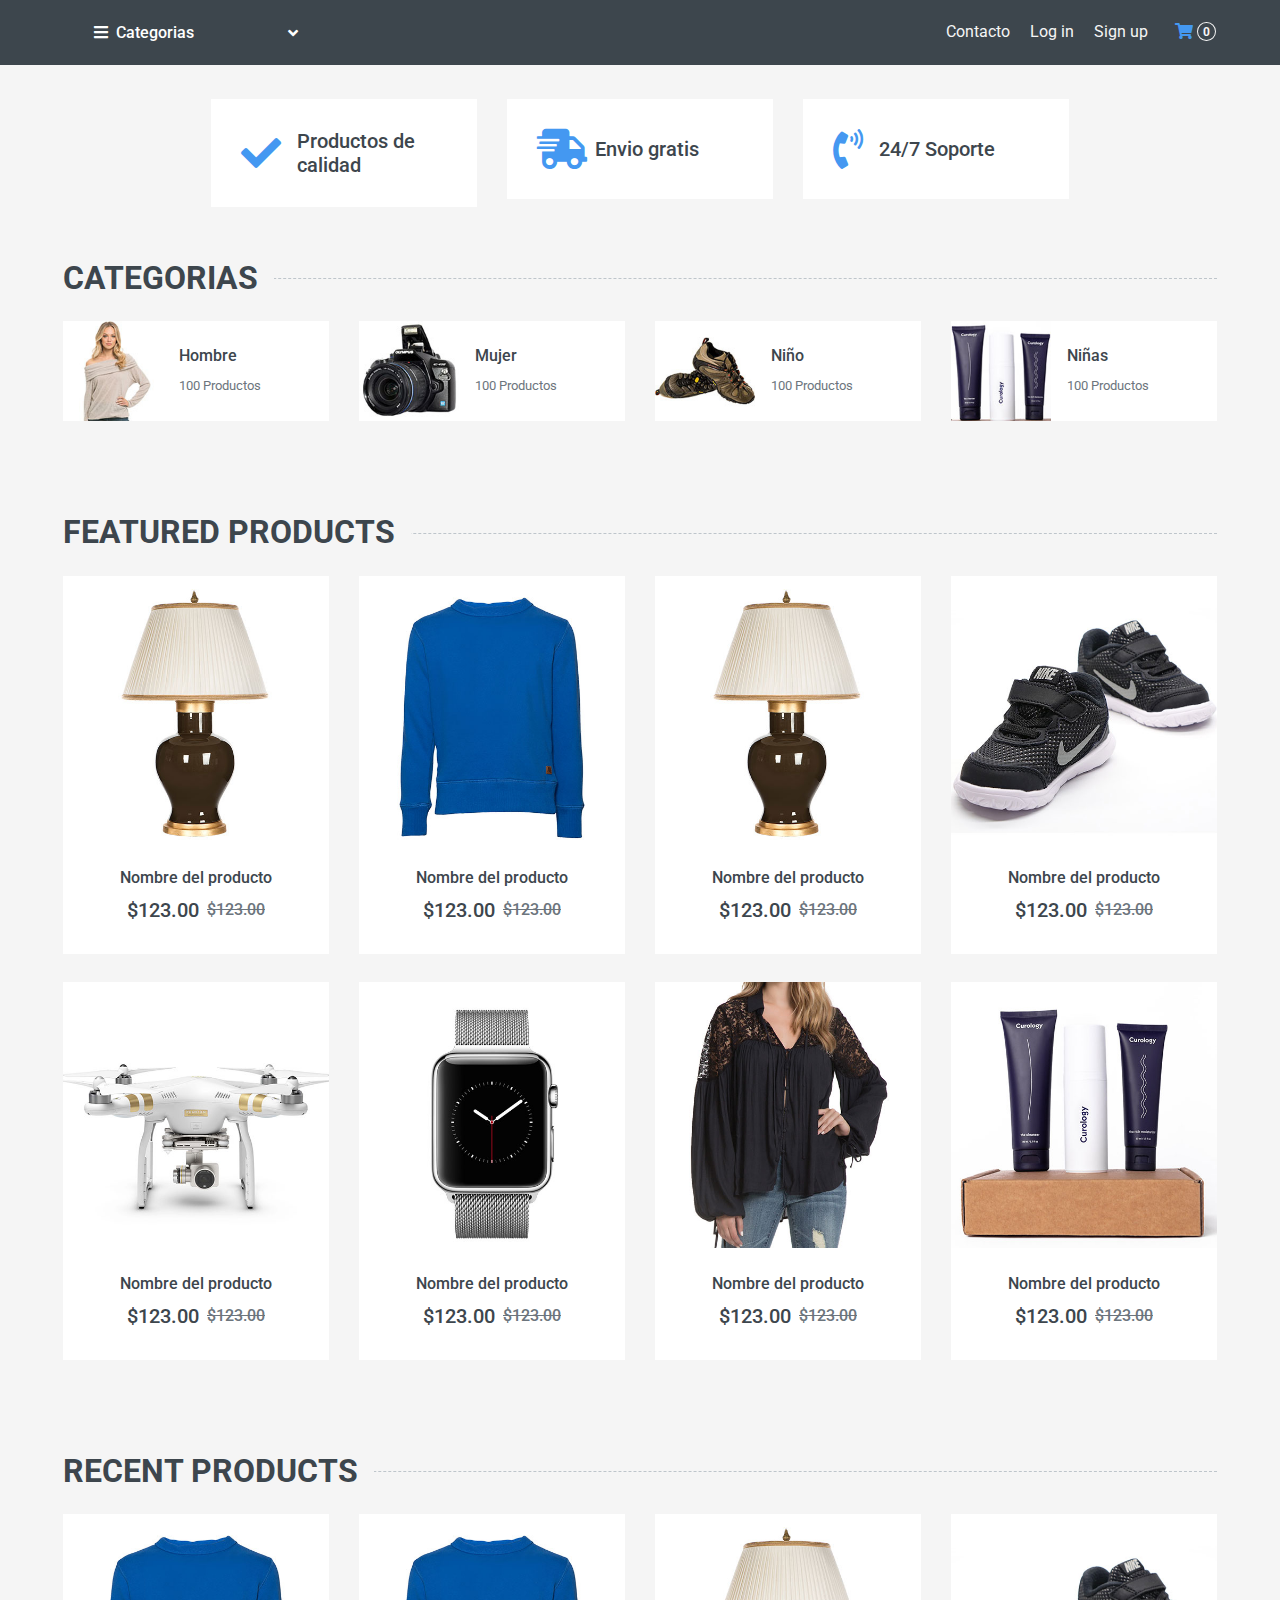
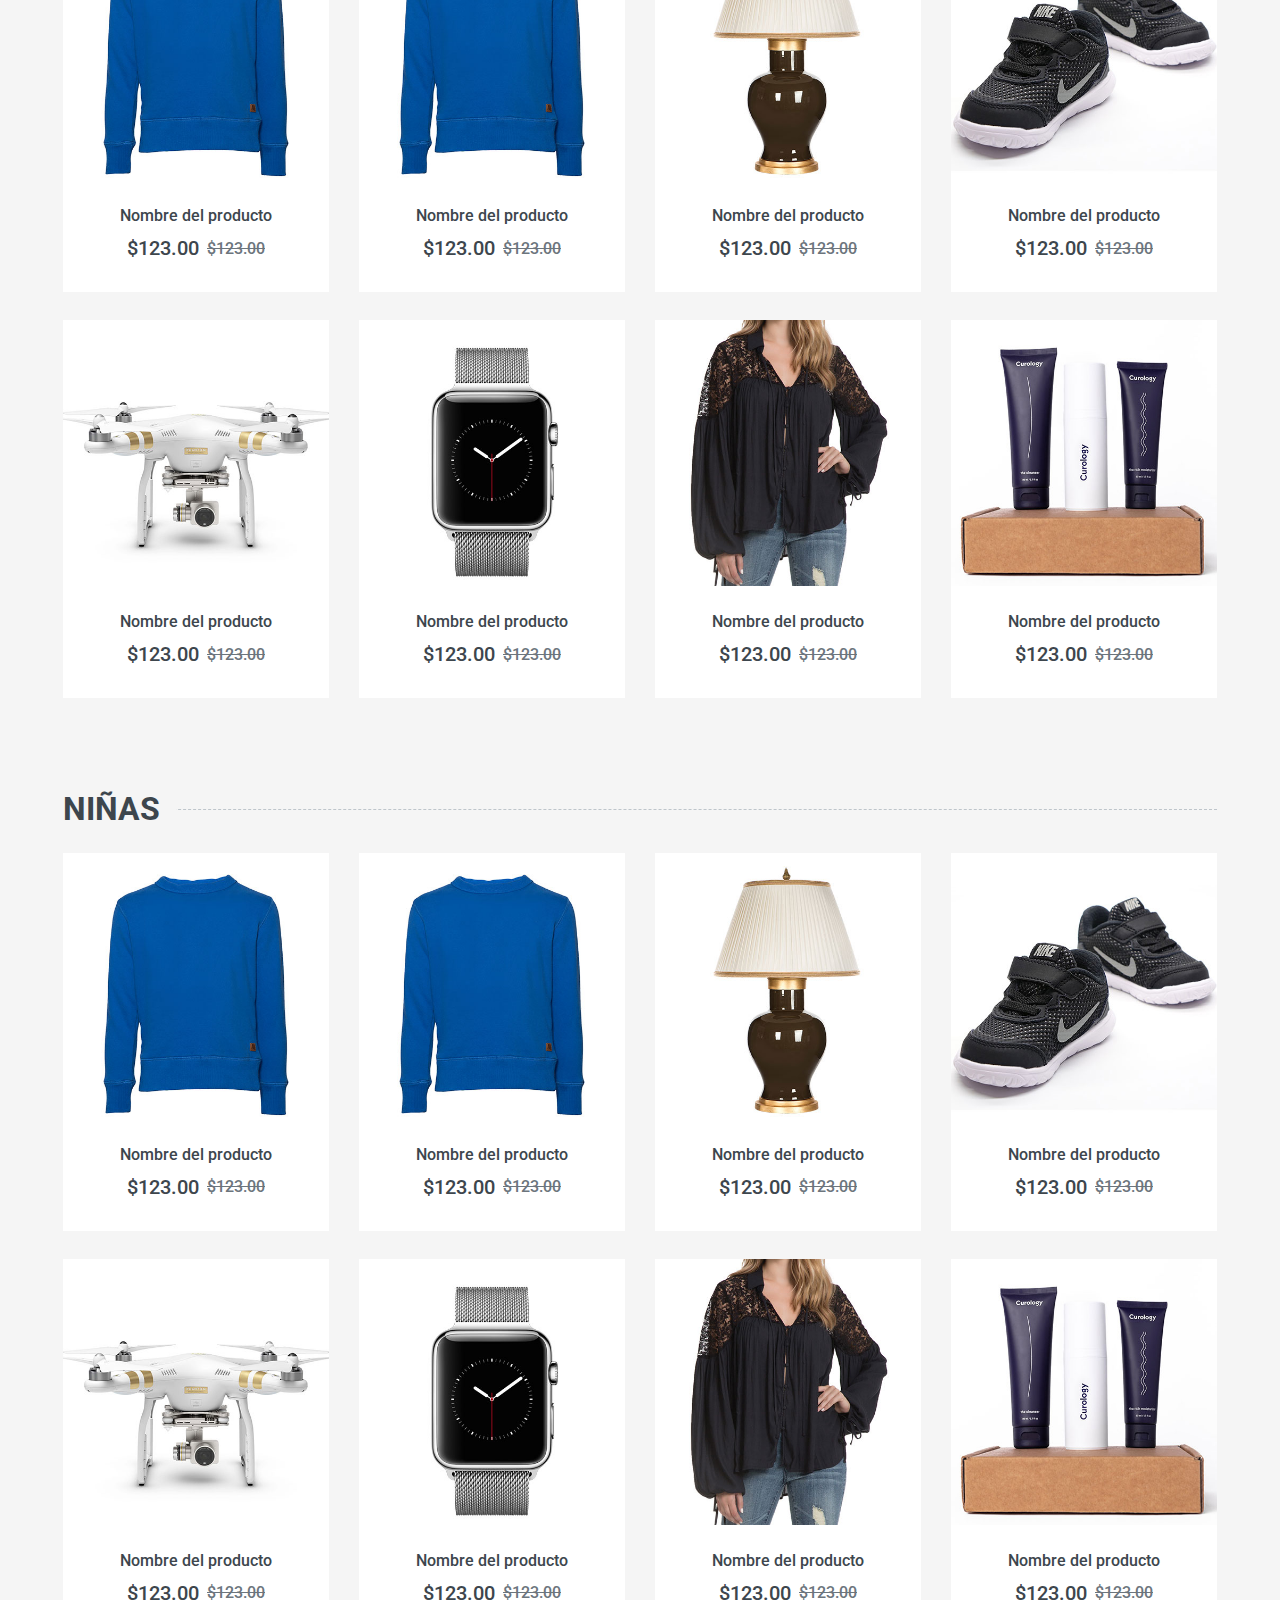
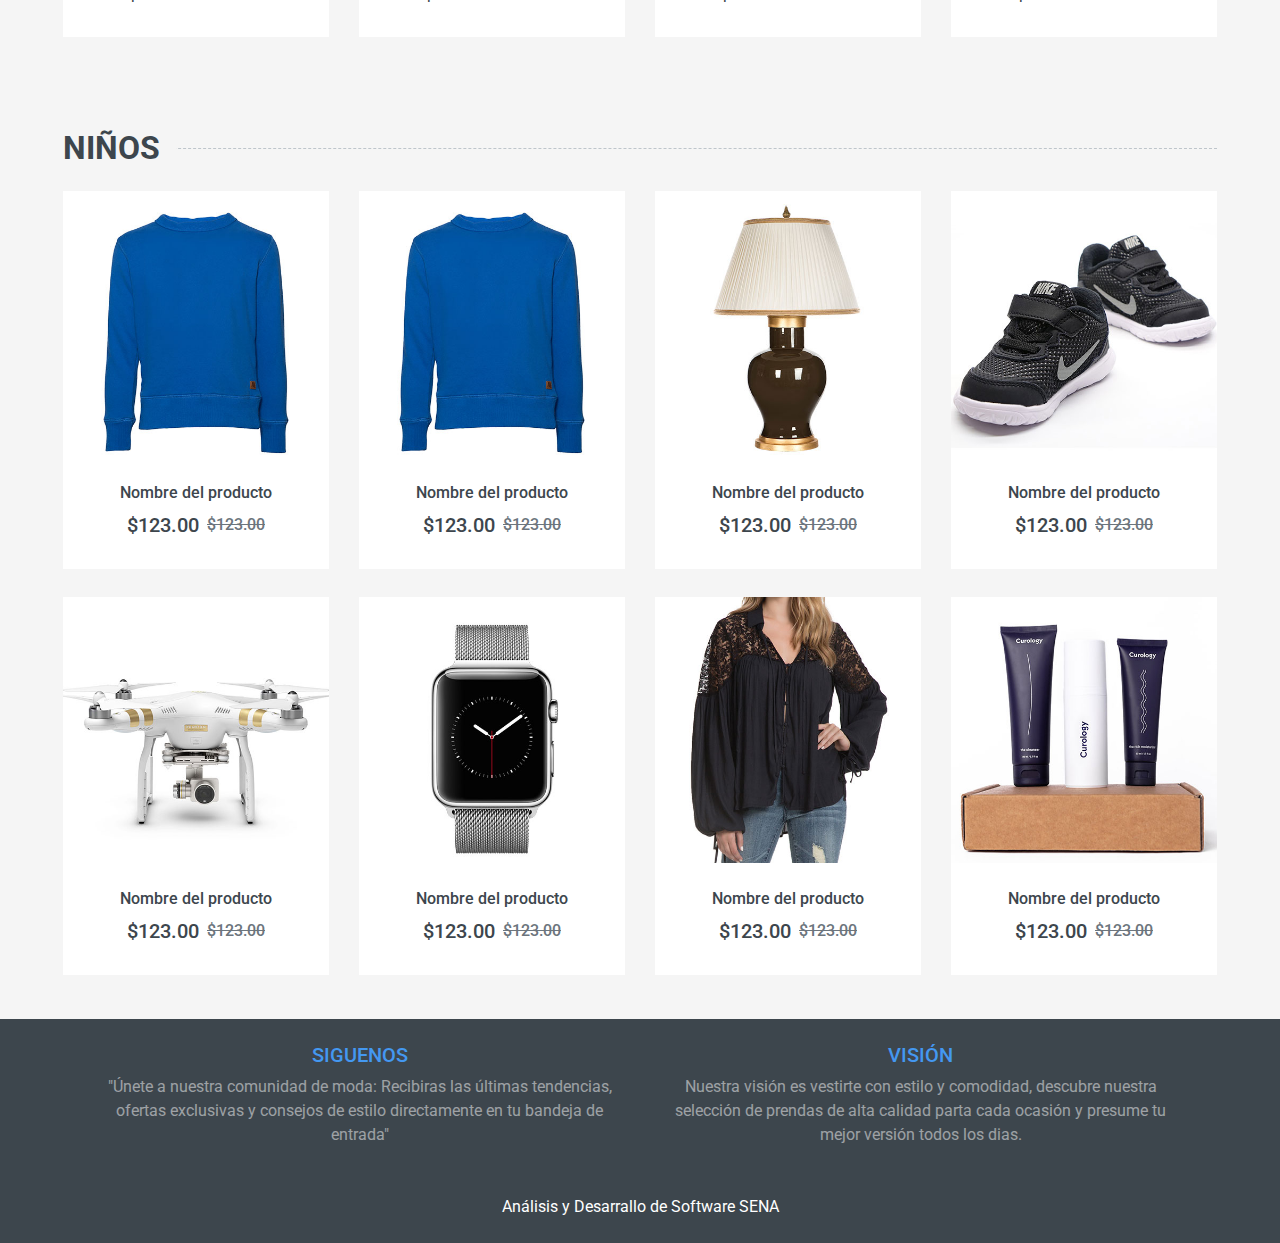
<file: index.html>
<!DOCTYPE html>
<html lang="en">

<head>
    <meta charset="utf-8">
    <title>MultiShop - Online Shop Website Template</title>
    <meta content="width=device-width, initial-scale=1.0" name="viewport">
    <meta content="Free HTML Templates" name="keywords">
    <meta content="Free HTML Templates" name="description">

    <link href="img/favicon.ico" rel="icon">
  
    <link rel="preconnect" href="https://fonts.gstatic.com">
    <link href="https://fonts.googleapis.com/css2?family=Roboto:wght@400;500;700&display=swap" rel="stylesheet">  
   
    <link href="https://cdnjs.cloudflare.com/ajax/libs/font-awesome/5.10.0/css/all.min.css" rel="stylesheet">
   
    <link href="css/style.css" rel="stylesheet">
</head>

<body>

    <div class="container-fluid bg-dark mb-30">
        <div class="row px-xl-5">
            <div class="col-lg-3 d-none d-lg-block">
                <a class="btn d-flex align-items-center justify-content-between bg-info w-100" data-toggle="collapse" href="#navbar-vertical" style="height: 65px; padding: 0 30px;">
                    <h6 class="text-dark m-0"><i class="fa fa-bars mr-2"></i>Categorias</h6>
                    <i class="fa fa-angle-down text-dark"></i>
                </a>
                <nav class="collapse position-absolute navbar navbar-vertical navbar-light align-items-start p-0 bg-light" id="navbar-vertical" style="width: calc(100% - 30px); z-index: 09;">
                    <div class="navbar-nav w-100">
                       
                        <a href="" class="nav-item nav-link">Hombre</a>
                        <a href="" class="nav-item nav-link">Mujer</a>
                        <a href="" class="nav-item nav-link">Niño</a>
                        <a href="" class="nav-item nav-link">Niña</a>
                        
                    </div>
                </nav>
            </div>
            <div class="col-lg-9">
                <nav class="navbar navbar-expand-lg bg-dark navbar-dark py-3 py-lg-0 px-0">
                   
                    <div class="collapse navbar-collapse justify-content-end" id="navbarCollapse">
                        <div class="navbar-nav py-0">
                            
                            <a href="contact.html" class="nav-item nav-link">Contacto</a>
                            <a href="../src/login.html" class="nav-item nav-link">Log in</a>
                            <a href="../src/signup.html" class="nav-item nav-link">Sign up</a>
            
                            
                        </div>
                        <div class="navbar-nav  py-0 d-none d-lg-block">
                           
                            <a href="" class="btn px-0 ml-3">
                                <i class="fas fa-shopping-cart text-primary"></i>
                                <span class="badge text-secondary border border-secondary rounded-circle" style="padding-bottom: 2px;">0</span>
                            </a>
                        </div>
                    </div>
                </nav>
            </div>
        </div>
    </div>


    
    <div class="container-fluid pt-1">
        <div class="row px-xl-5 pb-3">
            <div class="col-lg-3 col-md-6 col-sm-12 pb-1">
                <div class="d-flex align-items-center bg-light mb-4" style="padding: 30px;">
                    <h1 class="fa fa-check text-primary m-0 mr-3"></h1>
                    <h5 class="font-weight-semi-bold m-0">Productos de calidad</h5>
                </div>
            </div>
            <div class="col-lg-3 col-md-6 col-sm-12 pb-1">
                <div class="d-flex align-items-center bg-light mb-4" style="padding: 30px;">
                    <h1 class="fa fa-shipping-fast text-primary m-0 mr-2"></h1>
                    <h5 class="font-weight-semi-bold m-0">Envio gratis</h5>
                </div>
            </div>
          
            <div class="col-lg-3 col-md-6 col-sm-12 pb-1">
                <div class="d-flex align-items-center bg-light mb-4" style="padding: 30px;">
                    <h1 class="fa fa-phone-volume text-primary m-0 mr-3"></h1>
                    <h5 class="font-weight-semi-bold m-0">24/7 Soporte</h5>
                </div>
            </div>
        </div>
    </div>
    


    <div class="container-fluid pt-2">
        <h2 class="section-title position-relative text-uppercase mx-xl-5 mb-4"><span class="bg-secondary pr-3">Categorias</span></h2>
        <div class="row px-xl-5 pb-3">
            <div class="col-lg-3 col-md-4 col-sm-6 pb-1">
                <a class="text-decoration-none" href="">
                    <div class="cat-item d-flex align-items-center mb-4">
                        <div class="overflow-hidden" style="width: 100px; height: 100px;">
                            <img class="img-fluid" src="img/cat-1.jpg" alt="">
                        </div>
                        <div class="flex-fill pl-3">
                            <h6>Hombre</h6>
                            <small class="text-body">100 Productos</small>
                        </div>
                    </div>
                </a>
            </div>
            <div class="col-lg-3 col-md-4 col-sm-6 pb-1">
                <a class="text-decoration-none" href="">
                    <div class="cat-item img-zoom d-flex align-items-center mb-4">
                        <div class="overflow-hidden" style="width: 100px; height: 100px;">
                            <img class="img-fluid" src="img/cat-2.jpg" alt="">
                        </div>
                        <div class="flex-fill pl-3">
                            <h6>Mujer</h6>
                            <small class="text-body">100 Productos</small>
                        </div>
                    </div>
                </a>
            </div>
            <div class="col-lg-3 col-md-4 col-sm-6 pb-1">
                <a class="text-decoration-none" href="">
                    <div class="cat-item img-zoom d-flex align-items-center mb-4">
                        <div class="overflow-hidden" style="width: 100px; height: 100px;">
                            <img class="img-fluid" src="img/cat-3.jpg" alt="">
                        </div>
                        <div class="flex-fill pl-3">
                            <h6>Niño</h6>
                            <small class="text-body">100 Productos</small>
                        </div>
                    </div>
                </a>
            </div>
            <div class="col-lg-3 col-md-4 col-sm-6 pb-1">
                <a class="text-decoration-none" href="">
                    <div class="cat-item img-zoom d-flex align-items-center mb-4">
                        <div class="overflow-hidden" style="width: 100px; height: 100px;">
                            <img class="img-fluid" src="img/cat-4.jpg" alt="">
                        </div>
                        <div class="flex-fill pl-3">
                            <h6>Niñas</h6>
                            <small class="text-body">100 Productos</small>
                        </div>
                    </div>
                </a>
            </div>

        </div>
    </div>
  
    <div class="container-fluid pt-5 pb-3">
        <h2 class="section-title position-relative text-uppercase mx-xl-5 mb-4"><span class="bg-secondary pr-3">Featured Products</span></h2>
        <div class="row px-xl-5">
            <div class="col-lg-3 col-md-4 col-sm-6 pb-1">
                <div class="product-item bg-light mb-4">
                    <div class="product-img position-relative overflow-hidden">
                        <img class="img-fluid w-100" src="img/product-3.jpg" alt="">
                        <div class="product-action">
                            <a class="btn btn-outline-dark btn-square" href=""><i class="fa fa-shopping-cart"></i></a>
                        </div>
                    </div>
                    <div class="text-center py-4">
                        <a class="h6 text-decoration-none text-truncate" href="">Nombre del producto</a>
                        <div class="d-flex align-items-center justify-content-center mt-2">
                            <h5>$123.00</h5><h6 class="text-muted ml-2"><del>$123.00</del></h6>
                        </div>
                    
                    </div>
                </div>
            </div>
            <div class="col-lg-3 col-md-4 col-sm-6 pb-1">
                <div class="product-item bg-light mb-4">
                    <div class="product-img position-relative overflow-hidden">
                        <img class="img-fluid w-100" src="img/product-2.jpg" alt="">
                        <div class="product-action">
                            <a class="btn btn-outline-dark btn-square" href=""><i class="fa fa-shopping-cart"></i></a>
                    
                       
                        </div>
                    </div>
                    <div class="text-center py-4">
                        <a class="h6 text-decoration-none text-truncate" href="">Nombre del producto</a>
                        <div class="d-flex align-items-center justify-content-center mt-2">
                            <h5>$123.00</h5><h6 class="text-muted ml-2"><del>$123.00</del></h6>
                        </div>
                        
                    </div>
                </div>
            </div>
            <div class="col-lg-3 col-md-4 col-sm-6 pb-1">
                <div class="product-item bg-light mb-4">
                    <div class="product-img position-relative overflow-hidden">
                        <img class="img-fluid w-100" src="img/product-3.jpg" alt="">
                        <div class="product-action">
                            <a class="btn btn-outline-dark btn-square" href=""><i class="fa fa-shopping-cart"></i></a>
                            
                           
                        </div>
                    </div>
                    <div class="text-center py-4">
                        <a class="h6 text-decoration-none text-truncate" href="">Nombre del producto</a>
                        <div class="d-flex align-items-center justify-content-center mt-2">
                            <h5>$123.00</h5><h6 class="text-muted ml-2"><del>$123.00</del></h6>
                        </div>
                       
                    </div>
                </div>
            </div>
            <div class="col-lg-3 col-md-4 col-sm-6 pb-1">
                <div class="product-item bg-light mb-4">
                    <div class="product-img position-relative overflow-hidden">
                        <img class="img-fluid w-100" src="img/product-4.jpg" alt="">
                        <div class="product-action">
                            <a class="btn btn-outline-dark btn-square" href=""><i class="fa fa-shopping-cart"></i></a>
                           
                            
                        </div>
                    </div>
                    <div class="text-center py-4">
                        <a class="h6 text-decoration-none text-truncate" href="">Nombre del producto</a>
                        <div class="d-flex align-items-center justify-content-center mt-2">
                            <h5>$123.00</h5><h6 class="text-muted ml-2"><del>$123.00</del></h6>
                        </div>
                    
                    </div>
                </div>
            </div>
            <div class="col-lg-3 col-md-4 col-sm-6 pb-1">
                <div class="product-item bg-light mb-4">
                    <div class="product-img position-relative overflow-hidden">
                        <img class="img-fluid w-100" src="img/product-5.jpg" alt="">
                        <div class="product-action">
                            <a class="btn btn-outline-dark btn-square" href=""><i class="fa fa-shopping-cart"></i></a>
                    
                            
                        </div>
                    </div>
                    <div class="text-center py-4">
                        <a class="h6 text-decoration-none text-truncate" href="">Nombre del producto</a>
                        <div class="d-flex align-items-center justify-content-center mt-2">
                            <h5>$123.00</h5><h6 class="text-muted ml-2"><del>$123.00</del></h6>
                        </div>
                      
                    </div>
                </div>
            </div>
            <div class="col-lg-3 col-md-4 col-sm-6 pb-1">
                <div class="product-item bg-light mb-4">
                    <div class="product-img position-relative overflow-hidden">
                        <img class="img-fluid w-100" src="img/product-6.jpg" alt="">
                        <div class="product-action">
                            <a class="btn btn-outline-dark btn-square" href=""><i class="fa fa-shopping-cart"></i></a>
                          
                           
                        </div>
                    </div>
                    <div class="text-center py-4">
                        <a class="h6 text-decoration-none text-truncate" href="">Nombre del producto</a>
                        <div class="d-flex align-items-center justify-content-center mt-2">
                            <h5>$123.00</h5><h6 class="text-muted ml-2"><del>$123.00</del></h6>
                        </div>
                      
                    </div>
                </div>
            </div>
            <div class="col-lg-3 col-md-4 col-sm-6 pb-1">
                <div class="product-item bg-light mb-4">
                    <div class="product-img position-relative overflow-hidden">
                        <img class="img-fluid w-100" src="img/product-7.jpg" alt="">
                        <div class="product-action">
                            <a class="btn btn-outline-dark btn-square" href=""><i class="fa fa-shopping-cart"></i></a>
                          
                          
                        </div>
                    </div>
                    <div class="text-center py-4">
                        <a class="h6 text-decoration-none text-truncate" href="">Nombre del producto</a>
                        <div class="d-flex align-items-center justify-content-center mt-2">
                            <h5>$123.00</h5><h6 class="text-muted ml-2"><del>$123.00</del></h6>
                        </div>
                      
                    </div>
                </div>
            </div>
            <div class="col-lg-3 col-md-4 col-sm-6 pb-1">
                <div class="product-item bg-light mb-4">
                    <div class="product-img position-relative overflow-hidden">
                        <img class="img-fluid w-100" src="img/product-8.jpg" alt="">
                        <div class="product-action">
                            <a class="btn btn-outline-dark btn-square" href=""><i class="fa fa-shopping-cart"></i></a>
                           
                        
                        </div>
                    </div>
                    <div class="text-center py-4">
                        <a class="h6 text-decoration-none text-truncate" href="">Nombre del producto</a>
                        <div class="d-flex align-items-center justify-content-center mt-2">
                            <h5>$123.00</h5><h6 class="text-muted ml-2"><del>$123.00</del></h6>
                        </div>
                     
                    </div>
                </div>
            </div>
        </div>
    </div>
  
    <div class="container-fluid pt-5 pb-3">
        <h2 class="section-title position-relative text-uppercase mx-xl-5 mb-4"><span class="bg-secondary pr-3">Recent Products</span></h2>
        <div class="row px-xl-5">
            <div class="col-lg-3 col-md-4 col-sm-6 pb-1">
                <div class="product-item bg-light mb-4">
                    <div class="product-img position-relative overflow-hidden">
                        <img class="img-fluid w-100" src="img/product-2.jpg" alt="">
                        <div class="product-action">
                            <a class="btn btn-outline-dark btn-square" href=""><i class="fa fa-shopping-cart"></i></a>
                           
                      
                        </div>
                    </div>
                    <div class="text-center py-4">
                        <a class="h6 text-decoration-none text-truncate" href="">Nombre del producto</a>
                        <div class="d-flex align-items-center justify-content-center mt-2">
                            <h5>$123.00</h5><h6 class="text-muted ml-2"><del>$123.00</del></h6>
                        </div>
                    
                    </div>
                </div>
            </div>
            <div class="col-lg-3 col-md-4 col-sm-6 pb-1">
                <div class="product-item bg-light mb-4">
                    <div class="product-img position-relative overflow-hidden">
                        <img class="img-fluid w-100" src="img/product-2.jpg" alt="">
                        <div class="product-action">
                            <a class="btn btn-outline-dark btn-square" href=""><i class="fa fa-shopping-cart"></i></a>
                           
                        </div>
                    </div>
                    <div class="text-center py-4">
                        <a class="h6 text-decoration-none text-truncate" href="">Nombre del producto</a>
                        <div class="d-flex align-items-center justify-content-center mt-2">
                            <h5>$123.00</h5><h6 class="text-muted ml-2"><del>$123.00</del></h6>
                        </div>
                     
                    </div>
                </div>
            </div>
            <div class="col-lg-3 col-md-4 col-sm-6 pb-1">
                <div class="product-item bg-light mb-4">
                    <div class="product-img position-relative overflow-hidden">
                        <img class="img-fluid w-100" src="img/product-3.jpg" alt="">
                        <div class="product-action">
                            <a class="btn btn-outline-dark btn-square" href=""><i class="fa fa-shopping-cart"></i></a>
                          
                     
                        </div>
                    </div>
                    <div class="text-center py-4">
                        <a class="h6 text-decoration-none text-truncate" href="">Nombre del producto</a>
                        <div class="d-flex align-items-center justify-content-center mt-2">
                            <h5>$123.00</h5><h6 class="text-muted ml-2"><del>$123.00</del></h6>
                        </div>
                     
                    </div>
                </div>
            </div>
            <div class="col-lg-3 col-md-4 col-sm-6 pb-1">
                <div class="product-item bg-light mb-4">
                    <div class="product-img position-relative overflow-hidden">
                        <img class="img-fluid w-100" src="img/product-4.jpg" alt="">
                        <div class="product-action">
                            <a class="btn btn-outline-dark btn-square" href=""><i class="fa fa-shopping-cart"></i></a>
                            
                         
                        </div>
                    </div>
                    <div class="text-center py-4">
                        <a class="h6 text-decoration-none text-truncate" href="">Nombre del producto</a>
                        <div class="d-flex align-items-center justify-content-center mt-2">
                            <h5>$123.00</h5><h6 class="text-muted ml-2"><del>$123.00</del></h6>
                        </div>
                       
                    </div>
                </div>
            </div>
            <div class="col-lg-3 col-md-4 col-sm-6 pb-1">
                <div class="product-item bg-light mb-4">
                    <div class="product-img position-relative overflow-hidden">
                        <img class="img-fluid w-100" src="img/product-5.jpg" alt="">
                        <div class="product-action">
                            <a class="btn btn-outline-dark btn-square" href=""><i class="fa fa-shopping-cart"></i></a>
                       
                           
                        </div>
                    </div>
                    <div class="text-center py-4">
                        <a class="h6 text-decoration-none text-truncate" href="">Nombre del producto</a>
                        <div class="d-flex align-items-center justify-content-center mt-2">
                            <h5>$123.00</h5><h6 class="text-muted ml-2"><del>$123.00</del></h6>
                        </div>
                       
                    </div>
                </div>
            </div>
            <div class="col-lg-3 col-md-4 col-sm-6 pb-1">
                <div class="product-item bg-light mb-4">
                    <div class="product-img position-relative overflow-hidden">
                        <img class="img-fluid w-100" src="img/product-6.jpg" alt="">
                        <div class="product-action">
                            <a class="btn btn-outline-dark btn-square" href=""><i class="fa fa-shopping-cart"></i></a>
                          
                          
                        </div>
                    </div>
                    <div class="text-center py-4">
                        <a class="h6 text-decoration-none text-truncate" href="">Nombre del producto</a>
                        <div class="d-flex align-items-center justify-content-center mt-2">
                            <h5>$123.00</h5><h6 class="text-muted ml-2"><del>$123.00</del></h6>
                        </div>
                     
                    </div>
                </div>
            </div>
            <div class="col-lg-3 col-md-4 col-sm-6 pb-1">
                <div class="product-item bg-light mb-4">
                    <div class="product-img position-relative overflow-hidden">
                        <img class="img-fluid w-100" src="img/product-7.jpg" alt="">
                        <div class="product-action">
                            <a class="btn btn-outline-dark btn-square" href=""><i class="fa fa-shopping-cart"></i></a>
                        
                           
                        </div>
                    </div>
                    <div class="text-center py-4">
                        <a class="h6 text-decoration-none text-truncate" href="">Nombre del producto</a>
                        <div class="d-flex align-items-center justify-content-center mt-2">
                            <h5>$123.00</h5><h6 class="text-muted ml-2"><del>$123.00</del></h6>
                        </div>
                    
                    </div>
                </div>
            </div>
            <div class="col-lg-3 col-md-4 col-sm-6 pb-1">
                <div class="product-item bg-light mb-4">
                    <div class="product-img position-relative overflow-hidden">
                        <img class="img-fluid w-100" src="img/product-8.jpg" alt="">
                        <div class="product-action">
                            <a class="btn btn-outline-dark btn-square" href=""><i class="fa fa-shopping-cart"></i></a>
                           
                         
                        </div>
                    </div>
                    <div class="text-center py-4">
                        <a class="h6 text-decoration-none text-truncate" href="">Nombre del producto</a>
                        <div class="d-flex align-items-center justify-content-center mt-2">
                            <h5>$123.00</h5><h6 class="text-muted ml-2"><del>$123.00</del></h6>
                        </div>
                     
                    </div>
                </div>
            </div>
        </div>
    </div>
   
    <div class="container-fluid pt-5 pb-3">
        <h2 class="section-title position-relative text-uppercase mx-xl-5 mb-4"><span class="bg-secondary pr-3">Niñas</span></h2>
        <div class="row px-xl-5">
            <div class="col-lg-3 col-md-4 col-sm-6 pb-1">
                <div class="product-item bg-light mb-4">
                    <div class="product-img position-relative overflow-hidden">
                        <img class="img-fluid w-100" src="img/product-2.jpg" alt="">
                        <div class="product-action">
                            <a class="btn btn-outline-dark btn-square" href=""><i class="fa fa-shopping-cart"></i></a>
                          
                          
                        </div>
                    </div>
                    <div class="text-center py-4">
                        <a class="h6 text-decoration-none text-truncate" href="">Nombre del producto</a>
                        <div class="d-flex align-items-center justify-content-center mt-2">
                            <h5>$123.00</h5><h6 class="text-muted ml-2"><del>$123.00</del></h6>
                        </div>
                     
                    </div>
                </div>
            </div>
            <div class="col-lg-3 col-md-4 col-sm-6 pb-1">
                <div class="product-item bg-light mb-4">
                    <div class="product-img position-relative overflow-hidden">
                        <img class="img-fluid w-100" src="img/product-2.jpg" alt="">
                        <div class="product-action">
                            <a class="btn btn-outline-dark btn-square" href=""><i class="fa fa-shopping-cart"></i></a>
                        
                           
                        </div>
                    </div>
                    <div class="text-center py-4">
                        <a class="h6 text-decoration-none text-truncate" href="">Nombre del producto</a>
                        <div class="d-flex align-items-center justify-content-center mt-2">
                            <h5>$123.00</h5><h6 class="text-muted ml-2"><del>$123.00</del></h6>
                        </div>
                      
                    </div>
                </div>
            </div>
            <div class="col-lg-3 col-md-4 col-sm-6 pb-1">
                <div class="product-item bg-light mb-4">
                    <div class="product-img position-relative overflow-hidden">
                        <img class="img-fluid w-100" src="img/product-3.jpg" alt="">
                        <div class="product-action">
                            <a class="btn btn-outline-dark btn-square" href=""><i class="fa fa-shopping-cart"></i></a>
                        
                            
                        </div>
                    </div>
                    <div class="text-center py-4">
                        <a class="h6 text-decoration-none text-truncate" href="">Nombre del producto</a>
                        <div class="d-flex align-items-center justify-content-center mt-2">
                            <h5>$123.00</h5><h6 class="text-muted ml-2"><del>$123.00</del></h6>
                        </div>
                    
                    </div>
                </div>
            </div>
            <div class="col-lg-3 col-md-4 col-sm-6 pb-1">
                <div class="product-item bg-light mb-4">
                    <div class="product-img position-relative overflow-hidden">
                        <img class="img-fluid w-100" src="img/product-4.jpg" alt="">
                        <div class="product-action">
                            <a class="btn btn-outline-dark btn-square" href=""><i class="fa fa-shopping-cart"></i></a>
                           
                        </div>
                    </div>
                    <div class="text-center py-4">
                        <a class="h6 text-decoration-none text-truncate" href="">Nombre del producto</a>
                        <div class="d-flex align-items-center justify-content-center mt-2">
                            <h5>$123.00</h5><h6 class="text-muted ml-2"><del>$123.00</del></h6>
                        </div>
                     
                    </div>
                </div>
            </div>
            <div class="col-lg-3 col-md-4 col-sm-6 pb-1">
                <div class="product-item bg-light mb-4">
                    <div class="product-img position-relative overflow-hidden">
                        <img class="img-fluid w-100" src="img/product-5.jpg" alt="">
                        <div class="product-action">
                            <a class="btn btn-outline-dark btn-square" href=""><i class="fa fa-shopping-cart"></i></a>
                            
                           
                        </div>
                    </div>
                    <div class="text-center py-4">
                        <a class="h6 text-decoration-none text-truncate" href="">Nombre del producto</a>
                        <div class="d-flex align-items-center justify-content-center mt-2">
                            <h5>$123.00</h5><h6 class="text-muted ml-2"><del>$123.00</del></h6>
                        </div>
                     
                    </div>
                </div>
            </div>
            <div class="col-lg-3 col-md-4 col-sm-6 pb-1">
                <div class="product-item bg-light mb-4">
                    <div class="product-img position-relative overflow-hidden">
                        <img class="img-fluid w-100" src="img/product-6.jpg" alt="">
                        <div class="product-action">
                            <a class="btn btn-outline-dark btn-square" href=""><i class="fa fa-shopping-cart"></i></a>
                           
                            
                        </div>
                    </div>
                    <div class="text-center py-4">
                        <a class="h6 text-decoration-none text-truncate" href="">Nombre del producto</a>
                        <div class="d-flex align-items-center justify-content-center mt-2">
                            <h5>$123.00</h5><h6 class="text-muted ml-2"><del>$123.00</del></h6>
                        </div>
                    
                    </div>
                </div>
            </div>
            <div class="col-lg-3 col-md-4 col-sm-6 pb-1">
                <div class="product-item bg-light mb-4">
                    <div class="product-img position-relative overflow-hidden">
                        <img class="img-fluid w-100" src="img/product-7.jpg" alt="">
                        <div class="product-action">
                            <a class="btn btn-outline-dark btn-square" href=""><i class="fa fa-shopping-cart"></i></a>
                         
                         
                        </div>
                    </div>
                    <div class="text-center py-4">
                        <a class="h6 text-decoration-none text-truncate" href="">Nombre del producto</a>
                        <div class="d-flex align-items-center justify-content-center mt-2">
                            <h5>$123.00</h5><h6 class="text-muted ml-2"><del>$123.00</del></h6>
                        </div>
                     
                    </div>
                </div>
            </div>
            <div class="col-lg-3 col-md-4 col-sm-6 pb-1">
                <div class="product-item bg-light mb-4">
                    <div class="product-img position-relative overflow-hidden">
                        <img class="img-fluid w-100" src="img/product-8.jpg" alt="">
                        <div class="product-action">
                            <a class="btn btn-outline-dark btn-square" href=""><i class="fa fa-shopping-cart"></i></a>
                        
                          
                        </div>
                    </div>
                    <div class="text-center py-4">
                        <a class="h6 text-decoration-none text-truncate" href="">Nombre del producto</a>
                        <div class="d-flex align-items-center justify-content-center mt-2">
                            <h5>$123.00</h5><h6 class="text-muted ml-2"><del>$123.00</del></h6>
                        </div>
                       
                    </div>
                </div>
            </div>
        </div>
    </div>
    <div class="container-fluid pt-5 pb-3">
        <h2 class="section-title position-relative text-uppercase mx-xl-5 mb-4"><span class="bg-secondary pr-3">Niños</span></h2>
        <div class="row px-xl-5">
            <div class="col-lg-3 col-md-4 col-sm-6 pb-1">
                <div class="product-item bg-light mb-4">
                    <div class="product-img position-relative overflow-hidden">
                        <img class="img-fluid w-100" src="img/product-2.jpg" alt="">
                        <div class="product-action">
                            <a class="btn btn-outline-dark btn-square" href=""><i class="fa fa-shopping-cart"></i></a>
                        
                           
                        </div>
                    </div>
                    <div class="text-center py-4">
                        <a class="h6 text-decoration-none text-truncate" href="">Nombre del producto</a>
                        <div class="d-flex align-items-center justify-content-center mt-2">
                            <h5>$123.00</h5><h6 class="text-muted ml-2"><del>$123.00</del></h6>
                        </div>
                      
                    </div>
                </div>
            </div>
            <div class="col-lg-3 col-md-4 col-sm-6 pb-1">
                <div class="product-item bg-light mb-4">
                    <div class="product-img position-relative overflow-hidden">
                        <img class="img-fluid w-100" src="img/product-2.jpg" alt="">
                        <div class="product-action">
                            <a class="btn btn-outline-dark btn-square" href=""><i class="fa fa-shopping-cart"></i></a>
                            
                           
                        </div>
                    </div>
                    <div class="text-center py-4">
                        <a class="h6 text-decoration-none text-truncate" href="">Nombre del producto</a>
                        <div class="d-flex align-items-center justify-content-center mt-2">
                            <h5>$123.00</h5><h6 class="text-muted ml-2"><del>$123.00</del></h6>
                        </div>
                        
                    </div>
                </div>
            </div>
            <div class="col-lg-3 col-md-4 col-sm-6 pb-1">
                <div class="product-item bg-light mb-4">
                    <div class="product-img position-relative overflow-hidden">
                        <img class="img-fluid w-100" src="img/product-3.jpg" alt="">
                        <div class="product-action">
                            <a class="btn btn-outline-dark btn-square" href=""><i class="fa fa-shopping-cart"></i></a>
                      
                  
                        </div>
                    </div>
                    <div class="text-center py-4">
                        <a class="h6 text-decoration-none text-truncate" href="">Nombre del producto</a>
                        <div class="d-flex align-items-center justify-content-center mt-2">
                            <h5>$123.00</h5><h6 class="text-muted ml-2"><del>$123.00</del></h6>
                        </div>
                       
                    </div>
                </div>
            </div>
            <div class="col-lg-3 col-md-4 col-sm-6 pb-1">
                <div class="product-item bg-light mb-4">
                    <div class="product-img position-relative overflow-hidden">
                        <img class="img-fluid w-100" src="img/product-4.jpg" alt="">
                        <div class="product-action">
                            <a class="btn btn-outline-dark btn-square" href=""><i class="fa fa-shopping-cart"></i></a>
                            
                       
                        </div>
                    </div>
                    <div class="text-center py-4">
                        <a class="h6 text-decoration-none text-truncate" href="">Nombre del producto</a>
                        <div class="d-flex align-items-center justify-content-center mt-2">
                            <h5>$123.00</h5><h6 class="text-muted ml-2"><del>$123.00</del></h6>
                        </div>
                     
                    </div>
                </div>
            </div>
            <div class="col-lg-3 col-md-4 col-sm-6 pb-1">
                <div class="product-item bg-light mb-4">
                    <div class="product-img position-relative overflow-hidden">
                        <img class="img-fluid w-100" src="img/product-5.jpg" alt="">
                        <div class="product-action">
                            <a class="btn btn-outline-dark btn-square" href=""><i class="fa fa-shopping-cart"></i></a>
                           
                        
                        </div>
                    </div>
                    <div class="text-center py-4">
                        <a class="h6 text-decoration-none text-truncate" href="">Nombre del producto</a>
                        <div class="d-flex align-items-center justify-content-center mt-2">
                            <h5>$123.00</h5><h6 class="text-muted ml-2"><del>$123.00</del></h6>
                        </div>
                     
                    </div>
                </div>
            </div>
            <div class="col-lg-3 col-md-4 col-sm-6 pb-1">
                <div class="product-item bg-light mb-4">
                    <div class="product-img position-relative overflow-hidden">
                        <img class="img-fluid w-100" src="img/product-6.jpg" alt="">
                        <div class="product-action">
                            <a class="btn btn-outline-dark btn-square" href=""><i class="fa fa-shopping-cart"></i></a>
                            
                       
                        </div>
                    </div>
                    <div class="text-center py-4">
                        <a class="h6 text-decoration-none text-truncate" href="">Nombre del producto</a>
                        <div class="d-flex align-items-center justify-content-center mt-2">
                            <h5>$123.00</h5><h6 class="text-muted ml-2"><del>$123.00</del></h6>
                        </div>
                       
                    </div>
                </div>
            </div>
            <div class="col-lg-3 col-md-4 col-sm-6 pb-1">
                <div class="product-item bg-light mb-4">
                    <div class="product-img position-relative overflow-hidden">
                        <img class="img-fluid w-100" src="img/product-7.jpg" alt="">
                        <div class="product-action">
                            <a class="btn btn-outline-dark btn-square" href=""><i class="fa fa-shopping-cart"></i></a>
                            
                          
                        </div>
                    </div>
                    <div class="text-center py-4">
                        <a class="h6 text-decoration-none text-truncate" href="">Nombre del producto</a>
                        <div class="d-flex align-items-center justify-content-center mt-2">
                            <h5>$123.00</h5><h6 class="text-muted ml-2"><del>$123.00</del></h6>
                        </div>
                       
                    </div>
                </div>
            </div>
            <div class="col-lg-3 col-md-4 col-sm-6 pb-1">
                <div class="product-item bg-light mb-4">
                    <div class="product-img position-relative overflow-hidden">
                        <img class="img-fluid w-100" src="img/product-8.jpg" alt="">
                        <div class="product-action">
                            <a class="btn btn-outline-dark btn-square" href=""><i class="fa fa-shopping-cart"></i></a>
                         
                         
                        </div>
                    </div>
                    <div class="text-center py-4">
                        <a class="h6 text-decoration-none text-truncate" href="">Nombre del producto</a>
                        <div class="d-flex align-items-center justify-content-center mt-2">
                            <h5>$123.00</h5><h6 class="text-muted ml-2"><del>$123.00</del></h6>
                        </div>
                     
                    </div>
                </div>
            </div>
        </div>
    </div>


    <footer class="bg-dark text-center text-lg-start">
       
        <div class="container p-4">
          
          <div class="row">
            <div class="col-lg-6 col-md-12 mb-4 mb-md-0">
              <h5 class="text-uppercase text-primary">Siguenos</h5>
      
              <p class="text-white-50">
               "Únete a nuestra comunidad de moda: Recibiras las últimas tendencias, ofertas exclusivas y consejos de estilo directamente en tu bandeja de entrada"
              </p>
            </div>
           
            <div class="col-lg-6 col-md-12 mb-4 mb-md-0">
              <h5 class="text-uppercase text-primary">Visión</h5>
      
              <p class="text-white-50">
               Nuestra visión es vestirte con estilo y comodidad, descubre nuestra selección de prendas de alta calidad parta cada ocasión y presume tu mejor versión todos los dias.
              </p>
            </div>
           
          </div>
          
        </div>
        
      
        
        <div class="text-center p-2 text-light">
          <p>Análisis y Desarrallo de Software SENA</p>
        </div>
       
      </footer>


    <a href="#" class="btn btn-outline-info back-to-top"><i class="fa fa-angle-double-up"></i></a>
   


    
    <script src="https://code.jquery.com/jquery-3.4.1.min.js"></script>
    <script src="https://stackpath.bootstrapcdn.com/bootstrap/4.4.1/js/bootstrap.bundle.min.js"></script>
    <script src="lib/easing/easing.min.js"></script>
    <script src="lib/owlcarousel/owl.carousel.min.js"></script>

    
    <script src="mail/jqBootstrapValidation.min.js"></script>
    <script src="mail/contact.js"></script>


    <script src="js/main.js"></script>
</body>

</html>
</file>
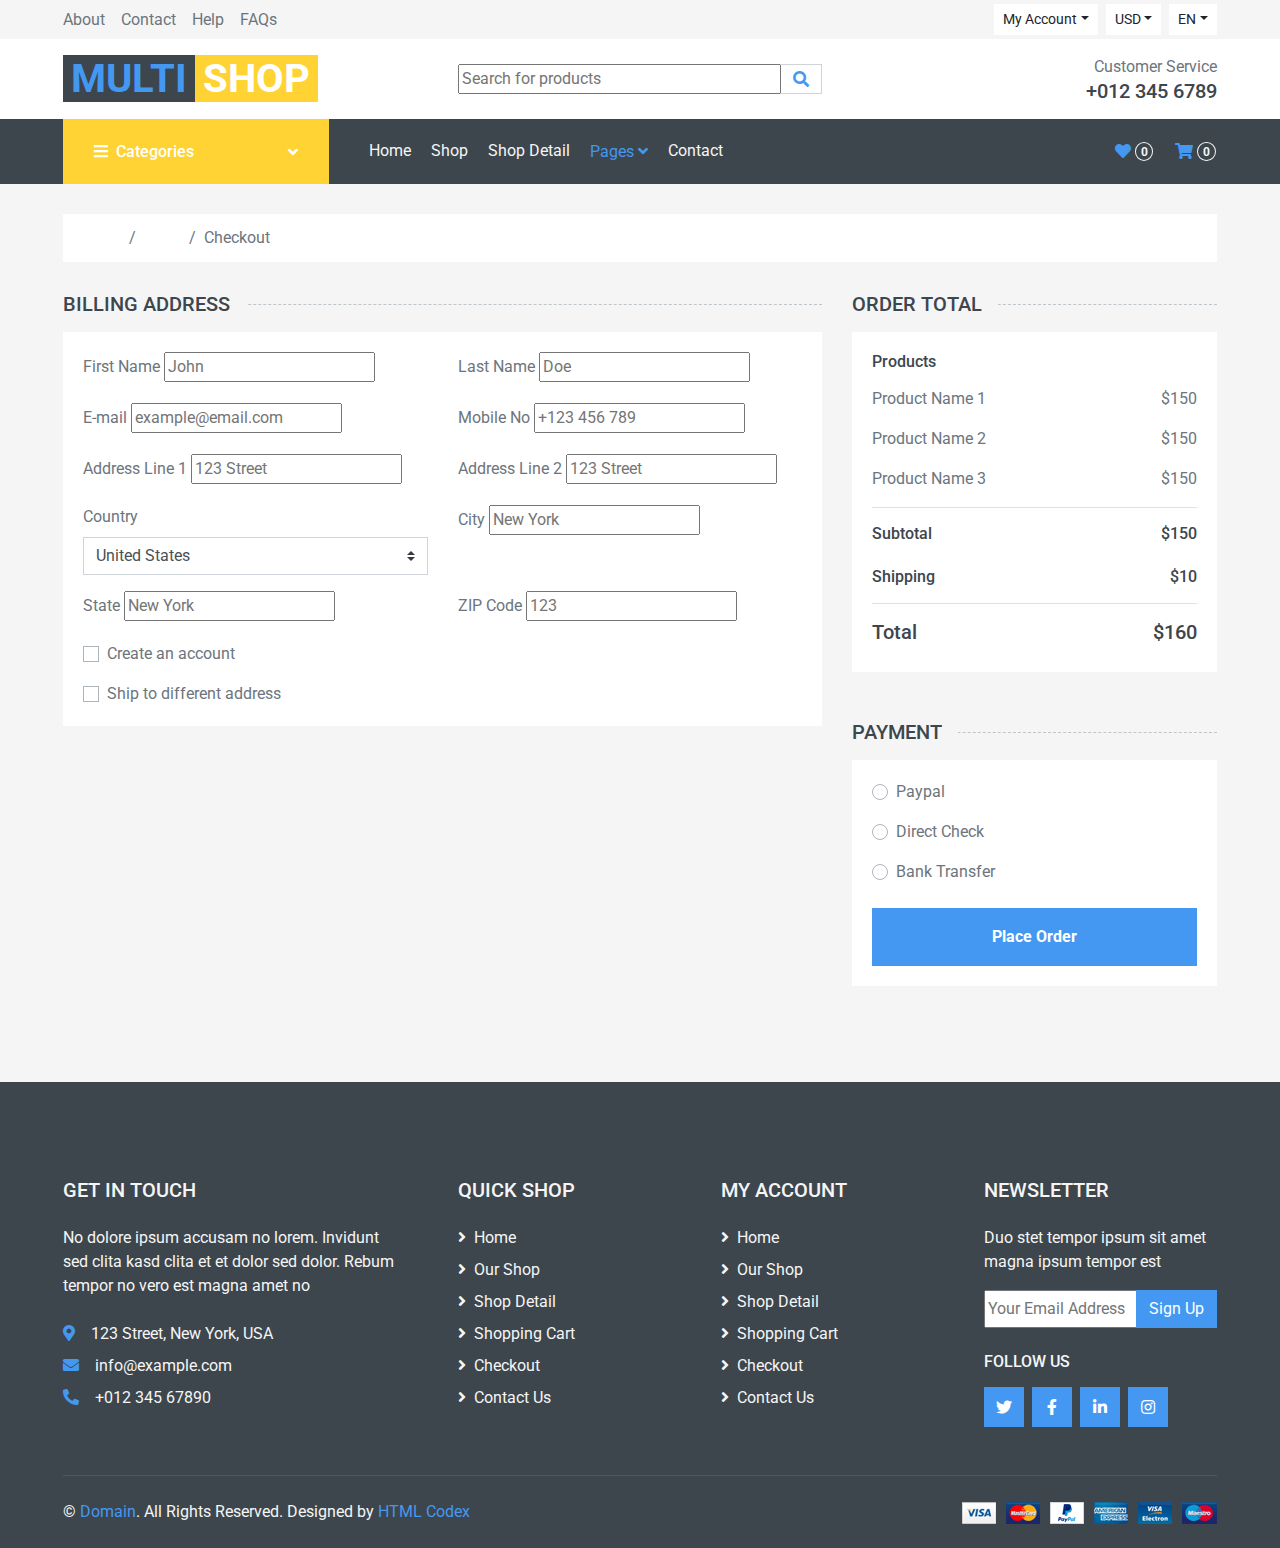
<file: checkout.html>
<!DOCTYPE html>
<html lang="en">

<head>
    <meta charset="utf-8">
    <title>MultiShop - Online Shop Website Template</title>
    <meta content="width=device-width, initial-scale=1.0" name="viewport">
    <meta content="Free HTML Templates" name="keywords">
    <meta content="Free HTML Templates" name="description">

    <!-- Favicon -->
    <link href="img/favicon.ico" rel="icon">

    <!-- Google Web Fonts -->
    <link rel="preconnect" href="https://fonts.gstatic.com">
    <link href="https://fonts.googleapis.com/css2?family=Roboto:wght@400;500;700&display=swap" rel="stylesheet">  

    <!-- Font Awesome -->
    <link href="https://cdnjs.cloudflare.com/ajax/libs/font-awesome/5.10.0/css/all.min.css" rel="stylesheet">

    <!-- Libraries Stylesheet -->
    <link href="lib/animate/animate.min.css" rel="stylesheet">
    <link href="lib/owlcarousel/assets/owl.carousel.min.css" rel="stylesheet">

    <!-- Customized Bootstrap Stylesheet -->
    <link href="css/style.css" rel="stylesheet">
</head>

<body>
    <!-- Topbar Start -->
    <div class="container-fluid">
        <div class="row bg-secondary py-1 px-xl-5">
            <div class="col-lg-6 d-none d-lg-block">
                <div class="d-inline-flex align-items-center h-100">
                    <a class="text-body mr-3" href="">About</a>
                    <a class="text-body mr-3" href="">Contact</a>
                    <a class="text-body mr-3" href="">Help</a>
                    <a class="text-body mr-3" href="">FAQs</a>
                </div>
            </div>
            <div class="col-lg-6 text-center text-lg-right">
                <div class="d-inline-flex align-items-center">
                    <div class="btn-group">
                        <button type="button" class="btn btn-sm btn-light dropdown-toggle" data-toggle="dropdown">My Account</button>
                        <div class="dropdown-menu dropdown-menu-right">
                            <button class="dropdown-item" type="button">Sign in</button>
                            <button class="dropdown-item" type="button">Sign up</button>
                        </div>
                    </div>
                    <div class="btn-group mx-2">
                        <button type="button" class="btn btn-sm btn-light dropdown-toggle" data-toggle="dropdown">USD</button>
                        <div class="dropdown-menu dropdown-menu-right">
                            <button class="dropdown-item" type="button">EUR</button>
                            <button class="dropdown-item" type="button">GBP</button>
                            <button class="dropdown-item" type="button">CAD</button>
                        </div>
                    </div>
                    <div class="btn-group">
                        <button type="button" class="btn btn-sm btn-light dropdown-toggle" data-toggle="dropdown">EN</button>
                        <div class="dropdown-menu dropdown-menu-right">
                            <button class="dropdown-item" type="button">FR</button>
                            <button class="dropdown-item" type="button">AR</button>
                            <button class="dropdown-item" type="button">RU</button>
                        </div>
                    </div>
                </div>
                <div class="d-inline-flex align-items-center d-block d-lg-none">
                    <a href="" class="btn px-0 ml-2">
                        <i class="fas fa-heart text-dark"></i>
                        <span class="badge text-dark border border-dark rounded-circle" style="padding-bottom: 2px;">0</span>
                    </a>
                    <a href="" class="btn px-0 ml-2">
                        <i class="fas fa-shopping-cart text-dark"></i>
                        <span class="badge text-dark border border-dark rounded-circle" style="padding-bottom: 2px;">0</span>
                    </a>
                </div>
            </div>
        </div>
        <div class="row align-items-center bg-light py-3 px-xl-5 d-none d-lg-flex">
            <div class="col-lg-4">
                <a href="" class="text-decoration-none">
                    <span class="h1 text-uppercase text-primary bg-dark px-2">Multi</span>
                    <span class="h1 text-uppercase text-dark bg-primary px-2 ml-n1">Shop</span>
                </a>
            </div>
            <div class="col-lg-4 col-6 text-left">
                <form action="">
                    <div class="input-group">
                        <input type="text" class="form-control" placeholder="Search for products">
                        <div class="input-group-append">
                            <span class="input-group-text bg-transparent text-primary">
                                <i class="fa fa-search"></i>
                            </span>
                        </div>
                    </div>
                </form>
            </div>
            <div class="col-lg-4 col-6 text-right">
                <p class="m-0">Customer Service</p>
                <h5 class="m-0">+012 345 6789</h5>
            </div>
        </div>
    </div>
    <!-- Topbar End -->


    <!-- Navbar Start -->
    <div class="container-fluid bg-dark mb-30">
        <div class="row px-xl-5">
            <div class="col-lg-3 d-none d-lg-block">
                <a class="btn d-flex align-items-center justify-content-between bg-primary w-100" data-toggle="collapse" href="#navbar-vertical" style="height: 65px; padding: 0 30px;">
                    <h6 class="text-dark m-0"><i class="fa fa-bars mr-2"></i>Categories</h6>
                    <i class="fa fa-angle-down text-dark"></i>
                </a>
                <nav class="collapse position-absolute navbar navbar-vertical navbar-light align-items-start p-0 bg-light" id="navbar-vertical" style="width: calc(100% - 30px); z-index: 999;">
                    <div class="navbar-nav w-100">
                        <div class="nav-item dropdown dropright">
                            <a href="#" class="nav-link dropdown-toggle" data-toggle="dropdown">Dresses <i class="fa fa-angle-right float-right mt-1"></i></a>
                            <div class="dropdown-menu position-absolute rounded-0 border-0 m-0">
                                <a href="" class="dropdown-item">Men's Dresses</a>
                                <a href="" class="dropdown-item">Women's Dresses</a>
                                <a href="" class="dropdown-item">Baby's Dresses</a>
                            </div>
                        </div>
                        <a href="" class="nav-item nav-link">Shirts</a>
                        <a href="" class="nav-item nav-link">Jeans</a>
                        <a href="" class="nav-item nav-link">Swimwear</a>
                        <a href="" class="nav-item nav-link">Sleepwear</a>
                        <a href="" class="nav-item nav-link">Sportswear</a>
                        <a href="" class="nav-item nav-link">Jumpsuits</a>
                        <a href="" class="nav-item nav-link">Blazers</a>
                        <a href="" class="nav-item nav-link">Jackets</a>
                        <a href="" class="nav-item nav-link">Shoes</a>
                    </div>
                </nav>
            </div>
            <div class="col-lg-9">
                <nav class="navbar navbar-expand-lg bg-dark navbar-dark py-3 py-lg-0 px-0">
                    <a href="" class="text-decoration-none d-block d-lg-none">
                        <span class="h1 text-uppercase text-dark bg-light px-2">Multi</span>
                        <span class="h1 text-uppercase text-light bg-primary px-2 ml-n1">Shop</span>
                    </a>
                    <button type="button" class="navbar-toggler" data-toggle="collapse" data-target="#navbarCollapse">
                        <span class="navbar-toggler-icon"></span>
                    </button>
                    <div class="collapse navbar-collapse justify-content-between" id="navbarCollapse">
                        <div class="navbar-nav mr-auto py-0">
                            <a href="index.html" class="nav-item nav-link">Home</a>
                            <a href="shop.html" class="nav-item nav-link">Shop</a>
                            <a href="detail.html" class="nav-item nav-link">Shop Detail</a>
                            <div class="nav-item dropdown">
                                <a href="#" class="nav-link dropdown-toggle active" data-toggle="dropdown">Pages <i class="fa fa-angle-down mt-1"></i></a>
                                <div class="dropdown-menu bg-primary rounded-0 border-0 m-0">
                                    <a href="cart.html" class="dropdown-item">Shopping Cart</a>
                                    <a href="checkout.html" class="dropdown-item active">Checkout</a>
                                </div>
                            </div>
                            <a href="contact.html" class="nav-item nav-link">Contact</a>
                        </div>
                        <div class="navbar-nav ml-auto py-0 d-none d-lg-block">
                            <a href="" class="btn px-0">
                                <i class="fas fa-heart text-primary"></i>
                                <span class="badge text-secondary border border-secondary rounded-circle" style="padding-bottom: 2px;">0</span>
                            </a>
                            <a href="" class="btn px-0 ml-3">
                                <i class="fas fa-shopping-cart text-primary"></i>
                                <span class="badge text-secondary border border-secondary rounded-circle" style="padding-bottom: 2px;">0</span>
                            </a>
                        </div>
                    </div>
                </nav>
            </div>
        </div>
    </div>
    <!-- Navbar End -->


    <!-- Breadcrumb Start -->
    <div class="container-fluid">
        <div class="row px-xl-5">
            <div class="col-12">
                <nav class="breadcrumb bg-light mb-30">
                    <a class="breadcrumb-item text-dark" href="#">Home</a>
                    <a class="breadcrumb-item text-dark" href="#">Shop</a>
                    <span class="breadcrumb-item active">Checkout</span>
                </nav>
            </div>
        </div>
    </div>
    <!-- Breadcrumb End -->


    <!-- Checkout Start -->
    <div class="container-fluid">
        <div class="row px-xl-5">
            <div class="col-lg-8">
                <h5 class="section-title position-relative text-uppercase mb-3"><span class="bg-secondary pr-3">Billing Address</span></h5>
                <div class="bg-light p-30 mb-5">
                    <div class="row">
                        <div class="col-md-6 form-group">
                            <label>First Name</label>
                            <input class="form-control" type="text" placeholder="John">
                        </div>
                        <div class="col-md-6 form-group">
                            <label>Last Name</label>
                            <input class="form-control" type="text" placeholder="Doe">
                        </div>
                        <div class="col-md-6 form-group">
                            <label>E-mail</label>
                            <input class="form-control" type="text" placeholder="example@email.com">
                        </div>
                        <div class="col-md-6 form-group">
                            <label>Mobile No</label>
                            <input class="form-control" type="text" placeholder="+123 456 789">
                        </div>
                        <div class="col-md-6 form-group">
                            <label>Address Line 1</label>
                            <input class="form-control" type="text" placeholder="123 Street">
                        </div>
                        <div class="col-md-6 form-group">
                            <label>Address Line 2</label>
                            <input class="form-control" type="text" placeholder="123 Street">
                        </div>
                        <div class="col-md-6 form-group">
                            <label>Country</label>
                            <select class="custom-select">
                                <option selected>United States</option>
                                <option>Afghanistan</option>
                                <option>Albania</option>
                                <option>Algeria</option>
                            </select>
                        </div>
                        <div class="col-md-6 form-group">
                            <label>City</label>
                            <input class="form-control" type="text" placeholder="New York">
                        </div>
                        <div class="col-md-6 form-group">
                            <label>State</label>
                            <input class="form-control" type="text" placeholder="New York">
                        </div>
                        <div class="col-md-6 form-group">
                            <label>ZIP Code</label>
                            <input class="form-control" type="text" placeholder="123">
                        </div>
                        <div class="col-md-12 form-group">
                            <div class="custom-control custom-checkbox">
                                <input type="checkbox" class="custom-control-input" id="newaccount">
                                <label class="custom-control-label" for="newaccount">Create an account</label>
                            </div>
                        </div>
                        <div class="col-md-12">
                            <div class="custom-control custom-checkbox">
                                <input type="checkbox" class="custom-control-input" id="shipto">
                                <label class="custom-control-label" for="shipto"  data-toggle="collapse" data-target="#shipping-address">Ship to different address</label>
                            </div>
                        </div>
                    </div>
                </div>
                <div class="collapse mb-5" id="shipping-address">
                    <h5 class="section-title position-relative text-uppercase mb-3"><span class="bg-secondary pr-3">Shipping Address</span></h5>
                    <div class="bg-light p-30">
                        <div class="row">
                            <div class="col-md-6 form-group">
                                <label>First Name</label>
                                <input class="form-control" type="text" placeholder="John">
                            </div>
                            <div class="col-md-6 form-group">
                                <label>Last Name</label>
                                <input class="form-control" type="text" placeholder="Doe">
                            </div>
                            <div class="col-md-6 form-group">
                                <label>E-mail</label>
                                <input class="form-control" type="text" placeholder="example@email.com">
                            </div>
                            <div class="col-md-6 form-group">
                                <label>Mobile No</label>
                                <input class="form-control" type="text" placeholder="+123 456 789">
                            </div>
                            <div class="col-md-6 form-group">
                                <label>Address Line 1</label>
                                <input class="form-control" type="text" placeholder="123 Street">
                            </div>
                            <div class="col-md-6 form-group">
                                <label>Address Line 2</label>
                                <input class="form-control" type="text" placeholder="123 Street">
                            </div>
                            <div class="col-md-6 form-group">
                                <label>Country</label>
                                <select class="custom-select">
                                    <option selected>United States</option>
                                    <option>Afghanistan</option>
                                    <option>Albania</option>
                                    <option>Algeria</option>
                                </select>
                            </div>
                            <div class="col-md-6 form-group">
                                <label>City</label>
                                <input class="form-control" type="text" placeholder="New York">
                            </div>
                            <div class="col-md-6 form-group">
                                <label>State</label>
                                <input class="form-control" type="text" placeholder="New York">
                            </div>
                            <div class="col-md-6 form-group">
                                <label>ZIP Code</label>
                                <input class="form-control" type="text" placeholder="123">
                            </div>
                        </div>
                    </div>
                </div>
            </div>
            <div class="col-lg-4">
                <h5 class="section-title position-relative text-uppercase mb-3"><span class="bg-secondary pr-3">Order Total</span></h5>
                <div class="bg-light p-30 mb-5">
                    <div class="border-bottom">
                        <h6 class="mb-3">Products</h6>
                        <div class="d-flex justify-content-between">
                            <p>Product Name 1</p>
                            <p>$150</p>
                        </div>
                        <div class="d-flex justify-content-between">
                            <p>Product Name 2</p>
                            <p>$150</p>
                        </div>
                        <div class="d-flex justify-content-between">
                            <p>Product Name 3</p>
                            <p>$150</p>
                        </div>
                    </div>
                    <div class="border-bottom pt-3 pb-2">
                        <div class="d-flex justify-content-between mb-3">
                            <h6>Subtotal</h6>
                            <h6>$150</h6>
                        </div>
                        <div class="d-flex justify-content-between">
                            <h6 class="font-weight-medium">Shipping</h6>
                            <h6 class="font-weight-medium">$10</h6>
                        </div>
                    </div>
                    <div class="pt-2">
                        <div class="d-flex justify-content-between mt-2">
                            <h5>Total</h5>
                            <h5>$160</h5>
                        </div>
                    </div>
                </div>
                <div class="mb-5">
                    <h5 class="section-title position-relative text-uppercase mb-3"><span class="bg-secondary pr-3">Payment</span></h5>
                    <div class="bg-light p-30">
                        <div class="form-group">
                            <div class="custom-control custom-radio">
                                <input type="radio" class="custom-control-input" name="payment" id="paypal">
                                <label class="custom-control-label" for="paypal">Paypal</label>
                            </div>
                        </div>
                        <div class="form-group">
                            <div class="custom-control custom-radio">
                                <input type="radio" class="custom-control-input" name="payment" id="directcheck">
                                <label class="custom-control-label" for="directcheck">Direct Check</label>
                            </div>
                        </div>
                        <div class="form-group mb-4">
                            <div class="custom-control custom-radio">
                                <input type="radio" class="custom-control-input" name="payment" id="banktransfer">
                                <label class="custom-control-label" for="banktransfer">Bank Transfer</label>
                            </div>
                        </div>
                        <button class="btn btn-block btn-primary font-weight-bold py-3">Place Order</button>
                    </div>
                </div>
            </div>
        </div>
    </div>
    <!-- Checkout End -->


    <!-- Footer Start -->
    <div class="container-fluid bg-dark text-secondary mt-5 pt-5">
        <div class="row px-xl-5 pt-5">
            <div class="col-lg-4 col-md-12 mb-5 pr-3 pr-xl-5">
                <h5 class="text-secondary text-uppercase mb-4">Get In Touch</h5>
                <p class="mb-4">No dolore ipsum accusam no lorem. Invidunt sed clita kasd clita et et dolor sed dolor. Rebum tempor no vero est magna amet no</p>
                <p class="mb-2"><i class="fa fa-map-marker-alt text-primary mr-3"></i>123 Street, New York, USA</p>
                <p class="mb-2"><i class="fa fa-envelope text-primary mr-3"></i>info@example.com</p>
                <p class="mb-0"><i class="fa fa-phone-alt text-primary mr-3"></i>+012 345 67890</p>
            </div>
            <div class="col-lg-8 col-md-12">
                <div class="row">
                    <div class="col-md-4 mb-5">
                        <h5 class="text-secondary text-uppercase mb-4">Quick Shop</h5>
                        <div class="d-flex flex-column justify-content-start">
                            <a class="text-secondary mb-2" href="#"><i class="fa fa-angle-right mr-2"></i>Home</a>
                            <a class="text-secondary mb-2" href="#"><i class="fa fa-angle-right mr-2"></i>Our Shop</a>
                            <a class="text-secondary mb-2" href="#"><i class="fa fa-angle-right mr-2"></i>Shop Detail</a>
                            <a class="text-secondary mb-2" href="#"><i class="fa fa-angle-right mr-2"></i>Shopping Cart</a>
                            <a class="text-secondary mb-2" href="#"><i class="fa fa-angle-right mr-2"></i>Checkout</a>
                            <a class="text-secondary" href="#"><i class="fa fa-angle-right mr-2"></i>Contact Us</a>
                        </div>
                    </div>
                    <div class="col-md-4 mb-5">
                        <h5 class="text-secondary text-uppercase mb-4">My Account</h5>
                        <div class="d-flex flex-column justify-content-start">
                            <a class="text-secondary mb-2" href="#"><i class="fa fa-angle-right mr-2"></i>Home</a>
                            <a class="text-secondary mb-2" href="#"><i class="fa fa-angle-right mr-2"></i>Our Shop</a>
                            <a class="text-secondary mb-2" href="#"><i class="fa fa-angle-right mr-2"></i>Shop Detail</a>
                            <a class="text-secondary mb-2" href="#"><i class="fa fa-angle-right mr-2"></i>Shopping Cart</a>
                            <a class="text-secondary mb-2" href="#"><i class="fa fa-angle-right mr-2"></i>Checkout</a>
                            <a class="text-secondary" href="#"><i class="fa fa-angle-right mr-2"></i>Contact Us</a>
                        </div>
                    </div>
                    <div class="col-md-4 mb-5">
                        <h5 class="text-secondary text-uppercase mb-4">Newsletter</h5>
                        <p>Duo stet tempor ipsum sit amet magna ipsum tempor est</p>
                        <form action="">
                            <div class="input-group">
                                <input type="text" class="form-control" placeholder="Your Email Address">
                                <div class="input-group-append">
                                    <button class="btn btn-primary">Sign Up</button>
                                </div>
                            </div>
                        </form>
                        <h6 class="text-secondary text-uppercase mt-4 mb-3">Follow Us</h6>
                        <div class="d-flex">
                            <a class="btn btn-primary btn-square mr-2" href="#"><i class="fab fa-twitter"></i></a>
                            <a class="btn btn-primary btn-square mr-2" href="#"><i class="fab fa-facebook-f"></i></a>
                            <a class="btn btn-primary btn-square mr-2" href="#"><i class="fab fa-linkedin-in"></i></a>
                            <a class="btn btn-primary btn-square" href="#"><i class="fab fa-instagram"></i></a>
                        </div>
                    </div>
                </div>
            </div>
        </div>
        <div class="row border-top mx-xl-5 py-4" style="border-color: rgba(256, 256, 256, .1) !important;">
            <div class="col-md-6 px-xl-0">
                <p class="mb-md-0 text-center text-md-left text-secondary">
                    &copy; <a class="text-primary" href="#">Domain</a>. All Rights Reserved. Designed
                    by
                    <a class="text-primary" href="https://htmlcodex.com">HTML Codex</a>
                </p>
            </div>
            <div class="col-md-6 px-xl-0 text-center text-md-right">
                <img class="img-fluid" src="img/payments.png" alt="">
            </div>
        </div>
    </div>
    <!-- Footer End -->


    <!-- Back to Top -->
    <a href="#" class="btn btn-primary back-to-top"><i class="fa fa-angle-double-up"></i></a>


    <!-- JavaScript Libraries -->
    <script src="https://code.jquery.com/jquery-3.4.1.min.js"></script>
    <script src="https://stackpath.bootstrapcdn.com/bootstrap/4.4.1/js/bootstrap.bundle.min.js"></script>
    <script src="lib/easing/easing.min.js"></script>
    <script src="lib/owlcarousel/owl.carousel.min.js"></script>

    <!-- Contact Javascript File -->
    <script src="mail/jqBootstrapValidation.min.js"></script>
    <script src="mail/contact.js"></script>

    <!-- Template Javascript -->
    <script src="js/main.js"></script>
</body>

</html>
</file>
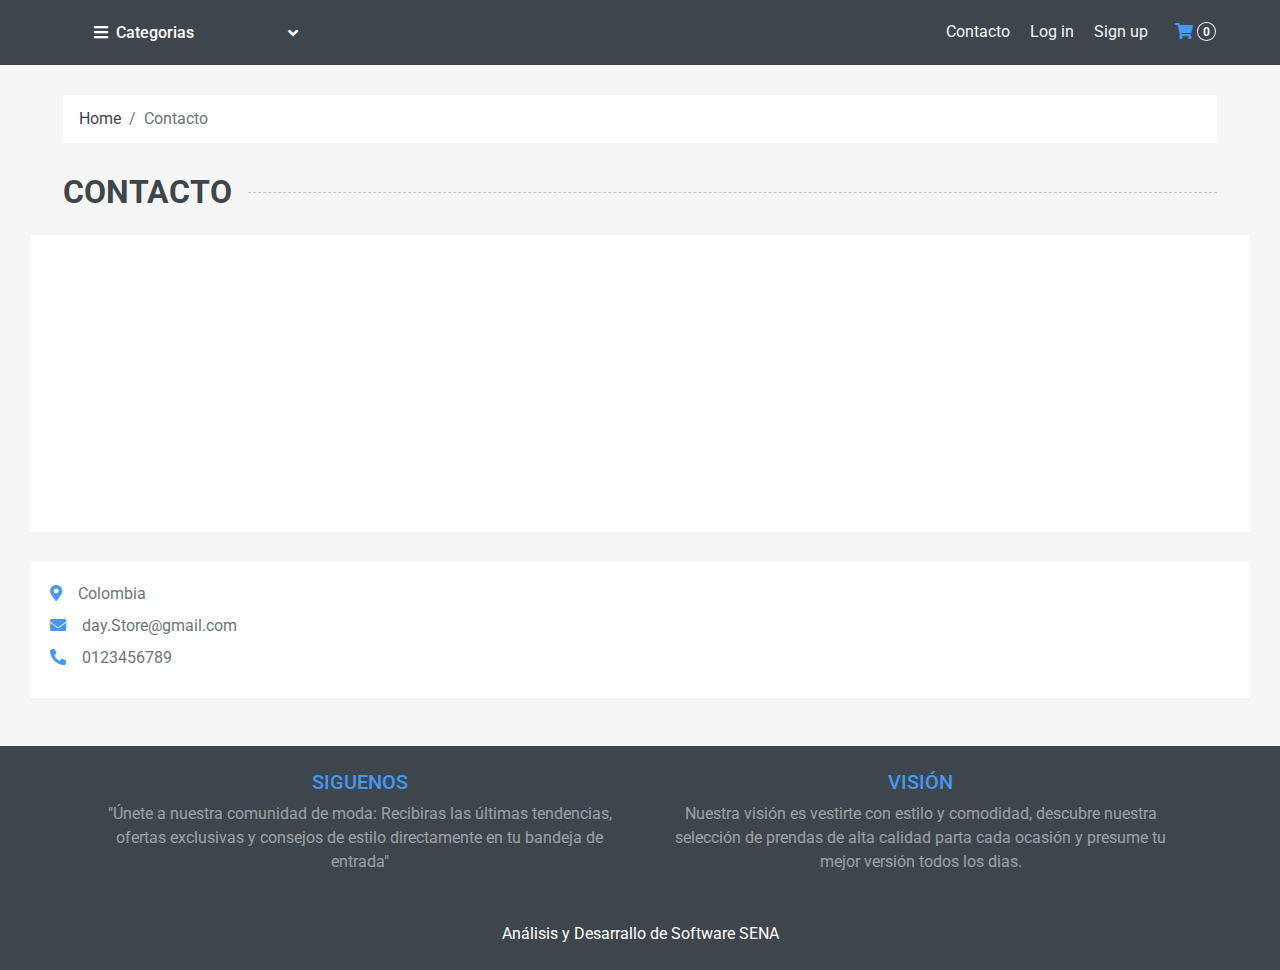
<file: contact.html>
<!DOCTYPE html>
<html lang="en">

<head>
    <meta charset="utf-8">
    <title>MultiShop - Online Shop Website Template</title>
    <meta content="width=device-width, initial-scale=1.0" name="viewport">
    <meta content="Free HTML Templates" name="keywords">
    <meta content="Free HTML Templates" name="description">


    <link href="img/favicon.ico" rel="icon">
    <link rel="preconnect" href="https://fonts.gstatic.com">
    <link href="https://fonts.googleapis.com/css2?family=Roboto:wght@400;500;700&display=swap" rel="stylesheet">  
    <link href="https://cdnjs.cloudflare.com/ajax/libs/font-awesome/5.10.0/css/all.min.css" rel="stylesheet">
    <link href="lib/animate/animate.min.css" rel="stylesheet">
    <link href="lib/owlcarousel/assets/owl.carousel.min.css" rel="stylesheet">
    <link href="css/style.css" rel="stylesheet">
</head>

<body>
 
    <div class="container-fluid bg-dark mb-30">
        <div class="row px-xl-5">
            <div class="col-lg-3 d-none d-lg-block">
                <a class="btn d-flex align-items-center justify-content-between bg-info w-100" data-toggle="collapse" href="#navbar-vertical" style="height: 65px; padding: 0 30px;">
                    <h6 class="text-dark m-0"><i class="fa fa-bars mr-2"></i>Categorias</h6>
                    <i class="fa fa-angle-down text-dark"></i>
                </a>
                <nav class="collapse position-absolute navbar navbar-vertical navbar-light align-items-start p-0 bg-light" id="navbar-vertical" style="width: calc(100% - 30px); z-index: 09;">
                    <div class="navbar-nav w-100">
                       
                        <a href="" class="nav-item nav-link">Hombre</a>
                        <a href="" class="nav-item nav-link">Mujer</a>
                        <a href="" class="nav-item nav-link">Niño</a>
                        <a href="" class="nav-item nav-link">Niña</a>
                        
                    </div>
                </nav>
            </div>
            <div class="col-lg-9">
                <nav class="navbar navbar-expand-lg bg-dark navbar-dark py-3 py-lg-0 px-0">
                   
                    <div class="collapse navbar-collapse justify-content-end" id="navbarCollapse">
                        <div class="navbar-nav py-0">
                            
                            <a href="contact.html" class="nav-item nav-link">Contacto</a>
                            <a href="../src/login.html" class="nav-item nav-link">Log in</a>
                            <a href="../src/signup.html" class="nav-item nav-link">Sign up</a>
            
                            
                        </div>
                        <div class="navbar-nav  py-0 d-none d-lg-block">
                           
                            <a href="" class="btn px-0 ml-3">
                                <i class="fas fa-shopping-cart text-primary"></i>
                                <span class="badge text-secondary border border-secondary rounded-circle" style="padding-bottom: 2px;">0</span>
                            </a>
                        </div>
                    </div>
                </nav>
            </div>
        </div>
    </div>


 
    <div class="container-fluid">
        <div class="row px-xl-5">
            <div class="col-12">
                <nav class="breadcrumb bg-light mb-30">
                    <a class="breadcrumb-item text-dark-2" href="index.html">Home</a>
                    <span class="breadcrumb-item active">Contacto</span>
                </nav>
            </div>
        </div>
    </div>


    <div class="container-fluid">
        <h2 class="section-title position-relative text-uppercase mx-xl-5 mb-4"><span class="bg-secondary pr-3">Contacto</span></h2>
       
            <div class="col-lg-12 mb-5">
                <div class="bg-light p-30 mb-30">
                    <iframe style="width: 100%; height: 250px;"
                    src="https://www.google.com/maps/embed?pb=!1m18!1m12!1m3!1d3001156.4288297426!2d-78.01371936852176!3d42.72876761954724!2m3!1f0!2f0!3f0!3m2!1i1024!2i768!4f13.1!3m3!1m2!1s0x4ccc4bf0f123a5a9%3A0xddcfc6c1de189567!2sNew%20York%2C%20USA!5e0!3m2!1sen!2sbd!4v1603794290143!5m2!1sen!2sbd"
                    frameborder="0" style="border:0;" allowfullscreen="" aria-hidden="false" tabindex="0"></iframe>
                </div>
                <div class="bg-light p-30 mb-3">
                    <p class="mb-2"><i class="fa fa-map-marker-alt text-primary mr-3"></i>Colombia</p>
                    <p class="mb-2"><i class="fa fa-envelope text-primary mr-3"></i>day.Store@gmail.com</p>
                    <p class="mb-2"><i class="fa fa-phone-alt text-primary mr-3"></i>0123456789</p>
                </div>
            </div>
        </div>
    </div>
 
    <footer class="bg-dark text-center text-lg-start">
       
        <div class="container p-4">
          
          <div class="row">
            <div class="col-lg-6 col-md-12 mb-4 mb-md-0">
              <h5 class="text-uppercase text-primary">Siguenos</h5>
      
              <p class="text-white-50">
               "Únete a nuestra comunidad de moda: Recibiras las últimas tendencias, ofertas exclusivas y consejos de estilo directamente en tu bandeja de entrada"
              </p>
            </div>
           
            <div class="col-lg-6 col-md-12 mb-4 mb-md-0">
              <h5 class="text-uppercase text-primary">Visión</h5>
      
              <p class="text-white-50">
               Nuestra visión es vestirte con estilo y comodidad, descubre nuestra selección de prendas de alta calidad parta cada ocasión y presume tu mejor versión todos los dias.
              </p>
            </div>
           
          </div>
          
        </div>
        
      
        
        <div class="text-center p-2 text-light">
          <p>Análisis y Desarrallo de Software SENA</p>
        </div>
       
      </footer>



      <a href="#" class="btn btn-outline-info back-to-top"><i class="fa fa-angle-double-up"></i></a>

   


  
    <script src="https://code.jquery.com/jquery-3.4.1.min.js"></script>
    <script src="https://stackpath.bootstrapcdn.com/bootstrap/4.4.1/js/bootstrap.bundle.min.js"></script>
    <script src="lib/easing/easing.min.js"></script>
    <script src="lib/owlcarousel/owl.carousel.min.js"></script>

   
    <script src="mail/jqBootstrapValidation.min.js"></script>
    <script src="mail/contact.js"></script>

   
    <script src="js/main.js"></script>
</body>

</html>
</file>
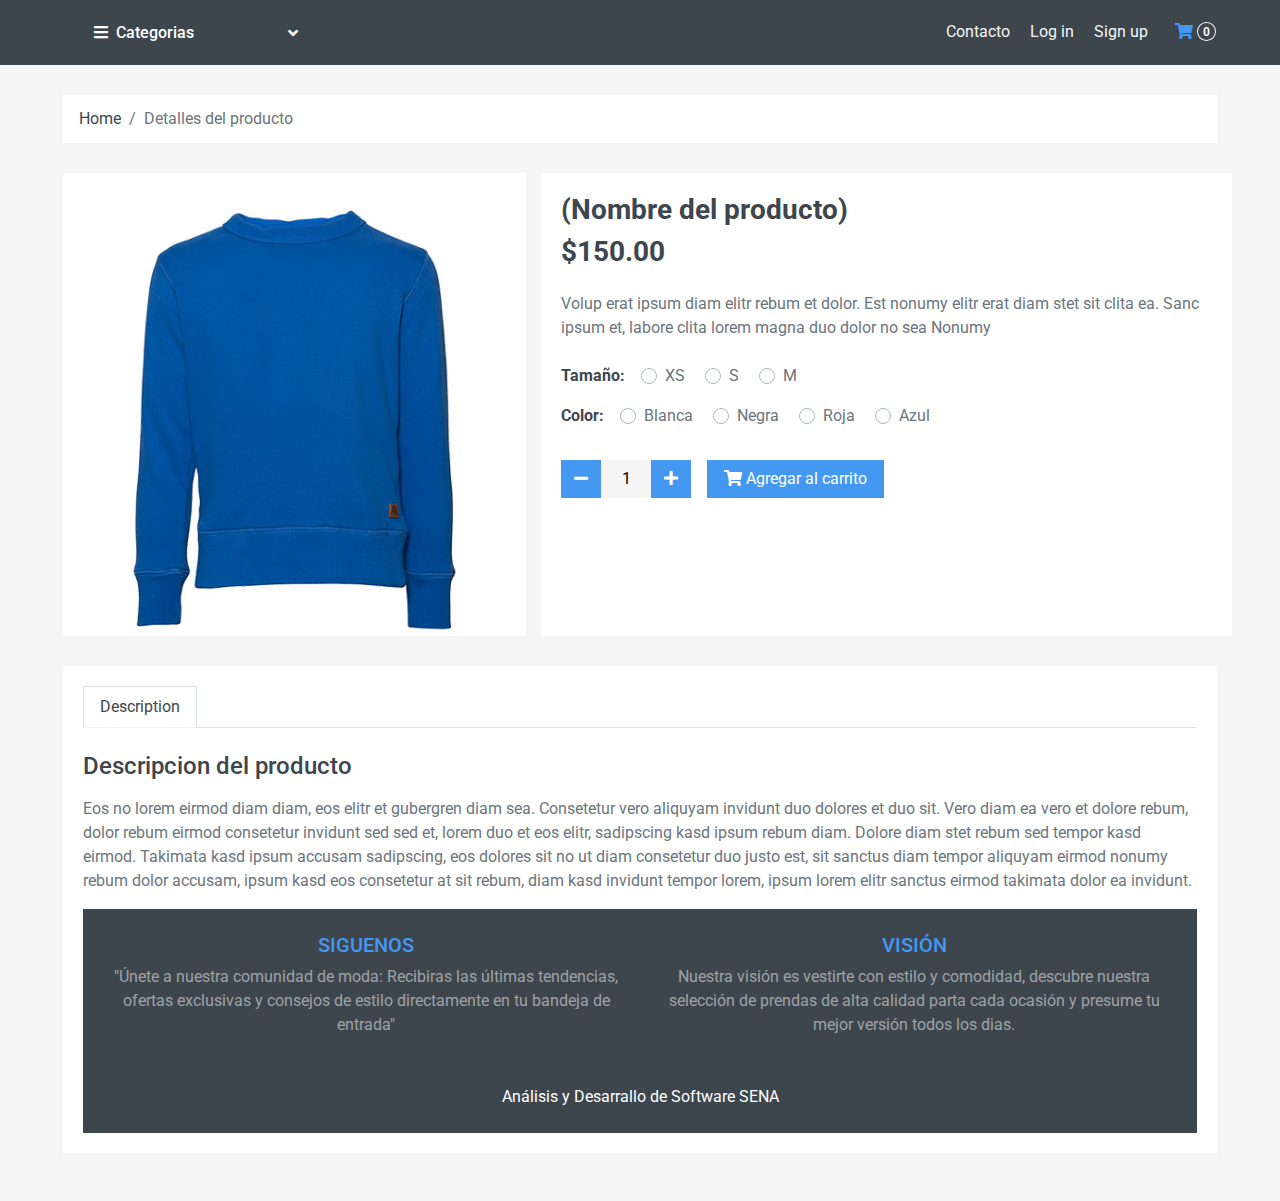
<file: detail.html>
<!DOCTYPE html>
<html lang="en">

<head>
    <meta charset="utf-8">
    <title>MultiShop - Online Shop Website Template</title>
    <meta content="width=device-width, initial-scale=1.0" name="viewport">
    <meta content="Free HTML Templates" name="keywords">
    <meta content="Free HTML Templates" name="description">

    
    <link href="img/favicon.ico" rel="icon">

    
    <link rel="preconnect" href="https://fonts.gstatic.com">
    <link href="https://fonts.googleapis.com/css2?family=Roboto:wght@400;500;700&display=swap" rel="stylesheet">  

    
    <link href="https://cdnjs.cloudflare.com/ajax/libs/font-awesome/5.10.0/css/all.min.css" rel="stylesheet">

   
    <link href="lib/animate/animate.min.css" rel="stylesheet">
    <link href="lib/owlcarousel/assets/owl.carousel.min.css" rel="stylesheet">

   
    <link href="css/style.css" rel="stylesheet">
</head>

<body>
  

    <div class="container-fluid bg-dark mb-30">
        <div class="row px-xl-5">
            <div class="col-lg-3 d-none d-lg-block">
                <a class="btn d-flex align-items-center justify-content-between bg-info w-100" data-toggle="collapse" href="#navbar-vertical" style="height: 65px; padding: 0 30px;">
                    <h6 class="text-dark m-0"><i class="fa fa-bars mr-2"></i>Categorias</h6>
                    <i class="fa fa-angle-down text-dark"></i>
                </a>
                <nav class="collapse position-absolute navbar navbar-vertical navbar-light align-items-start p-0 bg-light" id="navbar-vertical" style="width: calc(100% - 30px); z-index: 09;">
                    <div class="navbar-nav w-100">
                       
                        <a href="" class="nav-item nav-link">Hombre</a>
                        <a href="" class="nav-item nav-link">Mujer</a>
                        <a href="" class="nav-item nav-link">Niño</a>
                        <a href="" class="nav-item nav-link">Niña</a>
                        
                    </div>
                </nav>
            </div>
            <div class="col-lg-9">
                <nav class="navbar navbar-expand-lg bg-dark navbar-dark py-3 py-lg-0 px-0">
                   
                  
                    <div class="collapse navbar-collapse justify-content-end" id="navbarCollapse">
                        <div class="navbar-nav py-0">
                            <a href="contact.html" class="nav-item nav-link">Contacto</a>
                            <a href="../src/login.html" class="nav-item nav-link">Log in</a>
                            <a href="../src/signup.html" class="nav-item nav-link">Sign up</a>
            
                            
                        </div>
                        <div class="navbar-nav  py-0 d-none d-lg-block">
                           
                            <a href="" class="btn px-0 ml-3">
                                <i class="fas fa-shopping-cart text-primary"></i>
                                <span class="badge text-secondary border border-secondary rounded-circle" style="padding-bottom: 2px;">0</span>
                            </a>
                        </div>
                    </div>
                </nav>
            </div>
        </div>
    </div>


    <div class="container-fluid">
        <div class="row px-xl-5">
            <div class="col-12">
                <nav class="breadcrumb bg-light mb-30">
                    <a class="breadcrumb-item text-dark-2" href="index.html">Home</a>
                    <span class="breadcrumb-item active">Detalles del producto</span>
                </nav>
            </div>
        </div>
    </div>


    <div class="container-fluid pb-5">
        <div class="row px-xl-5">
            <div class="col-lg-5 mb-30">
                <div id="product-carousel" >
                    <div >
                        <div>
                            <img class="w-100 h-100" src="img/product-2.jpg" alt="Imagen">
                        </div>
                       
                    </div>
                   
                </div>
            </div>

            <div class="col-lg-7 h-auto mb-30">
                <div class="h-100 bg-light p-30">
                    <h3>(Nombre del producto)</h3>
                  
                    <h3 class="font-weight-semi-bold mb-4">$150.00</h3>
                    <p class="mb-4">Volup erat ipsum diam elitr rebum et dolor. Est nonumy elitr erat diam stet sit
                        clita ea. Sanc ipsum et, labore clita lorem magna duo dolor no sea
                        Nonumy</p>
                    <div class="d-flex mb-3">
                        <strong class="text-dark-2 mr-3">Tamaño:</strong>
                        <form>
                            <div class="custom-control custom-radio custom-control-inline">
                                <input type="radio" class="custom-control-input" id="size-1" name="size">
                                <label class="custom-control-label" for="size-1">XS</label>
                            </div>
                            <div class="custom-control custom-radio custom-control-inline">
                                <input type="radio" class="custom-control-input" id="size-2" name="size">
                                <label class="custom-control-label" for="size-2">S</label>
                            </div>
                            <div class="custom-control custom-radio custom-control-inline">
                                <input type="radio" class="custom-control-input" id="size-3" name="size">
                                <label class="custom-control-label" for="size-3">M</label>
                            </div>
                           
                        </form>
                    </div>
                    <div class="d-flex mb-4">
                        <strong class="text-dark-2 mr-3">Color:</strong>
                        <form>
                            <div class="custom-control custom-radio custom-control-inline">
                                <input type="radio" class="custom-control-input" id="color-1" name="color">
                                <label class="custom-control-label" for="color-1">Blanca</label>
                            </div>
                            <div class="custom-control custom-radio custom-control-inline">
                                <input type="radio" class="custom-control-input" id="color-2" name="color">
                                <label class="custom-control-label" for="color-2">Negra</label>
                            </div>
                            <div class="custom-control custom-radio custom-control-inline">
                                <input type="radio" class="custom-control-input" id="color-3" name="color">
                                <label class="custom-control-label" for="color-3">Roja</label>
                            </div>
                            <div class="custom-control custom-radio custom-control-inline">
                                <input type="radio" class="custom-control-input" id="color-4" name="color">
                                <label class="custom-control-label" for="color-4">Azul</label>
                            </div>
                        
                        </form>
                    </div>
                    <div class="d-flex align-items-center mb-4 pt-2">
                        <div class="input-group quantity mr-3" style="width: 130px;">
                            <div class="input-group-btn">
                                <button class="btn btn-primary btn-minus">
                                    <i class="fa fa-minus"></i>
                                </button>
                            </div>
                            <input type="text" class="form-control bg-secondary border-0 text-center" value="1">
                            <div class="input-group-btn">
                                <button class="btn btn-primary btn-plus">
                                    <i class="fa fa-plus"></i>
                                </button>
                            </div>
                        </div>
                        <button class="btn btn-primary px-3"><i class="fa fa-shopping-cart mr-1"></i>Agregar al carrito</button>
                    </div>
                    
                </div>
            </div>
        </div>
        <div class="row px-xl-5">
            <div class="col">
                <div class="bg-light p-30">
                    <div class="nav nav-tabs mb-4">
                        <a class="nav-item nav-link text-dark-2 active" data-toggle="tab" href="#tab-pane-1">Description</a>
                    </div>
                    <div class="tab-content">
                        <div class="tab-pane fade show active" id="tab-pane-1">
                            <h4 class="mb-3">Descripcion del producto</h4>
                            <p>Eos no lorem eirmod diam diam, eos elitr et gubergren diam sea. Consetetur vero aliquyam invidunt duo dolores et duo sit. Vero diam ea vero et dolore rebum, dolor rebum eirmod consetetur invidunt sed sed et, lorem duo et eos elitr, sadipscing kasd ipsum rebum diam. Dolore diam stet rebum sed tempor kasd eirmod. Takimata kasd ipsum accusam sadipscing, eos dolores sit no ut diam consetetur duo justo est, sit sanctus diam tempor aliquyam eirmod nonumy rebum dolor accusam, ipsum kasd eos consetetur at sit rebum, diam kasd invidunt tempor lorem, ipsum lorem elitr sanctus eirmod takimata dolor ea invidunt.</p>
                           
                        </div>

                        <footer class="bg-dark text-center text-lg-start">
       
                            <div class="container p-4">
                              
                              <div class="row">
                                <div class="col-lg-6 col-md-12 mb-4 mb-md-0">
                                  <h5 class="text-uppercase text-primary">Siguenos</h5>
                          
                                  <p class="text-white-50">
                                   "Únete a nuestra comunidad de moda: Recibiras las últimas tendencias, ofertas exclusivas y consejos de estilo directamente en tu bandeja de entrada"
                                  </p>
                                </div>
                               
                                <div class="col-lg-6 col-md-12 mb-4 mb-md-0">
                                  <h5 class="text-uppercase text-primary">Visión</h5>
                          
                                  <p class="text-white-50">
                                   Nuestra visión es vestirte con estilo y comodidad, descubre nuestra selección de prendas de alta calidad parta cada ocasión y presume tu mejor versión todos los dias.
                                  </p>
                                </div>
                               
                              </div>
                              
                            </div>
                            
                          
                            
                            <div class="text-center p-2 text-light">
                              <p>Análisis y Desarrallo de Software SENA</p>
                            </div>
                           
                          </footer>

   

                          <a href="#" class="btn btn-outline-info back-to-top"><i class="fa fa-angle-double-up"></i></a>


   
    <script src="https://code.jquery.com/jquery-3.4.1.min.js"></script>
    <script src="https://stackpath.bootstrapcdn.com/bootstrap/4.4.1/js/bootstrap.bundle.min.js"></script>
    <script src="lib/easing/easing.min.js"></script>
    <script src="lib/owlcarousel/owl.carousel.min.js"></script>

   
    <script src="mail/jqBootstrapValidation.min.js"></script>
    <script src="mail/contact.js"></script>

  
    <script src="js/main.js"></script>
</body>

</html>
</file>
<file: css/style.css>
/******* Bootstrap Theming ********/
/*!
 * Bootstrap v4.5.3 (https://getbootstrap.com/)
 * Copyright 2011-2020 The Bootstrap Authors
 * Copyright 2011-2020 Twitter, Inc.
 * Licensed under MIT (https://github.com/twbs/bootstrap/blob/main/LICENSE)
 */
:root {
  --blue: #4498f1;
  --indigo: #6610f2;
  --purple: #6f42c1;
  --pink: #e83e8c;
  --red: #dc3545;
  --orange: #fd7e14;
  --yellow: #ffc107;
  --green: #28a745;
  --teal: #20c997;
  --cyan: #17a2b8;
  --white: #fff;
  --gray: #6c757d;
  --gray-dark: #343a40;
  --primary: #FFD333;
  --secondary: #F5F5F5;
  --success: #28a745;
  --info: #17a2b8;
  --warning: #ffc107;
  --danger: #dc3545;
  --light: #FFFFFF;
  --dark: #3D464D;
  --breakpoint-xs: 0;
  --breakpoint-sm: 576px;
  --breakpoint-md: 768px;
  --breakpoint-lg: 992px;
  --breakpoint-xl: 1200px;
  --font-family-sans-serif: "Roboto", sans-serif;
  --font-family-monospace: SFMono-Regular, Menlo, Monaco, Consolas, "Liberation Mono", "Courier New", monospace;
}

*,
*::before,
*::after {
  box-sizing: border-box;
}

html {
  font-family: sans-serif;
  line-height: 1.15;
  -webkit-text-size-adjust: 100%;
  -webkit-tap-highlight-color: rgba(0, 0, 0, 0);
}

article, aside, figcaption, figure, footer, header, hgroup, main, nav, section {
  display: block;
}

body {
  margin: 0;
  font-family: "Roboto", sans-serif;
  font-size: 1rem;
  font-weight: 400;
  line-height: 1.5;
  color: #6C757D;
  text-align: left;
  background-color: #F5F5F5;
}

[tabindex="-1"]:focus:not(:focus-visible) {
  outline: 0 !important;
}

hr {
  box-sizing: content-box;
  height: 0;
  overflow: visible;
}

h1, h2, h3, h4, h5, h6 {
  margin-top: 0;
  margin-bottom: 0.5rem;
}

p {
  margin-top: 0;
  margin-bottom: 1rem;
}

abbr[title],
abbr[data-original-title] {
  text-decoration: underline;
  text-decoration: underline dotted;
  cursor: help;
  border-bottom: 0;
  text-decoration-skip-ink: none;
}

address {
  margin-bottom: 1rem;
  font-style: normal;
  line-height: inherit;
}

ol,
ul,
dl {
  margin-top: 0;
  margin-bottom: 1rem;
}

ol ol,
ul ul,
ol ul,
ul ol {
  margin-bottom: 0;
}

dt {
  font-weight: 700;
}

dd {
  margin-bottom: .5rem;
  margin-left: 0;
}

blockquote {
  margin: 0 0 1rem;
}

b,
strong {
  font-weight: bolder;
}

small {
  font-size: 80%;
}

sub,
sup {
  position: relative;
  font-size: 75%;
  line-height: 0;
  vertical-align: baseline;
}

sub {
  bottom: -.25em;
}

sup {
  top: -.5em;
}

a {
  color: var(--info);
  text-decoration: none;
  background-color: transparent;
}

a:hover {
  color: var(--blue);
  text-decoration: underline;
}

a:not([href]):not([class]) {
  color: inherit;
  text-decoration: none;
}

a:not([href]):not([class]):hover {
  color: inherit;
  text-decoration: none;
}

pre,
code,
kbd,
samp {
  font-family: SFMono-Regular, Menlo, Monaco, Consolas, "Liberation Mono", "Courier New", monospace;
  font-size: 1em;
}

pre {
  margin-top: 0;
  margin-bottom: 1rem;
  overflow: auto;
  -ms-overflow-style: scrollbar;
}

figure {
  margin: 0 0 1rem;
}

img {
  vertical-align: middle;
  border-style: none;
}

svg {
  overflow: hidden;
  vertical-align: middle;
}

table {
  border-collapse: collapse;
}

caption {
  padding-top: 0.75rem;
  padding-bottom: 0.75rem;
  color: #6c757d;
  text-align: left;
  caption-side: bottom;
}

th {
  text-align: inherit;
  text-align: -webkit-match-parent;
}

label {
  display: inline-block;
  margin-bottom: 0.5rem;
}

button {
  border-radius: 0;
}

button:focus {
  outline: 1px dotted;
  outline: 5px auto -webkit-focus-ring-color;
}

input,
button,
select,
optgroup,
textarea {
  margin: 0;
  font-family: inherit;
  font-size: inherit;
  line-height: inherit;
}

button,
input {
  overflow: visible;
}

button,
select {
  text-transform: none;
}

[role="button"] {
  cursor: pointer;
}

select {
  word-wrap: normal;
}



button:not(:disabled),
[type="button"]:not(:disabled),
[type="reset"]:not(:disabled),
[type="submit"]:not(:disabled) {
  cursor: pointer;
}

button::-moz-focus-inner,
[type="button"]::-moz-focus-inner,
[type="reset"]::-moz-focus-inner,
[type="submit"]::-moz-focus-inner {
  padding: 0;
  border-style: none;
}

input[type="radio"],
input[type="checkbox"] {
  box-sizing: border-box;
  padding: 0;
}

textarea {
  overflow: auto;
  resize: vertical;
}

fieldset {
  min-width: 0;
  padding: 0;
  margin: 0;
  border: 0;
}

legend {
  display: block;
  width: 100%;
  max-width: 100%;
  padding: 0;
  margin-bottom: .5rem;
  font-size: 1.5rem;
  line-height: inherit;
  color: inherit;
  white-space: normal;
}

@media (max-width: 1200px) {
  legend {
    font-size: calc(1.275rem + 0.3vw) ;
  }
}

progress {
  vertical-align: baseline;
}

[type="number"]::-webkit-inner-spin-button,
[type="number"]::-webkit-outer-spin-button {
  height: auto;
}



::-webkit-file-upload-button {
  font: inherit;
  -webkit-appearance: button;
}

output {
  display: inline-block;
}

summary {
  display: list-item;
  cursor: pointer;
}

template {
  display: none;
}

[hidden] {
  display: none !important;
}

h1, h2, h3, h4, h5, h6,
.h1, .h2, .h3, .h4, .h5, .h6 {
  margin-bottom: 0.5rem;
  font-weight: 500;
  line-height: 1.2;
  color: #3D464D;
}

h1, .h1 {
  font-size: 2.5rem;
}

@media (max-width: 1200px) {
  h1, .h1 {
    font-size: calc(1.375rem + 1.5vw) ;
  }
}

h2, .h2 {
  font-size: 2rem;
}

@media (max-width: 1200px) {
  h2, .h2 {
    font-size: calc(1.325rem + 0.9vw) ;
  }
}

h3, .h3 {
  font-size: 1.75rem;
}

@media (max-width: 1200px) {
  h3, .h3 {
    font-size: calc(1.3rem + 0.6vw) ;
  }
}

h4, .h4 {
  font-size: 1.5rem;
}

@media (max-width: 1200px) {
  h4, .h4 {
    font-size: calc(1.275rem + 0.3vw) ;
  }
}

h5, .h5 {
  font-size: 1.25rem;
}

h6, .h6 {
  font-size: 1rem;
}

.lead {
  font-size: 1.25rem;
  font-weight: 300;
}

.display-1 {
  font-size: 6rem;
  font-weight: 300;
  line-height: 1.2;
}

@media (max-width: 1200px) {
  .display-1 {
    font-size: calc(1.725rem + 5.7vw) ;
  }
}

.display-2 {
  font-size: 5.5rem;
  font-weight: 300;
  line-height: 1.2;
}

@media (max-width: 1200px) {
  .display-2 {
    font-size: calc(1.675rem + 5.1vw) ;
  }
}

.display-3 {
  font-size: 4.5rem;
  font-weight: 300;
  line-height: 1.2;
}

@media (max-width: 1200px) {
  .display-3 {
    font-size: calc(1.575rem + 3.9vw) ;
  }
}

.display-4 {
  font-size: 3.5rem;
  font-weight: 300;
  line-height: 1.2;
}

@media (max-width: 1200px) {
  .display-4 {
    font-size: calc(1.475rem + 2.7vw) ;
  }
}

hr {
  margin-top: 1rem;
  margin-bottom: 1rem;
  border: 0;
  border-top: 1px solid rgba(0, 0, 0, 0.1);
}

small,
.small {
  font-size: 80%;
  font-weight: 400;
}

mark,
.mark {
  padding: 0.2em;
  background-color: #fcf8e3;
}

.list-unstyled {
  padding-left: 0;
  list-style: none;
}

.list-inline {
  padding-left: 0;
  list-style: none;
}

.list-inline-item {
  display: inline-block;
}

.list-inline-item:not(:last-child) {
  margin-right: 0.5rem;
}

.initialism {
  font-size: 90%;
  text-transform: uppercase;
}

.blockquote {
  margin-bottom: 1rem;
  font-size: 1.25rem;
}

.blockquote-footer {
  display: block;
  font-size: 80%;
  color: #6c757d;
}

.blockquote-footer::before {
  content: "\2014\00A0";
}

.img-fluid {
  max-width: 100%;
  height: auto;
}

.img-thumbnail {
  padding: 0.25rem;
  background-color: #F5F5F5;
  border: 1px solid #dee2e6;
  max-width: 100%;
  height: auto;
}

.figure {
  display: inline-block;
}

.figure-img {
  margin-bottom: 0.5rem;
  line-height: 1;
}

.figure-caption {
  font-size: 90%;
  color: #6c757d;
}

code {
  font-size: 87.5%;
  color: #e83e8c;
  word-wrap: break-word;
}

a > code {
  color: inherit;
}

kbd {
  padding: 0.2rem 0.4rem;
  font-size: 87.5%;
  color: #fff;
  background-color: #212529;
}

kbd kbd {
  padding: 0;
  font-size: 100%;
  font-weight: 700;
}

pre {
  display: block;
  font-size: 87.5%;
  color: #212529;
}

pre code {
  font-size: inherit;
  color: inherit;
  word-break: normal;
}

.pre-scrollable {
  max-height: 340px;
  overflow-y: scroll;
}

.container,
.container-fluid,
.container-sm,
.container-md,
.container-lg,
.container-xl {
  width: 100%;
  padding-right: 15px;
  padding-left: 15px;
  margin-right: auto;
  margin-left: auto;
}

@media (min-width: 576px) {
  .container, .container-sm {
    max-width: 540px;
  }
}

@media (min-width: 768px) {
  .container, .container-sm, .container-md {
    max-width: 720px;
  }
}

@media (min-width: 992px) {
  .container, .container-sm, .container-md, .container-lg {
    max-width: 960px;
  }
}

@media (min-width: 1200px) {
  .container, .container-sm, .container-md, .container-lg, .container-xl {
    max-width: 1140px;
  }
}

.row {
  display: flex;
  flex-wrap: wrap;
  margin-right: -15px;
  margin-left: -15px;
  justify-content: center;
}

.no-gutters {
  margin-right: 0;
  margin-left: 0;
}

.no-gutters > .col,
.no-gutters > [class*="col-"] {
  padding-right: 0;
  padding-left: 0;
}

.col-1, .col-2, .col-3, .col-4, .col-5, .col-6, .col-7, .col-8, .col-9, .col-10, .col-11, .col-12, .col,
.col-auto, .col-sm-1, .col-sm-2, .col-sm-3, .col-sm-4, .col-sm-5, .col-sm-6, .col-sm-7, .col-sm-8, .col-sm-9, .col-sm-10, .col-sm-11, .col-sm-12, .col-sm,
.col-sm-auto, .col-md-1, .col-md-2, .col-md-3, .col-md-4, .col-md-5, .col-md-6, .col-md-7, .col-md-8, .col-md-9, .col-md-10, .col-md-11, .col-md-12, .col-md,
.col-md-auto, .col-lg-1, .col-lg-2, .col-lg-3, .col-lg-4, .col-lg-5, .col-lg-6, .col-lg-8, .col-lg-9, .col-lg-10, .col-lg-11, .col-lg-12, .col-lg,
.col-lg-auto, .col-xl-1, .col-xl-2, .col-xl-3, .col-xl-4, .col-xl-5, .col-xl-6, .col-xl-7, .col-xl-8, .col-xl-9, .col-xl-10, .col-xl-11, .col-xl-12, .col-xl,
.col-xl-auto {
  position: relative;
  width: 100%;
  padding-right: 15px;
  padding-left: 15px;
}

.col {
  flex-basis: 0;
  flex-grow: 1;
  max-width: 100%;
}

.row-cols-1 > * {
  flex: 0 0 100%;
  max-width: 100%;
}

.row-cols-2 > * {
  flex: 0 0 50%;
  max-width: 50%;
}

.row-cols-3 > * {
  flex: 0 0 33.33333%;
  max-width: 33.33333%;
}

.row-cols-4 > * {
  flex: 0 0 25%;
  max-width: 25%;
}

.row-cols-5 > * {
  flex: 0 0 20%;
  max-width: 20%;
}

.row-cols-6 > * {
  flex: 0 0 16.66667%;
  max-width: 16.66667%;
}

.col-auto {
  flex: 0 0 auto;
  width: auto;
  max-width: 100%;
}

.col-1 {
  flex: 0 0 8.33333%;
  max-width: 8.33333%;
}

.col-2 {
  flex: 0 0 16.66667%;
  max-width: 16.66667%;
}

.col-3 {
  flex: 0 0 25%;
  max-width: 25%;
}

.col-4 {
  flex: 0 0 33.33333%;
  max-width: 33.33333%;
}

.col-5 {
  flex: 0 0 41.66667%;
  max-width: 41.66667%;
}

.col-6 {
  flex: 0 0 50%;
  max-width: 50%;
}

.col-7 {
  flex: 0 0 58.33333%;
  max-width: 58.33333%;
}

.col-8 {
  flex: 0 0 66.66667%;
  max-width: 66.66667%;
}

.col-9 {
  flex: 0 0 75%;
  max-width: 75%;
}

.col-10 {
  flex: 0 0 83.33333%;
  max-width: 83.33333%;
}

.col-11 {
  flex: 0 0 91.66667%;
  max-width: 91.66667%;
}

.col-12 {
  flex: 0 0 100%;
  max-width: 100%;
}

.order-first {
  order: -1;
}

.order-last {
  order: 13;
}

.order-0 {
  order: 0;
}

.order-1 {
  order: 1;
}

.order-2 {
  order: 2;
}

.order-3 {
  order: 3;
}

.order-4 {
  order: 4;
}

.order-5 {
  order: 5;
}

.order-6 {
  order: 6;
}

.order-7 {
  order: 7;
}

.order-8 {
  order: 8;
}

.order-9 {
  order: 9;
}

.order-10 {
  order: 10;
}

.order-11 {
  order: 11;
}

.order-12 {
  order: 12;
}

.offset-1 {
  margin-left: 8.33333%;
}

.offset-2 {
  margin-left: 16.66667%;
}

.offset-3 {
  margin-left: 25%;
}

.offset-4 {
  margin-left: 33.33333%;
}

.offset-5 {
  margin-left: 41.66667%;
}

.offset-6 {
  margin-left: 50%;
}

.offset-7 {
  margin-left: 58.33333%;
}

.offset-8 {
  margin-left: 66.66667%;
}

.offset-9 {
  margin-left: 75%;
}

.offset-10 {
  margin-left: 83.33333%;
}

.offset-11 {
  margin-left: 91.66667%;
}

@media (min-width: 576px) {
  .col-sm {
    flex-basis: 0;
    flex-grow: 1;
    max-width: 100%;
  }
  .row-cols-sm-1 > * {
    flex: 0 0 100%;
    max-width: 100%;
  }
  .row-cols-sm-2 > * {
    flex: 0 0 50%;
    max-width: 50%;
  }
  .row-cols-sm-3 > * {
    flex: 0 0 33.33333%;
    max-width: 33.33333%;
  }
  .row-cols-sm-4 > * {
    flex: 0 0 25%;
    max-width: 25%;
  }
  .row-cols-sm-5 > * {
    flex: 0 0 20%;
    max-width: 20%;
  }
  .row-cols-sm-6 > * {
    flex: 0 0 16.66667%;
    max-width: 16.66667%;
  }
  .col-sm-auto {
    flex: 0 0 auto;
    width: auto;
    max-width: 100%;
  }
  .col-sm-1 {
    flex: 0 0 8.33333%;
    max-width: 8.33333%;
  }
  .col-sm-2 {
    flex: 0 0 16.66667%;
    max-width: 16.66667%;
  }
  .col-sm-3 {
    flex: 0 0 25%;
    max-width: 25%;
  }
  .col-sm-4 {
    flex: 0 0 33.33333%;
    max-width: 33.33333%;
  }
  .col-sm-5 {
    flex: 0 0 41.66667%;
    max-width: 41.66667%;
  }
  .col-sm-6 {
    flex: 0 0 50%;
    max-width: 50%;
  }
  .col-sm-7 {
    flex: 0 0 58.33333%;
    max-width: 58.33333%;
  }
  .col-sm-8 {
    flex: 0 0 66.66667%;
    max-width: 66.66667%;
  }
  .col-sm-9 {
    flex: 0 0 75%;
    max-width: 75%;
  }
  .col-sm-10 {
    flex: 0 0 83.33333%;
    max-width: 83.33333%;
  }
  .col-sm-11 {
    flex: 0 0 91.66667%;
    max-width: 91.66667%;
  }
  .col-sm-12 {
    flex: 0 0 100%;
    max-width: 100%;
  }
  .order-sm-first {
    order: -1;
  }
  .order-sm-last {
    order: 13;
  }
  .order-sm-0 {
    order: 0;
  }
  .order-sm-1 {
    order: 1;
  }
  .order-sm-2 {
    order: 2;
  }
  .order-sm-3 {
    order: 3;
  }
  .order-sm-4 {
    order: 4;
  }
  .order-sm-5 {
    order: 5;
  }
  .order-sm-6 {
    order: 6;
  }
  .order-sm-7 {
    order: 7;
  }
  .order-sm-8 {
    order: 8;
  }
  .order-sm-9 {
    order: 9;
  }
  .order-sm-10 {
    order: 10;
  }
  .order-sm-11 {
    order: 11;
  }
  .order-sm-12 {
    order: 12;
  }
  .offset-sm-0 {
    margin-left: 0;
  }
  .offset-sm-1 {
    margin-left: 8.33333%;
  }
  .offset-sm-2 {
    margin-left: 16.66667%;
  }
  .offset-sm-3 {
    margin-left: 25%;
  }
  .offset-sm-4 {
    margin-left: 33.33333%;
  }
  .offset-sm-5 {
    margin-left: 41.66667%;
  }
  .offset-sm-6 {
    margin-left: 50%;
  }
  .offset-sm-7 {
    margin-left: 58.33333%;
  }
  .offset-sm-8 {
    margin-left: 66.66667%;
  }
  .offset-sm-9 {
    margin-left: 75%;
  }
  .offset-sm-10 {
    margin-left: 83.33333%;
  }
  .offset-sm-11 {
    margin-left: 91.66667%;
  }
}

@media (min-width: 768px) {
  .col-md {
    flex-basis: 0;
    flex-grow: 1;
    max-width: 100%;
  }
  .row-cols-md-1 > * {
    flex: 0 0 100%;
    max-width: 100%;
  }
  .row-cols-md-2 > * {
    flex: 0 0 50%;
    max-width: 50%;
  }
  .row-cols-md-3 > * {
    flex: 0 0 33.33333%;
    max-width: 33.33333%;
  }
  .row-cols-md-4 > * {
    flex: 0 0 25%;
    max-width: 25%;
  }
  .row-cols-md-5 > * {
    flex: 0 0 20%;
    max-width: 20%;
  }
  .row-cols-md-6 > * {
    flex: 0 0 16.66667%;
    max-width: 16.66667%;
  }
  .col-md-auto {
    flex: 0 0 auto;
    width: auto;
    max-width: 100%;
  }
  .col-md-1 {
    flex: 0 0 8.33333%;
    max-width: 8.33333%;
  }
  .col-md-2 {
    flex: 0 0 16.66667%;
    max-width: 16.66667%;
  }
  .col-md-3 {
    flex: 0 0 25%;
    max-width: 25%;
  }
  .col-md-4 {
    flex: 0 0 33.33333%;
    max-width: 33.33333%;
  }
  .col-md-5 {
    flex: 0 0 41.66667%;
    max-width: 41.66667%;
  }
  .col-md-6 {
    flex: 0 0 50%;
    max-width: 50%;
  }
  .col-md-7 {
    flex: 0 0 58.33333%;
    max-width: 58.33333%;
  }
  .col-md-8 {
    flex: 0 0 66.66667%;
    max-width: 66.66667%;
  }
  .col-md-9 {
    flex: 0 0 75%;
    max-width: 75%;
  }
  .col-md-10 {
    flex: 0 0 83.33333%;
    max-width: 83.33333%;
  }
  .col-md-11 {
    flex: 0 0 91.66667%;
    max-width: 91.66667%;
  }
  .col-md-12 {
    flex: 0 0 100%;
    max-width: 100%;
  }
  .order-md-first {
    order: -1;
  }
  .order-md-last {
    order: 13;
  }
  .order-md-0 {
    order: 0;
  }
  .order-md-1 {
    order: 1;
  }
  .order-md-2 {
    order: 2;
  }
  .order-md-3 {
    order: 3;
  }
  .order-md-4 {
    order: 4;
  }
  .order-md-5 {
    order: 5;
  }
  .order-md-6 {
    order: 6;
  }
  .order-md-7 {
    order: 7;
  }
  .order-md-8 {
    order: 8;
  }
  .order-md-9 {
    order: 9;
  }
  .order-md-10 {
    order: 10;
  }
  .order-md-11 {
    order: 11;
  }
  .order-md-12 {
    order: 12;
  }
  .offset-md-0 {
    margin-left: 0;
  }
  .offset-md-1 {
    margin-left: 8.33333%;
  }
  .offset-md-2 {
    margin-left: 16.66667%;
  }
  .offset-md-3 {
    margin-left: 25%;
  }
  .offset-md-4 {
    margin-left: 33.33333%;
  }
  .offset-md-5 {
    margin-left: 41.66667%;
  }
  .offset-md-6 {
    margin-left: 50%;
  }
  .offset-md-7 {
    margin-left: 58.33333%;
  }
  .offset-md-8 {
    margin-left: 66.66667%;
  }
  .offset-md-9 {
    margin-left: 75%;
  }
  .offset-md-10 {
    margin-left: 83.33333%;
  }
  .offset-md-11 {
    margin-left: 91.66667%;
  }
}

@media (min-width: 992px) {
  .col-lg {
    flex-basis: 0;
    flex-grow: 1;
    max-width: 100%;
  }
  .row-cols-lg-1 > * {
    flex: 0 0 100%;
    max-width: 100%;
  }
  .row-cols-lg-2 > * {
    flex: 0 0 50%;
    max-width: 50%;
  }
  .row-cols-lg-3 > * {
    flex: 0 0 33.33333%;
    max-width: 33.33333%;
  }
  .row-cols-lg-4 > * {
    flex: 0 0 25%;
    max-width: 25%;
  }
  .row-cols-lg-5 > * {
    flex: 0 0 20%;
    max-width: 20%;
  }
  .row-cols-lg-6 > * {
    flex: 0 0 16.66667%;
    max-width: 16.66667%;
  }
  .col-lg-auto {
    flex: 0 0 auto;
    width: auto;
    max-width: 100%;
  }
  .col-lg-1 {
    flex: 0 0 8.33333%;
    max-width: 8.33333%;
  }
  .col-lg-2 {
    flex: 0 0 16.66667%;
    max-width: 16.66667%;
  }
  .col-lg-3 {
    flex: 0 0 25%;
    max-width: 25%;
  }
  .col-lg-4 {
    flex: 0 0 33.33333%;
    max-width: 33.33333%;
  }
  .col-lg-5 {
    flex: 0 0 41.66667%;
    max-width: 41.66667%;
  }
  .col-lg-6 {
    flex: 0 0 50%;
    max-width: 50%;
  }
  .col-lg-7 {
    flex: 0 0 58.33333%;
    max-width: 58.33333%;
  }
  .col-lg-8 {
    flex: 0 0 66.66667%;
    max-width: 66.66667%;
  }
  .col-lg-9 {
    flex: 0 0 75%;
    max-width: 75%;
  }
  .col-lg-10 {
    flex: 0 0 83.33333%;
    max-width: 83.33333%;
  }
  .col-lg-11 {
    flex: 0 0 91.66667%;
    max-width: 91.66667%;
  }
  .col-lg-12 {
    flex: 0 0 100%;
    max-width: 100%;
  }
  .order-lg-first {
    order: -1;
  }
  .order-lg-last {
    order: 13;
  }
  .order-lg-0 {
    order: 0;
  }
  .order-lg-1 {
    order: 1;
  }
  .order-lg-2 {
    order: 2;
  }
  .order-lg-3 {
    order: 3;
  }
  .order-lg-4 {
    order: 4;
  }
  .order-lg-5 {
    order: 5;
  }
  .order-lg-6 {
    order: 6;
  }
  .order-lg-7 {
    order: 7;
  }
  .order-lg-8 {
    order: 8;
  }
  .order-lg-9 {
    order: 9;
  }
  .order-lg-10 {
    order: 10;
  }
  .order-lg-11 {
    order: 11;
  }
  .order-lg-12 {
    order: 12;
  }
  .offset-lg-0 {
    margin-left: 0;
  }
  .offset-lg-1 {
    margin-left: 8.33333%;
  }
  .offset-lg-2 {
    margin-left: 16.66667%;
  }
  .offset-lg-3 {
    margin-left: 25%;
  }
  .offset-lg-4 {
    margin-left: 33.33333%;
  }
  .offset-lg-5 {
    margin-left: 41.66667%;
  }
  .offset-lg-6 {
    margin-left: 50%;
  }
  .offset-lg-7 {
    margin-left: 58.33333%;
  }
  .offset-lg-8 {
    margin-left: 66.66667%;
  }
  .offset-lg-9 {
    margin-left: 75%;
  }
  .offset-lg-10 {
    margin-left: 83.33333%;
  }
  .offset-lg-11 {
    margin-left: 91.66667%;
  }
}

@media (min-width: 1200px) {
  .col-xl {
    flex-basis: 0;
    flex-grow: 1;
    max-width: 100%;
  }
  .row-cols-xl-1 > * {
    flex: 0 0 100%;
    max-width: 100%;
  }
  .row-cols-xl-2 > * {
    flex: 0 0 50%;
    max-width: 50%;
  }
  .row-cols-xl-3 > * {
    flex: 0 0 33.33333%;
    max-width: 33.33333%;
  }
  .row-cols-xl-4 > * {
    flex: 0 0 25%;
    max-width: 25%;
  }
  .row-cols-xl-5 > * {
    flex: 0 0 20%;
    max-width: 20%;
  }
  .row-cols-xl-6 > * {
    flex: 0 0 16.66667%;
    max-width: 16.66667%;
  }
  .col-xl-auto {
    flex: 0 0 auto;
    width: auto;
    max-width: 100%;
  }
  .col-xl-1 {
    flex: 0 0 8.33333%;
    max-width: 8.33333%;
  }
  .col-xl-2 {
    flex: 0 0 16.66667%;
    max-width: 16.66667%;
  }
  .col-xl-3 {
    flex: 0 0 25%;
    max-width: 25%;
  }
  .col-xl-4 {
    flex: 0 0 33.33333%;
    max-width: 33.33333%;
  }
  .col-xl-5 {
    flex: 0 0 41.66667%;
    max-width: 41.66667%;
  }
  .col-xl-6 {
    flex: 0 0 50%;
    max-width: 50%;
  }
  .col-xl-7 {
    flex: 0 0 58.33333%;
    max-width: 58.33333%;
  }
  .col-xl-8 {
    flex: 0 0 66.66667%;
    max-width: 66.66667%;
  }
  .col-xl-9 {
    flex: 0 0 75%;
    max-width: 75%;
  }
  .col-xl-10 {
    flex: 0 0 83.33333%;
    max-width: 83.33333%;
  }
  .col-xl-11 {
    flex: 0 0 91.66667%;
    max-width: 91.66667%;
  }
  .col-xl-12 {
    flex: 0 0 100%;
    max-width: 100%;
  }
  .order-xl-first {
    order: -1;
  }
  .order-xl-last {
    order: 13;
  }
  .order-xl-0 {
    order: 0;
  }
  .order-xl-1 {
    order: 1;
  }
  .order-xl-2 {
    order: 2;
  }
  .order-xl-3 {
    order: 3;
  }
  .order-xl-4 {
    order: 4;
  }
  .order-xl-5 {
    order: 5;
  }
  .order-xl-6 {
    order: 6;
  }
  .order-xl-7 {
    order: 7;
  }
  .order-xl-8 {
    order: 8;
  }
  .order-xl-9 {
    order: 9;
  }
  .order-xl-10 {
    order: 10;
  }
  .order-xl-11 {
    order: 11;
  }
  .order-xl-12 {
    order: 12;
  }
  .offset-xl-0 {
    margin-left: 0;
  }
  .offset-xl-1 {
    margin-left: 8.33333%;
  }
  .offset-xl-2 {
    margin-left: 16.66667%;
  }
  .offset-xl-3 {
    margin-left: 25%;
  }
  .offset-xl-4 {
    margin-left: 33.33333%;
  }
  .offset-xl-5 {
    margin-left: 41.66667%;
  }
  .offset-xl-6 {
    margin-left: 50%;
  }
  .offset-xl-7 {
    margin-left: 58.33333%;
  }
  .offset-xl-8 {
    margin-left: 66.66667%;
  }
  .offset-xl-9 {
    margin-left: 75%;
  }
  .offset-xl-10 {
    margin-left: 83.33333%;
  }
  .offset-xl-11 {
    margin-left: 91.66667%;
  }
}

.table {
  width: 100%;
  margin-bottom: 1rem;
  color: #6C757D;
}

.table th,
.table td {
  padding: 0.75rem;
  vertical-align: top;
  border-top: 1px solid #dee2e6;
}

.table thead th {
  vertical-align: bottom;
  border-bottom: 2px solid #dee2e6;
}

.table tbody + tbody {
  border-top: 2px solid #dee2e6;
}

.table-sm th,
.table-sm td {
  padding: 0.3rem;
}

.table-bordered {
  border: 1px solid #dee2e6;
}

.table-bordered th,
.table-bordered td {
  border: 1px solid #dee2e6;
}

.table-bordered thead th,
.table-bordered thead td {
  border-bottom-width: 2px;
}

.table-borderless th,
.table-borderless td,
.table-borderless thead th,
.table-borderless tbody + tbody {
  border: 0;
}

.table-striped tbody tr:nth-of-type(odd) {
  background-color: rgba(0, 0, 0, 0.05);
}

.table-hover tbody tr:hover {
  color: #6C757D;
  background-color: rgba(0, 0, 0, 0.075);
}

.table-primary,
.table-primary > th,
.table-primary > td {
  background-color: #fff3c6;
}

.table-primary th,
.table-primary td,
.table-primary thead th,
.table-primary tbody + tbody {
  border-color: #ffe895;
}

.table-hover .table-primary:hover {
  background-color: #ffeead;
}

.table-hover .table-primary:hover > td,
.table-hover .table-primary:hover > th {
  background-color: #ffeead;
}

.table-secondary,
.table-secondary > th,
.table-secondary > td {
  background-color: #fcfcfc;
}

.table-secondary th,
.table-secondary td,
.table-secondary thead th,
.table-secondary tbody + tbody {
  border-color: #fafafa;
}

.table-hover .table-secondary:hover {
  background-color: #efefef;
}

.table-hover .table-secondary:hover > td,
.table-hover .table-secondary:hover > th {
  background-color: #efefef;
}

.table-success,
.table-success > th,
.table-success > td {
  background-color: #c3e6cb;
}

.table-success th,
.table-success td,
.table-success thead th,
.table-success tbody + tbody {
  border-color: #8fd19e;
}

.table-hover .table-success:hover {
  background-color: #b1dfbb;
}

.table-hover .table-success:hover > td,
.table-hover .table-success:hover > th {
  background-color: #b1dfbb;
}

.table-info,
.table-info > th,
.table-info > td {
  background-color: #bee5eb;
}

.table-info th,
.table-info td,
.table-info thead th,
.table-info tbody + tbody {
  border-color: #86cfda;
}

.table-hover .table-info:hover {
  background-color: #abdde5;
}

.table-hover .table-info:hover > td,
.table-hover .table-info:hover > th {
  background-color: #abdde5;
}

.table-warning,
.table-warning > th,
.table-warning > td {
  background-color: #ffeeba;
}

.table-warning th,
.table-warning td,
.table-warning thead th,
.table-warning tbody + tbody {
  border-color: #ffdf7e;
}

.table-hover .table-warning:hover {
  background-color: #ffe8a1;
}

.table-hover .table-warning:hover > td,
.table-hover .table-warning:hover > th {
  background-color: #ffe8a1;
}

.table-danger,
.table-danger > th,
.table-danger > td {
  background-color: #f5c6cb;
}

.table-danger th,
.table-danger td,
.table-danger thead th,
.table-danger tbody + tbody {
  border-color: #ed969e;
}

.table-hover .table-danger:hover {
  background-color: #f1b0b7;
}

.table-hover .table-danger:hover > td,
.table-hover .table-danger:hover > th {
  background-color: #f1b0b7;
}

.table-light,
.table-light > th,
.table-light > td {
  background-color: white;
}

.table-light th,
.table-light td,
.table-light thead th,
.table-light tbody + tbody {
  border-color: white;
}

.table-hover .table-light:hover {
  background-color: #f2f2f2;
}

.table-hover .table-light:hover > td,
.table-hover .table-light:hover > th {
  background-color: #f2f2f2;
}

.table-dark,
.table-dark > th,
.table-dark > td {
  background-color: #c9cbcd;
}

.table-dark th,
.table-dark td,
.table-dark thead th,
.table-dark tbody + tbody {
  border-color: #9a9fa2;
}

.table-hover .table-dark:hover {
  background-color: #bcbec1;
}

.table-hover .table-dark:hover > td,
.table-hover .table-dark:hover > th {
  background-color: #bcbec1;
}

.table-active,
.table-active > th,
.table-active > td {
  background-color: rgba(0, 0, 0, 0.075);
}

.table-hover .table-active:hover {
  background-color: rgba(0, 0, 0, 0.075);
}

.table-hover .table-active:hover > td,
.table-hover .table-active:hover > th {
  background-color: rgba(0, 0, 0, 0.075);
}

.table .thead-dark th {
  color: #fff;
  background-color: #343a40;
  border-color: #454d55;
}

.table .thead-light th {
  color: #495057;
  background-color: #e9ecef;
  border-color: #dee2e6;
}

.table-dark {
  color: #fff;
  background-color: #343a40;
}

.table-dark th,
.table-dark td,
.table-dark thead th {
  border-color: #454d55;
}

.table-dark.table-bordered {
  border: 0;
}

.table-dark.table-striped tbody tr:nth-of-type(odd) {
  background-color: rgba(255, 255, 255, 0.05);
}

.table-dark.table-hover tbody tr:hover {
  color: #fff;
  background-color: rgba(255, 255, 255, 0.075);
}

@media (max-width: 575.98px) {
  .table-responsive-sm {
    display: block;
    width: 100%;
    overflow-x: auto;
    -webkit-overflow-scrolling: touch;
  }
  .table-responsive-sm > .table-bordered {
    border: 0;
  }
}

@media (max-width: 767.98px) {
  .table-responsive-md {
    display: block;
    width: 100%;
    overflow-x: auto;
    -webkit-overflow-scrolling: touch;
  }
  .table-responsive-md > .table-bordered {
    border: 0;
  }
}

@media (max-width: 991.98px) {
  .table-responsive-lg {
    display: block;
    width: 100%;
    overflow-x: auto;
    -webkit-overflow-scrolling: touch;
  }
  .table-responsive-lg > .table-bordered {
    border: 0;
  }
}

@media (max-width: 1199.98px) {
  .table-responsive-xl {
    display: block;
    width: 100%;
    overflow-x: auto;
    -webkit-overflow-scrolling: touch;
  }
  .table-responsive-xl > .table-bordered {
    border: 0;
  }
}

.table-responsive {
  display: block;
  width: 100%;
  overflow-x: auto;
  -webkit-overflow-scrolling: touch;
}

.table-responsive > .table-bordered {
  border: 0;
}


@media (prefers-reduced-motion: reduce) {
  .form-control {
    transition: none;
  }
}



.form-control-file,
.form-control-range {
  display: block;
  width: 100%;
}

.col-form-label {
  padding-top: calc(0.375rem + 1px);
  padding-bottom: calc(0.375rem + 1px);
  margin-bottom: 0;
  font-size: inherit;
  line-height: 1.5;
}

.col-form-label-lg {
  padding-top: calc(0.5rem + 1px);
  padding-bottom: calc(0.5rem + 1px);
  font-size: 1.25rem;
  line-height: 1.5;
}

.col-form-label-sm {
  padding-top: calc(0.25rem + 1px);
  padding-bottom: calc(0.25rem + 1px);
  font-size: 0.875rem;
  line-height: 1.5;
}

.form-control-plaintext {
  display: block;
  width: 100%;
  padding: 0.375rem 0;
  margin-bottom: 0;
  font-size: 1rem;
  line-height: 1.5;
  color: #6C757D;
  background-color: transparent;
  border: solid transparent;
  border-width: 1px 0;
}

.form-control-plaintext.form-control-sm, .form-control-plaintext.form-control-lg {
  padding-right: 0;
  padding-left: 0;
}

.form-control-sm {
  height: calc(1.5em + 0.5rem + 2px);
  padding: 0.25rem 0.5rem;
  font-size: 0.875rem;
  line-height: 1.5;
}

.form-control-lg {
  height: calc(1.5em + 1rem + 2px);
  padding: 0.5rem 1rem;
  font-size: 1.25rem;
  line-height: 1.5;
}

select.form-control[size], select.form-control[multiple] {
  height: auto;
}

textarea.form-control {
  height: auto;
}

.form-group {
  margin-bottom: 1rem;
}

.form-text {
  display: block;
  margin-top: 0.25rem;
}

.form-row {
  display: flex;
  flex-wrap: wrap;
  margin-right: -5px;
  margin-left: -5px;
}

.form-row > .col,
.form-row > [class*="col-"] {
  padding-right: 5px;
  padding-left: 5px;
}

.form-check {
  position: relative;
  display: block;
  padding-left: 1.25rem;
}

.form-check-input {
  position: absolute;
  margin-top: 0.3rem;
  margin-left: -1.25rem;
}

.form-check-input[disabled] ~ .form-check-label,
.form-check-input:disabled ~ .form-check-label {
  color: #6c757d;
}

.form-check-label {
  margin-bottom: 0;
}

.form-check-inline {
  display: inline-flex;
  align-items: center;
  padding-left: 0;
  margin-right: 0.75rem;
}

.form-check-inline .form-check-input {
  position: static;
  margin-top: 0;
  margin-right: 0.3125rem;
  margin-left: 0;
}

.valid-feedback {
  display: none;
  width: 100%;
  margin-top: 0.25rem;
  font-size: 80%;
  color: #28a745;
}

.valid-tooltip {
  position: absolute;
  top: 100%;
  left: 0;
  z-index: 5;
  display: none;
  max-width: 100%;
  padding: 0.25rem 0.5rem;
  margin-top: .1rem;
  font-size: 0.875rem;
  line-height: 1.5;
  color: #fff;
  background-color: rgba(40, 167, 69, 0.9);
}

.was-validated :valid ~ .valid-feedback,
.was-validated :valid ~ .valid-tooltip,
.is-valid ~ .valid-feedback,
.is-valid ~ .valid-tooltip {
  display: block;
}

.was-validated .form-control:valid, .form-control.is-valid {
  border-color: #28a745;
  padding-right: calc(1.5em + 0.75rem);
  background-image: url("data:image/svg+xml,%3csvg xmlns='http://www.w3.org/2000/svg' width='8' height='8' viewBox='0 0 8 8'%3e%3cpath fill='%2328a745' d='M2.3 6.73L.6 4.53c-.4-1.04.46-1.4 1.1-.8l1.1 1.4 3.4-3.8c.6-.63 1.6-.27 1.2.7l-4 4.6c-.43.5-.8.4-1.1.1z'/%3e%3c/svg%3e");
  background-repeat: no-repeat;
  background-position: right calc(0.375em + 0.1875rem) center;
  background-size: calc(0.75em + 0.375rem) calc(0.75em + 0.375rem);
}

.was-validated .form-control:valid:focus, .form-control.is-valid:focus {
  border-color: #28a745;
  box-shadow: 0 0 0 0.2rem rgba(40, 167, 69, 0.25);
}

.was-validated textarea.form-control:valid, textarea.form-control.is-valid {
  padding-right: calc(1.5em + 0.75rem);
  background-position: top calc(0.375em + 0.1875rem) right calc(0.375em + 0.1875rem);
}

.was-validated .custom-select:valid, .custom-select.is-valid {
  border-color: #28a745;
  padding-right: calc(0.75em + 2.3125rem);
  background: url("data:image/svg+xml,%3csvg xmlns='http://www.w3.org/2000/svg' width='4' height='5' viewBox='0 0 4 5'%3e%3cpath fill='%23343a40' d='M2 0L0 2h4zm0 5L0 3h4z'/%3e%3c/svg%3e") no-repeat right 0.75rem center/8px 10px, url("data:image/svg+xml,%3csvg xmlns='http://www.w3.org/2000/svg' width='8' height='8' viewBox='0 0 8 8'%3e%3cpath fill='%2328a745' d='M2.3 6.73L.6 4.53c-.4-1.04.46-1.4 1.1-.8l1.1 1.4 3.4-3.8c.6-.63 1.6-.27 1.2.7l-4 4.6c-.43.5-.8.4-1.1.1z'/%3e%3c/svg%3e") #fff no-repeat center right 1.75rem/calc(0.75em + 0.375rem) calc(0.75em + 0.375rem);
}

.was-validated .custom-select:valid:focus, .custom-select.is-valid:focus {
  border-color: #28a745;
  box-shadow: 0 0 0 0.2rem rgba(40, 167, 69, 0.25);
}

.was-validated .form-check-input:valid ~ .form-check-label, .form-check-input.is-valid ~ .form-check-label {
  color: #28a745;
}

.was-validated .form-check-input:valid ~ .valid-feedback,
.was-validated .form-check-input:valid ~ .valid-tooltip, .form-check-input.is-valid ~ .valid-feedback,
.form-check-input.is-valid ~ .valid-tooltip {
  display: block;
}

.was-validated .custom-control-input:valid ~ .custom-control-label, .custom-control-input.is-valid ~ .custom-control-label {
  color: #28a745;
}

.was-validated .custom-control-input:valid ~ .custom-control-label::before, .custom-control-input.is-valid ~ .custom-control-label::before {
  border-color: #28a745;
}

.was-validated .custom-control-input:valid:checked ~ .custom-control-label::before, .custom-control-input.is-valid:checked ~ .custom-control-label::before {
  border-color: #34ce57;
  background-color: #34ce57;
}

.was-validated .custom-control-input:valid:focus ~ .custom-control-label::before, .custom-control-input.is-valid:focus ~ .custom-control-label::before {
  box-shadow: 0 0 0 0.2rem rgba(40, 167, 69, 0.25);
}

.was-validated .custom-control-input:valid:focus:not(:checked) ~ .custom-control-label::before, .custom-control-input.is-valid:focus:not(:checked) ~ .custom-control-label::before {
  border-color: #28a745;
}

.was-validated .custom-file-input:valid ~ .custom-file-label, .custom-file-input.is-valid ~ .custom-file-label {
  border-color: #28a745;
}

.was-validated .custom-file-input:valid:focus ~ .custom-file-label, .custom-file-input.is-valid:focus ~ .custom-file-label {
  border-color: #28a745;
  box-shadow: 0 0 0 0.2rem rgba(40, 167, 69, 0.25);
}

.invalid-feedback {
  display: none;
  width: 100%;
  margin-top: 0.25rem;
  font-size: 80%;
  color: #dc3545;
}

.invalid-tooltip {
  position: absolute;
  top: 100%;
  left: 0;
  z-index: 5;
  display: none;
  max-width: 100%;
  padding: 0.25rem 0.5rem;
  margin-top: .1rem;
  font-size: 0.875rem;
  line-height: 1.5;
  color: #fff;
  background-color: rgba(220, 53, 69, 0.9);
}

.was-validated :invalid ~ .invalid-feedback,
.was-validated :invalid ~ .invalid-tooltip,
.is-invalid ~ .invalid-feedback,
.is-invalid ~ .invalid-tooltip {
  display: block;
}

.was-validated .form-control:invalid, .form-control.is-invalid {
  border-color: #dc3545;
  padding-right: calc(1.5em + 0.75rem);
  background-image: url("data:image/svg+xml,%3csvg xmlns='http://www.w3.org/2000/svg' width='12' height='12' fill='none' stroke='%23dc3545' viewBox='0 0 12 12'%3e%3ccircle cx='6' cy='6' r='4.5'/%3e%3cpath stroke-linejoin='round' d='M5.8 3.6h.4L6 6.5z'/%3e%3ccircle cx='6' cy='8.2' r='.6' fill='%23dc3545' stroke='none'/%3e%3c/svg%3e");
  background-repeat: no-repeat;
  background-position: right calc(0.375em + 0.1875rem) center;
  background-size: calc(0.75em + 0.375rem) calc(0.75em + 0.375rem);
}

.was-validated .form-control:invalid:focus, .form-control.is-invalid:focus {
  border-color: #dc3545;
  box-shadow: 0 0 0 0.2rem rgba(220, 53, 69, 0.25);
}

.was-validated textarea.form-control:invalid, textarea.form-control.is-invalid {
  padding-right: calc(1.5em + 0.75rem);
  background-position: top calc(0.375em + 0.1875rem) right calc(0.375em + 0.1875rem);
}

.was-validated .custom-select:invalid, .custom-select.is-invalid {
  border-color: #dc3545;
  padding-right: calc(0.75em + 2.3125rem);
  background: url("data:image/svg+xml,%3csvg xmlns='http://www.w3.org/2000/svg' width='4' height='5' viewBox='0 0 4 5'%3e%3cpath fill='%23343a40' d='M2 0L0 2h4zm0 5L0 3h4z'/%3e%3c/svg%3e") no-repeat right 0.75rem center/8px 10px, url("data:image/svg+xml,%3csvg xmlns='http://www.w3.org/2000/svg' width='12' height='12' fill='none' stroke='%23dc3545' viewBox='0 0 12 12'%3e%3ccircle cx='6' cy='6' r='4.5'/%3e%3cpath stroke-linejoin='round' d='M5.8 3.6h.4L6 6.5z'/%3e%3ccircle cx='6' cy='8.2' r='.6' fill='%23dc3545' stroke='none'/%3e%3c/svg%3e") #fff no-repeat center right 1.75rem/calc(0.75em + 0.375rem) calc(0.75em + 0.375rem);
}

.was-validated .custom-select:invalid:focus, .custom-select.is-invalid:focus {
  border-color: #dc3545;
  box-shadow: 0 0 0 0.2rem rgba(220, 53, 69, 0.25);
}

.was-validated .form-check-input:invalid ~ .form-check-label, .form-check-input.is-invalid ~ .form-check-label {
  color: #dc3545;
}

.was-validated .form-check-input:invalid ~ .invalid-feedback,
.was-validated .form-check-input:invalid ~ .invalid-tooltip, .form-check-input.is-invalid ~ .invalid-feedback,
.form-check-input.is-invalid ~ .invalid-tooltip {
  display: block;
}

.was-validated .custom-control-input:invalid ~ .custom-control-label, .custom-control-input.is-invalid ~ .custom-control-label {
  color: #dc3545;
}

.was-validated .custom-control-input:invalid ~ .custom-control-label::before, .custom-control-input.is-invalid ~ .custom-control-label::before {
  border-color: #dc3545;
}

.was-validated .custom-control-input:invalid:checked ~ .custom-control-label::before, .custom-control-input.is-invalid:checked ~ .custom-control-label::before {
  border-color: #e4606d;
  background-color: #e4606d;
}

.was-validated .custom-control-input:invalid:focus ~ .custom-control-label::before, .custom-control-input.is-invalid:focus ~ .custom-control-label::before {
  box-shadow: 0 0 0 0.2rem rgba(220, 53, 69, 0.25);
}

.was-validated .custom-control-input:invalid:focus:not(:checked) ~ .custom-control-label::before, .custom-control-input.is-invalid:focus:not(:checked) ~ .custom-control-label::before {
  border-color: #dc3545;
}

.was-validated .custom-file-input:invalid ~ .custom-file-label, .custom-file-input.is-invalid ~ .custom-file-label {
  border-color: #dc3545;
}

.was-validated .custom-file-input:invalid:focus ~ .custom-file-label, .custom-file-input.is-invalid:focus ~ .custom-file-label {
  border-color: #dc3545;
  box-shadow: 0 0 0 0.2rem rgba(220, 53, 69, 0.25);
}

.form-inline {
  display: flex;
  flex-flow: row wrap;
  align-items: center;
}

.form-inline .form-check {
  width: 100%;
}

@media (min-width: 576px) {
  .form-inline label {
    display: flex;
    align-items: center;
    justify-content: center;
    margin-bottom: 0;
  }
  .form-inline .form-group {
    display: flex;
    flex: 0 0 auto;
    flex-flow: row wrap;
    align-items: center;
    margin-bottom: 0;
  }
  .form-inline .form-control {
    display: inline-block;
    width: auto;
    vertical-align: middle;
  }
  .form-inline .form-control-plaintext {
    display: inline-block;
  }
  .form-inline .input-group,
  .form-inline .custom-select {
    width: auto;
  }
  .form-inline .form-check {
    display: flex;
    align-items: center;
    justify-content: center;
    width: auto;
    padding-left: 0;
  }
  .form-inline .form-check-input {
    position: relative;
    flex-shrink: 0;
    margin-top: 0;
    margin-right: 0.25rem;
    margin-left: 0;
  }
  .form-inline .custom-control {
    align-items: center;
    justify-content: center;
  }
  .form-inline .custom-control-label {
    margin-bottom: 0;
  }
}

.btn {
  display: inline-block;
  font-weight: 400;
  color: #6C757D;
  text-align: center;
  vertical-align: middle;
  user-select: none;
  background-color: transparent;
  border: 1px solid transparent;
  padding: 0.375rem 0.75rem;
  font-size: 1rem;
  line-height: 1.5;
  border-radius: 0;
  transition: color 0.15s ease-in-out, background-color 0.15s ease-in-out, border-color 0.15s ease-in-out, box-shadow 0.15s ease-in-out;
}

@media (prefers-reduced-motion: reduce) {
  .btn {
    transition: none;
  }
}

.btn:hover {
  color: #6C757D;
  text-decoration: none;
}

.btn:focus, .btn.focus {
  outline: 0;
  box-shadow: none;
}

.btn.disabled, .btn:disabled {
  opacity: 0.65;
}

.btn:not(:disabled):not(.disabled) {
  cursor: pointer;
}

a.btn.disabled,
fieldset:disabled a.btn {
  pointer-events: none;
}

.btn-primary {

  background-color: var(--blue);
 
}


.btn-primary:not(:disabled):not(.disabled):active, .btn-primary:not(:disabled):not(.disabled).active,
.show > .btn-primary.dropdown-toggle {
  background-color: var(--light);
 
}

.btn-secondary {
  color: #212529;
  background-color: #F5F5F5;
  border-color: #F5F5F5;
}

.btn-secondary:hover {
  color: #212529;
  background-color: #e2e2e2;
  border-color: gainsboro;
}

.btn-secondary:focus, .btn-secondary.focus {
  color: #212529;
  background-color: #e2e2e2;
  border-color: gainsboro;
  box-shadow: 0 0 0 0.2rem rgba(213, 214, 214, 0.5);
}

.btn-secondary.disabled, .btn-secondary:disabled {
  color: #212529;
  background-color: #F5F5F5;
  border-color: #F5F5F5;
}

.btn-secondary:not(:disabled):not(.disabled):active, .btn-secondary:not(:disabled):not(.disabled).active,
.show > .btn-secondary.dropdown-toggle {
  color: #212529;
  background-color: gainsboro;
  border-color: #d5d5d5;
}

.btn-secondary:not(:disabled):not(.disabled):active:focus, .btn-secondary:not(:disabled):not(.disabled).active:focus,
.show > .btn-secondary.dropdown-toggle:focus {
  box-shadow: 0 0 0 0.2rem rgba(213, 214, 214, 0.5);
}

.btn-success {
  color: #fff;
  background-color: #28a745;
  border-color: #28a745;
}

.btn-success:hover {
  color: #fff;
  background-color: #218838;
  border-color: #1e7e34;
}

.btn-success:focus, .btn-success.focus {
  color: #fff;
  background-color: #218838;
  border-color: #1e7e34;
  box-shadow: 0 0 0 0.2rem rgba(72, 180, 97, 0.5);
}

.btn-success.disabled, .btn-success:disabled {
  color: #fff;
  background-color: #28a745;
  border-color: #28a745;
}

.btn-success:not(:disabled):not(.disabled):active, .btn-success:not(:disabled):not(.disabled).active,
.show > .btn-success.dropdown-toggle {
  color: #fff;
  background-color: #1e7e34;
  border-color: #1c7430;
}

.btn-success:not(:disabled):not(.disabled):active:focus, .btn-success:not(:disabled):not(.disabled).active:focus,
.show > .btn-success.dropdown-toggle:focus {
  box-shadow: 0 0 0 0.2rem rgba(72, 180, 97, 0.5);
}

.btn-info {
  color: #fff;
  background-color: #17a2b8;
  border-color: #17a2b8;
}

.btn-info:hover {
  color: #fff;
  background-color: #138496;
  border-color: #117a8b;
}

.btn-info:focus, .btn-info.focus {
  color: #fff;
  background-color: #138496;
  border-color: #117a8b;
  box-shadow: 0 0 0 0.2rem rgba(58, 176, 195, 0.5);
}

.btn-info.disabled, .btn-info:disabled {
  color: #fff;
  background-color: #17a2b8;
  border-color: #17a2b8;
}

.btn-info:not(:disabled):not(.disabled):active, .btn-info:not(:disabled):not(.disabled).active,
.show > .btn-info.dropdown-toggle {
  color: #fff;
  background-color: #117a8b;
  border-color: #10707f;
}

.btn-info:not(:disabled):not(.disabled):active:focus, .btn-info:not(:disabled):not(.disabled).active:focus,
.show > .btn-info.dropdown-toggle:focus {
  box-shadow: 0 0 0 0.2rem rgba(58, 176, 195, 0.5);
}

.btn-warning {
  color: #212529;
  background-color: #ffc107;
  border-color: #ffc107;
}

.btn-warning:hover {
  color: #212529;
  background-color: #e0a800;
  border-color: #d39e00;
}

.btn-warning:focus, .btn-warning.focus {
  color: #212529;
  background-color: #e0a800;
  border-color: #d39e00;
  box-shadow: 0 0 0 0.2rem rgba(222, 170, 12, 0.5);
}

.btn-warning.disabled, .btn-warning:disabled {
  color: #212529;
  background-color: #ffc107;
  border-color: #ffc107;
}

.btn-warning:not(:disabled):not(.disabled):active, .btn-warning:not(:disabled):not(.disabled).active,
.show > .btn-warning.dropdown-toggle {
  color: #212529;
  background-color: #d39e00;
  border-color: #c69500;
}

.btn-warning:not(:disabled):not(.disabled):active:focus, .btn-warning:not(:disabled):not(.disabled).active:focus,
.show > .btn-warning.dropdown-toggle:focus {
  box-shadow: 0 0 0 0.2rem rgba(222, 170, 12, 0.5);
}

.btn-danger {
  color: #fff;
  background-color: #dc3545;
  border-color: #dc3545;
}

.btn-danger:hover {
  color: #fff;
  background-color: #c82333;
  border-color: #bd2130;
}

.btn-danger:focus, .btn-danger.focus {
  color: #fff;
  background-color: #c82333;
  border-color: #bd2130;
  box-shadow: 0 0 0 0.2rem rgba(225, 83, 97, 0.5);
}

.btn-danger.disabled, .btn-danger:disabled {
  color: #fff;
  background-color: #dc3545;
  border-color: #dc3545;
}

.btn-danger:not(:disabled):not(.disabled):active, .btn-danger:not(:disabled):not(.disabled).active,
.show > .btn-danger.dropdown-toggle {
  color: #fff;
  background-color: #bd2130;
  border-color: #b21f2d;
}

.btn-danger:not(:disabled):not(.disabled):active:focus, .btn-danger:not(:disabled):not(.disabled).active:focus,
.show > .btn-danger.dropdown-toggle:focus {
  box-shadow: 0 0 0 0.2rem rgba(225, 83, 97, 0.5);
}

.btn-light {
  color: #212529;
  background-color: #FFFFFF;
  border-color: #FFFFFF;
}

.btn-light:hover {
  color: #212529;
  background-color: #ececec;
  border-color: #e6e6e6;
}

.btn-light:focus, .btn-light.focus {
  color: #212529;
  background-color: #ececec;
  border-color: #e6e6e6;
  box-shadow: 0 0 0 0.2rem rgba(222, 222, 223, 0.5);
}

.btn-light.disabled, .btn-light:disabled {
  color: #212529;
  background-color: #FFFFFF;
  border-color: #FFFFFF;
}

.btn-light:not(:disabled):not(.disabled):active, .btn-light:not(:disabled):not(.disabled).active,
.show > .btn-light.dropdown-toggle {
  color: #212529;
  background-color: #e6e6e6;
  border-color: #dfdfdf;
}

.btn-light:not(:disabled):not(.disabled):active:focus, .btn-light:not(:disabled):not(.disabled).active:focus,
.show > .btn-light.dropdown-toggle:focus {
  box-shadow: 0 0 0 0.2rem rgba(222, 222, 223, 0.5);
}

.btn-dark {
  color: #fff;
  background-color: #3D464D;
  border-color: #3D464D;
}

.btn-dark:hover {
  color: #fff;
  background-color: #2c3338;
  border-color: #262c31;
}

.btn-dark:focus, .btn-dark.focus {
  color: #fff;
  background-color: #2c3338;
  border-color: #262c31;
  box-shadow: 0 0 0 0.2rem rgba(90, 98, 104, 0.5);
}

.btn-dark.disabled, .btn-dark:disabled {
  color: #fff;
  background-color: #3D464D;
  border-color: #3D464D;
}

.btn-dark:not(:disabled):not(.disabled):active, .btn-dark:not(:disabled):not(.disabled).active,
.show > .btn-dark.dropdown-toggle {
  color: #fff;
  background-color: #262c31;
  border-color: #212629;
}

.btn-dark:not(:disabled):not(.disabled):active:focus, .btn-dark:not(:disabled):not(.disabled).active:focus,
.show > .btn-dark.dropdown-toggle:focus {
  box-shadow: 0 0 0 0.2rem rgba(90, 98, 104, 0.5);
}

.btn-outline-primary {
  color: #FFD333;
  border-color: #FFD333;
}

.btn-outline-primary:hover {
  color: #212529;
  background-color: #FFD333;
  border-color: #FFD333;
}

.btn-outline-primary:focus, .btn-outline-primary.focus {
  box-shadow: 0 0 0 0.2rem rgba(255, 211, 51, 0.5);
}

.btn-outline-primary.disabled, .btn-outline-primary:disabled {
  color: #FFD333;
  background-color: transparent;
}

.btn-outline-primary:not(:disabled):not(.disabled):active, .btn-outline-primary:not(:disabled):not(.disabled).active,
.show > .btn-outline-primary.dropdown-toggle {
  color: #212529;
  background-color: #FFD333;
  border-color: #FFD333;
}

.btn-outline-primary:not(:disabled):not(.disabled):active:focus, .btn-outline-primary:not(:disabled):not(.disabled).active:focus,
.show > .btn-outline-primary.dropdown-toggle:focus {
  box-shadow: 0 0 0 0.2rem rgba(255, 211, 51, 0.5);
}

.btn-outline-secondary {
  color: #F5F5F5;
  border-color: #F5F5F5;
}

.btn-outline-secondary:hover {
  color: #212529;
  background-color: #F5F5F5;
  border-color: #F5F5F5;
}

.btn-outline-secondary:focus, .btn-outline-secondary.focus {
  box-shadow: 0 0 0 0.2rem rgba(245, 245, 245, 0.5);
}

.btn-outline-secondary.disabled, .btn-outline-secondary:disabled {
  color: #F5F5F5;
  background-color: transparent;
}

.btn-outline-secondary:not(:disabled):not(.disabled):active, .btn-outline-secondary:not(:disabled):not(.disabled).active,
.show > .btn-outline-secondary.dropdown-toggle {
  color: #212529;
  background-color: #F5F5F5;
  border-color: #F5F5F5;
}

.btn-outline-secondary:not(:disabled):not(.disabled):active:focus, .btn-outline-secondary:not(:disabled):not(.disabled).active:focus,
.show > .btn-outline-secondary.dropdown-toggle:focus {
  box-shadow: 0 0 0 0.2rem rgba(245, 245, 245, 0.5);
}

.btn-outline-success {
  color: #28a745;
  border-color: #28a745;
}

.btn-outline-success:hover {
  color: #fff;
  background-color: #28a745;
  border-color: #28a745;
}

.btn-outline-success:focus, .btn-outline-success.focus {
  box-shadow: 0 0 0 0.2rem rgba(40, 167, 69, 0.5);
}

.btn-outline-success.disabled, .btn-outline-success:disabled {
  color: #28a745;
  background-color: transparent;
}

.btn-outline-success:not(:disabled):not(.disabled):active, .btn-outline-success:not(:disabled):not(.disabled).active,
.show > .btn-outline-success.dropdown-toggle {
  color: #fff;
  background-color: #28a745;
  border-color: #28a745;
}

.btn-outline-success:not(:disabled):not(.disabled):active:focus, .btn-outline-success:not(:disabled):not(.disabled).active:focus,
.show > .btn-outline-success.dropdown-toggle:focus {
  box-shadow: 0 0 0 0.2rem rgba(40, 167, 69, 0.5);
}

.btn-outline-info {
  color: #17a2b8;
  border-color: #17a2b8;
}

.btn-outline-info:hover {
  color: #fff;
  background-color: #17a2b8;
  border-color: #17a2b8;
}

.btn-outline-info:focus, .btn-outline-info.focus {
  box-shadow: 0 0 0 0.2rem rgba(23, 162, 184, 0.5);
}

.btn-outline-info.disabled, .btn-outline-info:disabled {
  color: #17a2b8;
  background-color: transparent;
}

.btn-outline-info:not(:disabled):not(.disabled):active, .btn-outline-info:not(:disabled):not(.disabled).active,
.show > .btn-outline-info.dropdown-toggle {
  color: #fff;
  background-color: #17a2b8;
  border-color: #17a2b8;
}

.btn-outline-info:not(:disabled):not(.disabled):active:focus, .btn-outline-info:not(:disabled):not(.disabled).active:focus,
.show > .btn-outline-info.dropdown-toggle:focus {
  box-shadow: 0 0 0 0.2rem rgba(23, 162, 184, 0.5);
}

.btn-outline-warning {
  color: #ffc107;
  border-color: #ffc107;
}

.btn-outline-warning:hover {
  color: #212529;
  background-color: #ffc107;
  border-color: #ffc107;
}

.btn-outline-warning:focus, .btn-outline-warning.focus {
  box-shadow: 0 0 0 0.2rem rgba(255, 193, 7, 0.5);
}

.btn-outline-warning.disabled, .btn-outline-warning:disabled {
  color: #ffc107;
  background-color: transparent;
}

.btn-outline-warning:not(:disabled):not(.disabled):active, .btn-outline-warning:not(:disabled):not(.disabled).active,
.show > .btn-outline-warning.dropdown-toggle {
  color: #212529;
  background-color: #ffc107;
  border-color: #ffc107;
}

.btn-outline-warning:not(:disabled):not(.disabled):active:focus, .btn-outline-warning:not(:disabled):not(.disabled).active:focus,
.show > .btn-outline-warning.dropdown-toggle:focus {
  box-shadow: 0 0 0 0.2rem rgba(255, 193, 7, 0.5);
}

.btn-outline-danger {
  color: #dc3545;
  border-color: #dc3545;
}

.btn-outline-danger:hover {
  color: #fff;
  background-color: #dc3545;
  border-color: #dc3545;
}

.btn-outline-danger:focus, .btn-outline-danger.focus {
  box-shadow: 0 0 0 0.2rem rgba(220, 53, 69, 0.5);
}

.btn-outline-danger.disabled, .btn-outline-danger:disabled {
  color: #dc3545;
  background-color: transparent;
}

.btn-outline-danger:not(:disabled):not(.disabled):active, .btn-outline-danger:not(:disabled):not(.disabled).active,
.show > .btn-outline-danger.dropdown-toggle {
  color: #fff;
  background-color: #dc3545;
  border-color: #dc3545;
}

.btn-outline-danger:not(:disabled):not(.disabled):active:focus, .btn-outline-danger:not(:disabled):not(.disabled).active:focus,
.show > .btn-outline-danger.dropdown-toggle:focus {
  box-shadow: 0 0 0 0.2rem rgba(220, 53, 69, 0.5);
}

.btn-outline-light {
  color: #FFFFFF;
  border-color: #FFFFFF;
}

.btn-outline-light:hover {
  color: #212529;
  background-color: #FFFFFF;
  border-color: #FFFFFF;
}

.btn-outline-light:focus, .btn-outline-light.focus {
  box-shadow: 0 0 0 0.2rem rgba(255, 255, 255, 0.5);
}

.btn-outline-light.disabled, .btn-outline-light:disabled {
  color: #FFFFFF;
  background-color: transparent;
}

.btn-outline-light:not(:disabled):not(.disabled):active, .btn-outline-light:not(:disabled):not(.disabled).active,
.show > .btn-outline-light.dropdown-toggle {
  color: #212529;
  background-color: #FFFFFF;
  border-color: #FFFFFF;
}

.btn-outline-light:not(:disabled):not(.disabled):active:focus, .btn-outline-light:not(:disabled):not(.disabled).active:focus,
.show > .btn-outline-light.dropdown-toggle:focus {
  box-shadow: 0 0 0 0.2rem rgba(255, 255, 255, 0.5);
}

.btn-outline-dark {
  color: #3D464D;
  border-color: #3D464D;
}

.btn-outline-dark:hover {
  color: #fff;
  background-color: #3D464D;
  border-color: #3D464D;
}

.btn-outline-dark:focus, .btn-outline-dark.focus {
  box-shadow: 0 0 0 0.2rem rgba(61, 70, 77, 0.5);
}

.btn-outline-dark.disabled, .btn-outline-dark:disabled {
  color: #3D464D;
  background-color: transparent;
}

.btn-outline-dark:not(:disabled):not(.disabled):active, .btn-outline-dark:not(:disabled):not(.disabled).active,
.show > .btn-outline-dark.dropdown-toggle {
  color: #fff;
  background-color: #3D464D;
  border-color: #3D464D;
}

.btn-outline-dark:not(:disabled):not(.disabled):active:focus, .btn-outline-dark:not(:disabled):not(.disabled).active:focus,
.show > .btn-outline-dark.dropdown-toggle:focus {
  box-shadow: 0 0 0 0.2rem rgba(61, 70, 77, 0.5);
}

.btn-link {
  font-weight: 400;
  color: #FFD333;
  text-decoration: none;
}

.btn-link:hover {
  color: #e6b400;
  text-decoration: underline;
}

.btn-link:focus, .btn-link.focus {
  text-decoration: underline;
}

.btn-link:disabled, .btn-link.disabled {
  color: #6c757d;
  pointer-events: none;
}

.btn-lg, .btn-group-lg > .btn {
  padding: 0.5rem 1rem;
  font-size: 1.25rem;
  line-height: 1.5;
  border-radius: 0;
}

.btn-sm, .btn-group-sm > .btn {
  padding: 0.25rem 0.5rem;
  font-size: 0.875rem;
  line-height: 1.5;
  border-radius: 0;
}

.btn-block {
  display: block;
  width: 100%;
}

.btn-block + .btn-block {
  margin-top: 0.5rem;
}

input[type="submit"].btn-block,
input[type="reset"].btn-block,
input[type="button"].btn-block {
  width: 100%;
}

.fade {
  transition: opacity 0.15s linear;
}

@media (prefers-reduced-motion: reduce) {
  .fade {
    transition: none;
  }
}

.fade:not(.show) {
  opacity: 0;
}

.collapse:not(.show) {
  display: none;
}

.collapsing {
  position: relative;
  height: 0;
  overflow: hidden;
  transition: height 0.35s ease;
}

@media (prefers-reduced-motion: reduce) {
  .collapsing {
    transition: none;
  }
}

.dropup,
.dropright,
.dropdown,
.dropleft {
  position: relative;
}

.dropdown-toggle {
  white-space: nowrap;
}

.dropdown-toggle::after {
  display: inline-block;
  margin-left: 0.255em;
  vertical-align: 0.255em;
  content: "";
  border-top: 0.3em solid;
  border-right: 0.3em solid transparent;
  border-bottom: 0;
  border-left: 0.3em solid transparent;
}

.dropdown-toggle:empty::after {
  margin-left: 0;
}

.dropdown-menu {
  position: absolute;
  top: 100%;
  left: 0;
  z-index: 1000;
  display: none;
  float: left;
  min-width: 10rem;
  padding: 0.5rem 0;
  margin: 0.125rem 0 0;
  font-size: 1rem;
  color: #6C757D;
  text-align: left;
  list-style: none;
  background-color: #fff;
  background-clip: padding-box;
  border: 1px solid rgba(0, 0, 0, 0.15);
}

.dropdown-menu-left {
  right: auto;
  left: 0;
}

.dropdown-menu-right {
  right: 0;
  left: auto;
}

@media (min-width: 576px) {
  .dropdown-menu-sm-left {
    right: auto;
    left: 0;
  }
  .dropdown-menu-sm-right {
    right: 0;
    left: auto;
  }
}

@media (min-width: 768px) {
  .dropdown-menu-md-left {
    right: auto;
    left: 0;
  }
  .dropdown-menu-md-right {
    right: 0;
    left: auto;
  }
}

@media (min-width: 992px) {
  .dropdown-menu-lg-left {
    right: auto;
    left: 0;
  }
  .dropdown-menu-lg-right {
    right: 0;
    left: auto;
  }
}

@media (min-width: 1200px) {
  .dropdown-menu-xl-left {
    right: auto;
    left: 0;
  }
  .dropdown-menu-xl-right {
    right: 0;
    left: auto;
  }
}

.dropup .dropdown-menu {
  top: auto;
  bottom: 100%;
  margin-top: 0;
  margin-bottom: 0.125rem;
}

.dropup .dropdown-toggle::after {
  display: inline-block;
  margin-left: 0.255em;
  vertical-align: 0.255em;
  content: "";
  border-top: 0;
  border-right: 0.3em solid transparent;
  border-bottom: 0.3em solid;
  border-left: 0.3em solid transparent;
}

.dropup .dropdown-toggle:empty::after {
  margin-left: 0;
}

.dropright .dropdown-menu {
  top: 0;
  right: auto;
  left: 100%;
  margin-top: 0;
  margin-left: 0.125rem;
}

.dropright .dropdown-toggle::after {
  display: inline-block;
  margin-left: 0.255em;
  vertical-align: 0.255em;
  content: "";
  border-top: 0.3em solid transparent;
  border-right: 0;
  border-bottom: 0.3em solid transparent;
  border-left: 0.3em solid;
}

.dropright .dropdown-toggle:empty::after {
  margin-left: 0;
}

.dropright .dropdown-toggle::after {
  vertical-align: 0;
}

.dropleft .dropdown-menu {
  top: 0;
  right: 100%;
  left: auto;
  margin-top: 0;
  margin-right: 0.125rem;
}

.dropleft .dropdown-toggle::after {
  display: inline-block;
  margin-left: 0.255em;
  vertical-align: 0.255em;
  content: "";
}

.dropleft .dropdown-toggle::after {
  display: none;
}

.dropleft .dropdown-toggle::before {
  display: inline-block;
  margin-right: 0.255em;
  vertical-align: 0.255em;
  content: "";
  border-top: 0.3em solid transparent;
  border-right: 0.3em solid;
  border-bottom: 0.3em solid transparent;
}

.dropleft .dropdown-toggle:empty::after {
  margin-left: 0;
}

.dropleft .dropdown-toggle::before {
  vertical-align: 0;
}

.dropdown-menu[x-placement^="top"], .dropdown-menu[x-placement^="right"], .dropdown-menu[x-placement^="bottom"], .dropdown-menu[x-placement^="left"] {
  right: auto;
  bottom: auto;
}

.dropdown-divider {
  height: 0;
  margin: 0.5rem 0;
  overflow: hidden;
  border-top: 1px solid #e9ecef;
}

.dropdown-item {
  display: block;
  width: 100%;
  padding: 0.25rem 1.5rem;
  clear: both;
  font-weight: 400;
  color: #212529;
  text-align: inherit;
  white-space: nowrap;
  background-color: transparent;
  border: 0;
}

.dropdown-item:hover, .dropdown-item:focus {
  color: #16181b;
  text-decoration: none;
  background-color: #f8f9fa;
}

.dropdown-item.active, .dropdown-item:active {
  color: #fff;
  text-decoration: none;
  background-color: #FFD333;
}

.dropdown-item.disabled, .dropdown-item:disabled {
  color: #6c757d;
  pointer-events: none;
  background-color: transparent;
}

.dropdown-menu.show {
  display: block;
}

.dropdown-header {
  display: block;
  padding: 0.5rem 1.5rem;
  margin-bottom: 0;
  font-size: 0.875rem;
  color: #6c757d;
  white-space: nowrap;
}

.dropdown-item-text {
  display: block;
  padding: 0.25rem 1.5rem;
  color: #212529;
}

.btn-group,
.btn-group-vertical {
  position: relative;
  display: inline-flex;
  vertical-align: middle;
}

.btn-group > .btn,
.btn-group-vertical > .btn {
  position: relative;
  flex: 1 1 auto;
}

.btn-group > .btn:hover,
.btn-group-vertical > .btn:hover {
  z-index: 1;
}

.btn-group > .btn:focus, .btn-group > .btn:active, .btn-group > .btn.active,
.btn-group-vertical > .btn:focus,
.btn-group-vertical > .btn:active,
.btn-group-vertical > .btn.active {
  z-index: 1;
}

.btn-toolbar {
  display: flex;
  flex-wrap: wrap;
  justify-content: flex-start;
}

.btn-toolbar .input-group {
  width: auto;
}

.btn-group > .btn:not(:first-child),
.btn-group > .btn-group:not(:first-child) {
  margin-left: -1px;
}

.dropdown-toggle-split {
  padding-right: 0.5625rem;
  padding-left: 0.5625rem;
}

.dropdown-toggle-split::after,
.dropup .dropdown-toggle-split::after,
.dropright .dropdown-toggle-split::after {
  margin-left: 0;
}

.dropleft .dropdown-toggle-split::before {
  margin-right: 0;
}

.btn-sm + .dropdown-toggle-split, .btn-group-sm > .btn + .dropdown-toggle-split {
  padding-right: 0.375rem;
  padding-left: 0.375rem;
}

.btn-lg + .dropdown-toggle-split, .btn-group-lg > .btn + .dropdown-toggle-split {
  padding-right: 0.75rem;
  padding-left: 0.75rem;
}

.btn-group-vertical {
  flex-direction: column;
  align-items: flex-start;
  justify-content: center;
}

.btn-group-vertical > .btn,
.btn-group-vertical > .btn-group {
  width: 100%;
}

.btn-group-vertical > .btn:not(:first-child),
.btn-group-vertical > .btn-group:not(:first-child) {
  margin-top: -1px;
}

.btn-group-toggle > .btn,
.btn-group-toggle > .btn-group > .btn {
  margin-bottom: 0;
}

.btn-group-toggle > .btn input[type="radio"],
.btn-group-toggle > .btn input[type="checkbox"],
.btn-group-toggle > .btn-group > .btn input[type="radio"],
.btn-group-toggle > .btn-group > .btn input[type="checkbox"] {
  position: absolute;
  clip: rect(0, 0, 0, 0);
  pointer-events: none;
}

.input-group {
  position: relative;
  display: flex;
  flex-wrap: wrap;
  align-items: stretch;
  width: 100%;
}

.input-group > .form-control,
.input-group > .form-control-plaintext,
.input-group > .custom-select,
.input-group > .custom-file {
  position: relative;
  flex: 1 1 auto;
  width: 1%;
  min-width: 0;
  margin-bottom: 0;
}

.input-group > .form-control + .form-control,
.input-group > .form-control + .custom-select,
.input-group > .form-control + .custom-file,
.input-group > .form-control-plaintext + .form-control,
.input-group > .form-control-plaintext + .custom-select,
.input-group > .form-control-plaintext + .custom-file,
.input-group > .custom-select + .form-control,
.input-group > .custom-select + .custom-select,
.input-group > .custom-select + .custom-file,
.input-group > .custom-file + .form-control,
.input-group > .custom-file + .custom-select,
.input-group > .custom-file + .custom-file {
  margin-left: -1px;
}

.input-group > .form-control:focus,
.input-group > .custom-select:focus,
.input-group > .custom-file .custom-file-input:focus ~ .custom-file-label {
  z-index: 3;
}

.input-group > .custom-file .custom-file-input:focus {
  z-index: 4;
}

.input-group > .custom-file {
  display: flex;
  align-items: center;
}

.input-group-prepend,
.input-group-append {
  display: flex;
}

.input-group-prepend .btn,
.input-group-append .btn {
  position: relative;
  z-index: 2;
}

.input-group-prepend .btn:focus,
.input-group-append .btn:focus {
  z-index: 3;
}

.input-group-prepend .btn + .btn,
.input-group-prepend .btn + .input-group-text,
.input-group-prepend .input-group-text + .input-group-text,
.input-group-prepend .input-group-text + .btn,
.input-group-append .btn + .btn,
.input-group-append .btn + .input-group-text,
.input-group-append .input-group-text + .input-group-text,
.input-group-append .input-group-text + .btn {
  margin-left: -1px;
}

.input-group-prepend {
  margin-right: -1px;
}

.input-group-append {
  margin-left: -1px;
}

.input-group-text {
  display: flex;
  align-items: center;
  padding: 0.375rem 0.75rem;
  margin-bottom: 0;
  font-size: 1rem;
  font-weight: 400;
  line-height: 1.5;
  color: #495057;
  text-align: center;
  white-space: nowrap;
  background-color: #e9ecef;
  border: 1px solid #ced4da;
}

.input-group-text input[type="radio"],
.input-group-text input[type="checkbox"] {
  margin-top: 0;
}

.input-group-lg > .form-control:not(textarea),
.input-group-lg > .custom-select {
  height: calc(1.5em + 1rem + 2px);
}

.input-group-lg > .form-control,
.input-group-lg > .custom-select,
.input-group-lg > .input-group-prepend > .input-group-text,
.input-group-lg > .input-group-append > .input-group-text,
.input-group-lg > .input-group-prepend > .btn,
.input-group-lg > .input-group-append > .btn {
  padding: 0.5rem 1rem;
  font-size: 1.25rem;
  line-height: 1.5;
}

.input-group-sm > .form-control:not(textarea),
.input-group-sm > .custom-select {
  height: calc(1.5em + 0.5rem + 2px);
}

.input-group-sm > .form-control,
.input-group-sm > .custom-select,
.input-group-sm > .input-group-prepend > .input-group-text,
.input-group-sm > .input-group-append > .input-group-text,
.input-group-sm > .input-group-prepend > .btn,
.input-group-sm > .input-group-append > .btn {
  padding: 0.25rem 0.5rem;
  font-size: 0.875rem;
  line-height: 1.5;
}

.input-group-lg > .custom-select,
.input-group-sm > .custom-select {
  padding-right: 1.75rem;
}

.custom-control {
  position: relative;
 
  display: block;
  min-height: 1.5rem;
  padding-left: 1.5rem;
  
}

.custom-control-inline {
  display: inline-flex;
  margin-right: 1rem;
}

.custom-control-input {
  position: absolute;
  left: 0;
  z-index: -1;
  width: 1rem;
  height: 1.25rem;
  opacity: 0;
}

.custom-control-input:checked ~ .custom-control-label::before {
 
  border-color: var(--indigo);
  background-color: var(--indigo);
}

.custom-control-input:focus ~ .custom-control-label::before {
  box-shadow: none;
}

.custom-control-input:focus:not(:checked) ~ .custom-control-label::before {
  border-color: #ffefb3;
}

.custom-control-input:not(:disabled):active ~ .custom-control-label::before {
  color: #fff;
  background-color: #fffae6;
  border-color: #fffae6;
}

.custom-control-input[disabled] ~ .custom-control-label, .custom-control-input:disabled ~ .custom-control-label {
  color: #6c757d;
}

.custom-control-input[disabled] ~ .custom-control-label::before, .custom-control-input:disabled ~ .custom-control-label::before {
  background-color: #e9ecef;
}

.custom-control-label {
  position: relative;
  margin-bottom: 0;
  vertical-align: top;
}

.custom-control-label::before {
  position: absolute;
  top: 0.25rem;
  left: -1.5rem;
  display: block;
  width: 1rem;
  height: 1rem;
  pointer-events: none;
  content: "";
  background-color: #fff;
  border: #adb5bd solid 1px;
}

.custom-control-label::after {
  position: absolute;
  top: 0.25rem;
  left: -1.5rem;
  display: block;
  width: 1rem;
  height: 1rem;
  content: "";
  background: no-repeat 50% / 50% 50%;
}

.custom-checkbox .custom-control-input:checked ~ .custom-control-label::after {
  background-image: url("data:image/svg+xml,%3csvg xmlns='http://www.w3.org/2000/svg' width='8' height='8' viewBox='0 0 8 8'%3e%3cpath fill='%23fff' d='M6.564.75l-3.59 3.612-1.538-1.55L0 4.26l2.974 2.99L8 2.193z'/%3e%3c/svg%3e");
}

.custom-checkbox .custom-control-input:indeterminate ~ .custom-control-label::before {
  border-color: #FFD333;
  background-color: #FFD333;
}

.custom-checkbox .custom-control-input:indeterminate ~ .custom-control-label::after {
  background-image: url("data:image/svg+xml,%3csvg xmlns='http://www.w3.org/2000/svg' width='4' height='4' viewBox='0 0 4 4'%3e%3cpath stroke='%23fff' d='M0 2h4'/%3e%3c/svg%3e");
}

.custom-checkbox .custom-control-input:disabled:checked ~ .custom-control-label::before {
  background-color: rgba(255, 211, 51, 0.5);
}

.custom-checkbox .custom-control-input:disabled:indeterminate ~ .custom-control-label::before {
  background-color: rgba(255, 211, 51, 0.5);
}

.custom-radio .custom-control-label::before {
  border-radius: 50%;
}

.custom-radio .custom-control-input:checked ~ .custom-control-label::after {
  background-image: url("data:image/svg+xml,%3csvg xmlns='http://www.w3.org/2000/svg' width='12' height='12' viewBox='-4 -4 8 8'%3e%3ccircle r='3' fill='%23fff'/%3e%3c/svg%3e");
}

.custom-radio .custom-control-input:disabled:checked ~ .custom-control-label::before {
  background-color: rgba(255, 211, 51, 0.5);
}

.custom-switch {
  padding-left: 2.25rem;
}

.custom-switch .custom-control-label::before {
  left: -2.25rem;
  width: 1.75rem;
  pointer-events: all;
  border-radius: 0.5rem;
}

.custom-switch .custom-control-label::after {
  top: calc(0.25rem + 2px);
  left: calc(-2.25rem + 2px);
  width: calc(1rem - 4px);
  height: calc(1rem - 4px);
  background-color: #adb5bd;
  border-radius: 0.5rem;
  transition: transform 0.15s ease-in-out, background-color 0.15s ease-in-out, border-color 0.15s ease-in-out, box-shadow 0.15s ease-in-out;
}

@media (prefers-reduced-motion: reduce) {
  .custom-switch .custom-control-label::after {
    transition: none;
  }
}

.custom-switch .custom-control-input:checked ~ .custom-control-label::after {
  background-color: #fff;
  transform: translateX(0.75rem);
}

.custom-switch .custom-control-input:disabled:checked ~ .custom-control-label::before {
  background-color: rgba(255, 211, 51, 0.5);
}

.custom-select {
  display: inline-block;
  width: 100%;
  height: calc(1.5em + 0.75rem + 2px);
  padding: 0.375rem 1.75rem 0.375rem 0.75rem;
  font-size: 1rem;
  font-weight: 400;
  line-height: 1.5;
  color: #495057;
  vertical-align: middle;
  background: #fff url("data:image/svg+xml,%3csvg xmlns='http://www.w3.org/2000/svg' width='4' height='5' viewBox='0 0 4 5'%3e%3cpath fill='%23343a40' d='M2 0L0 2h4zm0 5L0 3h4z'/%3e%3c/svg%3e") no-repeat right 0.75rem center/8px 10px;
  border: 1px solid #ced4da;
  border-radius: 0;
  appearance: none;
}

.custom-select:focus {
  border-color: #ffefb3;
  outline: 0;
  box-shadow: 0 0 0 0.2rem rgba(255, 211, 51, 0.25);
}

.custom-select:focus::-ms-value {
  color: #495057;
  background-color: #fff;
}

.custom-select[multiple], .custom-select[size]:not([size="1"]) {
  height: auto;
  padding-right: 0.75rem;
  background-image: none;
}

.custom-select:disabled {
  color: #6c757d;
  background-color: #e9ecef;
}

.custom-select::-ms-expand {
  display: none;
}

.custom-select:-moz-focusring {
  color: transparent;
  text-shadow: 0 0 0 #495057;
}

.custom-select-sm {
  height: calc(1.5em + 0.5rem + 2px);
  padding-top: 0.25rem;
  padding-bottom: 0.25rem;
  padding-left: 0.5rem;
  font-size: 0.875rem;
}

.custom-select-lg {
  height: calc(1.5em + 1rem + 2px);
  padding-top: 0.5rem;
  padding-bottom: 0.5rem;
  padding-left: 1rem;
  font-size: 1.25rem;
}

.custom-file {
  position: relative;
  display: inline-block;
  width: 100%;
  height: calc(1.5em + 0.75rem + 2px);
  margin-bottom: 0;
}

.custom-file-input {
  position: relative;
  z-index: 2;
  width: 100%;
  height: calc(1.5em + 0.75rem + 2px);
  margin: 0;
  opacity: 0;
}

.custom-file-input:focus ~ .custom-file-label {
  border-color: #ffefb3;
  box-shadow: none;
}

.custom-file-input[disabled] ~ .custom-file-label,
.custom-file-input:disabled ~ .custom-file-label {
  background-color: #e9ecef;
}

.custom-file-input:lang(en) ~ .custom-file-label::after {
  content: "Browse";
}

.custom-file-input ~ .custom-file-label[data-browse]::after {
  content: attr(data-browse);
}

.custom-file-label {
  position: absolute;
  top: 0;
  right: 0;
  left: 0;
  z-index: 1;
  height: calc(1.5em + 0.75rem + 2px);
  padding: 0.375rem 0.75rem;
  font-weight: 400;
  line-height: 1.5;
  color: #495057;
  background-color: #fff;
  border: 1px solid #ced4da;
}

.custom-file-label::after {
  position: absolute;
  top: 0;
  right: 0;
  bottom: 0;
  z-index: 3;
  display: block;
  height: calc(1.5em + 0.75rem);
  padding: 0.375rem 0.75rem;
  line-height: 1.5;
  color: #495057;
  content: "Browse";
  background-color: #e9ecef;
  border-left: inherit;
}

.custom-range {
  width: 100%;
  height: 1.4rem;
  padding: 0;
  background-color: transparent;
  appearance: none;
}

.custom-range:focus {
  outline: none;
}

.custom-range:focus::-webkit-slider-thumb {
  box-shadow: 0 0 0 1px #F5F5F5, none;
}

.custom-range:focus::-moz-range-thumb {
  box-shadow: 0 0 0 1px #F5F5F5, none;
}

.custom-range:focus::-ms-thumb {
  box-shadow: 0 0 0 1px #F5F5F5, none;
}

.custom-range::-moz-focus-outer {
  border: 0;
}

.custom-range::-webkit-slider-thumb {
  width: 1rem;
  height: 1rem;
  margin-top: -0.25rem;
  background-color: #FFD333;
  border: 0;
  transition: background-color 0.15s ease-in-out, border-color 0.15s ease-in-out, box-shadow 0.15s ease-in-out;
  appearance: none;
}

@media (prefers-reduced-motion: reduce) {
  .custom-range::-webkit-slider-thumb {
    transition: none;
  }
}

.custom-range::-webkit-slider-thumb:active {
  background-color: #fffae6;
}

.custom-range::-webkit-slider-runnable-track {
  width: 100%;
  height: 0.5rem;
  color: transparent;
  cursor: pointer;
  background-color: #dee2e6;
  border-color: transparent;
}

.custom-range::-moz-range-thumb {
  width: 1rem;
  height: 1rem;
  background-color: #FFD333;
  border: 0;
  transition: background-color 0.15s ease-in-out, border-color 0.15s ease-in-out, box-shadow 0.15s ease-in-out;
  appearance: none;
}

@media (prefers-reduced-motion: reduce) {
  .custom-range::-moz-range-thumb {
    transition: none;
  }
}

.custom-range::-moz-range-thumb:active {
  background-color: #fffae6;
}

.custom-range::-moz-range-track {
  width: 100%;
  height: 0.5rem;
  color: transparent;
  cursor: pointer;
  background-color: #dee2e6;
  border-color: transparent;
}

.custom-range::-ms-thumb {
  width: 1rem;
  height: 1rem;
  margin-top: 0;
  margin-right: 0.2rem;
  margin-left: 0.2rem;
  background-color: #FFD333;
  border: 0;
  transition: background-color 0.15s ease-in-out, border-color 0.15s ease-in-out, box-shadow 0.15s ease-in-out;
  appearance: none;
}

@media (prefers-reduced-motion: reduce) {
  .custom-range::-ms-thumb {
    transition: none;
  }
}

.custom-range::-ms-thumb:active {
  background-color: #fffae6;
}

.custom-range::-ms-track {
  width: 100%;
  height: 0.5rem;
  color: transparent;
  cursor: pointer;
  background-color: transparent;
  border-color: transparent;
  border-width: 0.5rem;
}

.custom-range::-ms-fill-lower {
  background-color: #dee2e6;
}

.custom-range::-ms-fill-upper {
  margin-right: 15px;
  background-color: #dee2e6;
}

.custom-range:disabled::-webkit-slider-thumb {
  background-color: #adb5bd;
}

.custom-range:disabled::-webkit-slider-runnable-track {
  cursor: default;
}

.custom-range:disabled::-moz-range-thumb {
  background-color: #adb5bd;
}

.custom-range:disabled::-moz-range-track {
  cursor: default;
}

.custom-range:disabled::-ms-thumb {
  background-color: #adb5bd;
}

.custom-control-label::before,
.custom-file-label,
.custom-select {
  transition: background-color 0.15s ease-in-out, border-color 0.15s ease-in-out, box-shadow 0.15s ease-in-out;
}

@media (prefers-reduced-motion: reduce) {
  .custom-control-label::before,
  .custom-file-label,
  .custom-select {
    transition: none;
  }
}

.nav {
  display: flex;
  flex-wrap: wrap;
  padding-left: 0;
  margin-bottom: 0;
  list-style: none;
}

.nav-link {
  display: block;
  padding: 0.5rem 1rem;
}

.nav-link:hover, .nav-link:focus {
  text-decoration: none;
}

.nav-link.disabled {
  color: #6c757d;
  pointer-events: none;
  cursor: default;
}

.nav-tabs {
  border-bottom: 1px solid #dee2e6;
}

.nav-tabs .nav-item {
  margin-bottom: -1px;
}

.nav-tabs .nav-link {
  border: 1px solid transparent;
}

.nav-tabs .nav-link:hover, .nav-tabs .nav-link:focus {
  border-color: #e9ecef #e9ecef #dee2e6;
}

.nav-tabs .nav-link.disabled {
  color: #6c757d;
  background-color: transparent;
  border-color: transparent;
}

.nav-tabs .nav-link.active,
.nav-tabs .nav-item.show .nav-link {
  border-color: #dee2e6 #dee2e6 #F5F5F5;
}

.nav-tabs .dropdown-menu {
  margin-top: -1px;
}

.nav-pills .nav-link.active,
.nav-pills .show > .nav-link {
  color: #fff;
  background-color: #FFD333;
}

.nav-fill > .nav-link,
.nav-fill .nav-item {
  flex: 1 1 auto;
  text-align: center;
}

.nav-justified > .nav-link,
.nav-justified .nav-item {
  flex-basis: 0;
  flex-grow: 1;
  text-align: center;
}

.tab-content > .tab-pane {
  display: none;
}

.tab-content > .active {
  display: block;
}

.navbar {
  position: relative;
  display: flex;
  flex-wrap: wrap;
  align-items: center;
  justify-content: space-between;
  padding: 0.5rem 1rem;
}

.navbar .container,
.navbar .container-fluid, .navbar .container-sm, .navbar .container-md, .navbar .container-lg, .navbar .container-xl {
  display: flex;
  flex-wrap: wrap;
  align-items: center;
  justify-content: space-between;
}

.navbar-brand {
  display: inline-block;
  padding-top: 0.3125rem;
  padding-bottom: 0.3125rem;
  margin-right: 1rem;
  font-size: 1.25rem;
  line-height: inherit;
  white-space: nowrap;
}

.navbar-brand:hover, .navbar-brand:focus {
  text-decoration: none;
}

.navbar-nav {
  display: flex;
  flex-direction: column;
  padding-left: 0;
  margin-bottom: 0;
  list-style: none;
}

.navbar-nav .nav-link {
  padding-right: 0;
  padding-left: 0;
}

.navbar-nav .dropdown-menu {
  position: static;
  float: none;
}

.navbar-text {
  display: inline-block;
  padding-top: 0.5rem;
  padding-bottom: 0.5rem;
}

.navbar-collapse {
  flex-basis: 100%;
  flex-grow: 1;
  align-items: center;
}

.navbar-toggler {
  padding: 0.25rem 0.75rem;
  font-size: 1.25rem;
  line-height: 1;
  background-color: transparent;
  border: 1px solid transparent;
}

.navbar-toggler:hover, .navbar-toggler:focus {
  text-decoration: none;
}

.navbar-toggler-icon {
  display: inline-block;
  width: 1.5em;
  height: 1.5em;
  vertical-align: middle;
  content: "";
  background: no-repeat center center;
  background-size: 100% 100%;
}

@media (max-width: 575.98px) {
  .navbar-expand-sm > .container,
  .navbar-expand-sm > .container-fluid, .navbar-expand-sm > .container-sm, .navbar-expand-sm > .container-md, .navbar-expand-sm > .container-lg, .navbar-expand-sm > .container-xl {
    padding-right: 0;
    padding-left: 0;
  }
}

@media (min-width: 576px) {
  .navbar-expand-sm {
    flex-flow: row nowrap;
    justify-content: flex-start;
  }
  .navbar-expand-sm .navbar-nav {
    flex-direction: row;
  }
  .navbar-expand-sm .navbar-nav .dropdown-menu {
    position: absolute;
  }
  .navbar-expand-sm .navbar-nav .nav-link {
    padding-right: 0.5rem;
    padding-left: 0.5rem;
  }
  .navbar-expand-sm > .container,
  .navbar-expand-sm > .container-fluid, .navbar-expand-sm > .container-sm, .navbar-expand-sm > .container-md, .navbar-expand-sm > .container-lg, .navbar-expand-sm > .container-xl {
    flex-wrap: nowrap;
  }
  .navbar-expand-sm .navbar-collapse {
    display: flex !important;
    flex-basis: auto;
  }
  .navbar-expand-sm .navbar-toggler {
    display: none;
  }
}

@media (max-width: 767.98px) {
  .navbar-expand-md > .container,
  .navbar-expand-md > .container-fluid, .navbar-expand-md > .container-sm, .navbar-expand-md > .container-md, .navbar-expand-md > .container-lg, .navbar-expand-md > .container-xl {
    padding-right: 0;
    padding-left: 0;
  }
}

@media (min-width: 768px) {
  .navbar-expand-md {
    flex-flow: row nowrap;
    justify-content: flex-start;
  }
  .navbar-expand-md .navbar-nav {
    flex-direction: row;
  }
  .navbar-expand-md .navbar-nav .dropdown-menu {
    position: absolute;
  }
  .navbar-expand-md .navbar-nav .nav-link {
    padding-right: 0.5rem;
    padding-left: 0.5rem;
  }
  .navbar-expand-md > .container,
  .navbar-expand-md > .container-fluid, .navbar-expand-md > .container-sm, .navbar-expand-md > .container-md, .navbar-expand-md > .container-lg, .navbar-expand-md > .container-xl {
    flex-wrap: nowrap;
  }
  .navbar-expand-md .navbar-collapse {
    display: flex !important;
    flex-basis: auto;
  }
  .navbar-expand-md .navbar-toggler {
    display: none;
  }
}

@media (max-width: 991.98px) {
  .navbar-expand-lg > .container,
  .navbar-expand-lg > .container-fluid, .navbar-expand-lg > .container-sm, .navbar-expand-lg > .container-md, .navbar-expand-lg > .container-lg, .navbar-expand-lg > .container-xl {
    padding-right: 0;
    padding-left: 0;
  }
}

@media (min-width: 992px) {
  .navbar-expand-lg {
    flex-flow: row nowrap;
    justify-content: flex-start;
  }
  .navbar-expand-lg .navbar-nav {
    flex-direction: row;
  }
  .navbar-expand-lg .navbar-nav .dropdown-menu {
    position: absolute;
  }
  .navbar-expand-lg .navbar-nav .nav-link {
    padding-right: 0.5rem;
    padding-left: 0.5rem;
  }
  .navbar-expand-lg > .container,
  .navbar-expand-lg > .container-fluid, .navbar-expand-lg > .container-sm, .navbar-expand-lg > .container-md, .navbar-expand-lg > .container-lg, .navbar-expand-lg > .container-xl {
    flex-wrap: nowrap;
  }
  .navbar-expand-lg .navbar-collapse {
    display: flex !important;
    flex-basis: auto;
  }
  .navbar-expand-lg .navbar-toggler {
    display: none;
  }
}

@media (max-width: 1199.98px) {
  .navbar-expand-xl > .container,
  .navbar-expand-xl > .container-fluid, .navbar-expand-xl > .container-sm, .navbar-expand-xl > .container-md, .navbar-expand-xl > .container-lg, .navbar-expand-xl > .container-xl {
    padding-right: 0;
    padding-left: 0;
  }
}

@media (min-width: 1200px) {
  .navbar-expand-xl {
    flex-flow: row nowrap;
    justify-content: flex-start;
  }
  .navbar-expand-xl .navbar-nav {
    flex-direction: row;
  }
  .navbar-expand-xl .navbar-nav .dropdown-menu {
    position: absolute;
  }
  .navbar-expand-xl .navbar-nav .nav-link {
    padding-right: 0.5rem;
    padding-left: 0.5rem;
  }
  .navbar-expand-xl > .container,
  .navbar-expand-xl > .container-fluid, .navbar-expand-xl > .container-sm, .navbar-expand-xl > .container-md, .navbar-expand-xl > .container-lg, .navbar-expand-xl > .container-xl {
    flex-wrap: nowrap;
  }
  .navbar-expand-xl .navbar-collapse {
    display: flex !important;
    flex-basis: auto;
  }
  .navbar-expand-xl .navbar-toggler {
    display: none;
  }
}

.navbar-expand {
  flex-flow: row nowrap;
  justify-content: flex-start;
}

.navbar-expand > .container,
.navbar-expand > .container-fluid, .navbar-expand > .container-sm, .navbar-expand > .container-md, .navbar-expand > .container-lg, .navbar-expand > .container-xl {
  padding-right: 0;
  padding-left: 0;
}

.navbar-expand .navbar-nav {
  flex-direction: row;
}

.navbar-expand .navbar-nav .dropdown-menu {
  position: absolute;
}

.navbar-expand .navbar-nav .nav-link {
  padding-right: 0.5rem;
  padding-left: 0.5rem;
}

.navbar-expand > .container,
.navbar-expand > .container-fluid, .navbar-expand > .container-sm, .navbar-expand > .container-md, .navbar-expand > .container-lg, .navbar-expand > .container-xl {
  flex-wrap: nowrap;
}

.navbar-expand .navbar-collapse {
  display: flex !important;
  flex-basis: auto;
}

.navbar-expand .navbar-toggler {
  display: none;
}

.navbar-light .navbar-brand {
  color: rgba(0, 0, 0, 0.9);
}

.navbar-light .navbar-brand:hover, .navbar-light .navbar-brand:focus {
  color: rgba(0, 0, 0, 0.9);
}

.navbar-light .navbar-nav .nav-link {
  color: rgba(0, 0, 0, 0.5);
}

.navbar-light .navbar-nav .nav-link:hover, .navbar-light .navbar-nav .nav-link:focus {
  color: rgba(0, 0, 0, 0.7);
}

.navbar-light .navbar-nav .nav-link.disabled {
  color: rgba(0, 0, 0, 0.3);
}

.navbar-light .navbar-nav .show > .nav-link,
.navbar-light .navbar-nav .active > .nav-link,
.navbar-light .navbar-nav .nav-link.show,
.navbar-light .navbar-nav .nav-link.active {
  color: rgba(0, 0, 0, 0.9);
}

.navbar-light .navbar-toggler {
  color: rgba(0, 0, 0, 0.5);
  border-color: rgba(0, 0, 0, 0.1);
}

.navbar-light .navbar-toggler-icon {
  background-image: url("data:image/svg+xml,%3csvg xmlns='http://www.w3.org/2000/svg' width='30' height='30' viewBox='0 0 30 30'%3e%3cpath stroke='rgba%280, 0, 0, 0.5%29' stroke-linecap='round' stroke-miterlimit='10' stroke-width='2' d='M4 7h22M4 15h22M4 23h22'/%3e%3c/svg%3e");
}

.navbar-light .navbar-text {
  color: rgba(0, 0, 0, 0.5);
}

.navbar-light .navbar-text a {
  color: rgba(0, 0, 0, 0.9);
}

.navbar-light .navbar-text a:hover, .navbar-light .navbar-text a:focus {
  color: rgba(0, 0, 0, 0.9);
}

.navbar-dark .navbar-brand {
  color: #fff;
}

.navbar-dark .navbar-brand:hover, .navbar-dark .navbar-brand:focus {
  color: #fff;
}

.navbar-dark .navbar-nav .nav-link {
  color: rgba(255, 255, 255, 0.5);
}

.navbar-dark .navbar-nav .nav-link:hover, .navbar-dark .navbar-nav .nav-link:focus {
  color: rgba(255, 255, 255, 0.75);
}

.navbar-dark .navbar-nav .nav-link.disabled {
  color: rgba(255, 255, 255, 0.25);
}

.navbar-dark .navbar-nav .show > .nav-link,
.navbar-dark .navbar-nav .active > .nav-link,
.navbar-dark .navbar-nav .nav-link.show,
.navbar-dark .navbar-nav .nav-link.active {
  color: #fff;
}

.navbar-dark .navbar-toggler {
  color: rgba(255, 255, 255, 0.5);
  border-color: rgba(255, 255, 255, 0.1);
}

.navbar-dark .navbar-toggler-icon {
  background-image: url("data:image/svg+xml,%3csvg xmlns='http://www.w3.org/2000/svg' width='30' height='30' viewBox='0 0 30 30'%3e%3cpath stroke='rgba%28255, 255, 255, 0.5%29' stroke-linecap='round' stroke-miterlimit='10' stroke-width='2' d='M4 7h22M4 15h22M4 23h22'/%3e%3c/svg%3e");
}

.navbar-dark .navbar-text {
  color: rgba(255, 255, 255, 0.5);
}

.navbar-dark .navbar-text a {
  color: #fff;
}

.navbar-dark .navbar-text a:hover, .navbar-dark .navbar-text a:focus {
  color: #fff;
}

.card {
  position: relative;
  display: flex;
  flex-direction: column;
  min-width: 0;
  word-wrap: break-word;
  background-color: #fff;
  background-clip: border-box;
  border: 1px solid rgba(0, 0, 0, 0.125);
}

.card > hr {
  margin-right: 0;
  margin-left: 0;
}

.card > .list-group {
  border-top: inherit;
  border-bottom: inherit;
}

.card > .list-group:first-child {
  border-top-width: 0;
}

.card > .list-group:last-child {
  border-bottom-width: 0;
}

.card > .card-header + .list-group,
.card > .list-group + .card-footer {
  border-top: 0;
}

.card-body {
  flex: 1 1 auto;
  min-height: 1px;
  padding: 1.25rem;
}

.card-title {
  margin-bottom: 0.75rem;
}

.card-subtitle {
  margin-top: -0.375rem;
  margin-bottom: 0;
}

.card-text:last-child {
  margin-bottom: 0;
}

.card-link:hover {
  text-decoration: none;
}

.card-link + .card-link {
  margin-left: 1.25rem;
}

.card-header {
  padding: 0.75rem 1.25rem;
  margin-bottom: 0;
  background-color: rgba(0, 0, 0, 0.03);
  border-bottom: 1px solid rgba(0, 0, 0, 0.125);
}

.card-footer {
  padding: 0.75rem 1.25rem;
  background-color: rgba(0, 0, 0, 0.03);
  border-top: 1px solid rgba(0, 0, 0, 0.125);
}

.card-header-tabs {
  margin-right: -0.625rem;
  margin-bottom: -0.75rem;
  margin-left: -0.625rem;
  border-bottom: 0;
}

.card-header-pills {
  margin-right: -0.625rem;
  margin-left: -0.625rem;
}

.card-img-overlay {
  position: absolute;
  top: 0;
  right: 0;
  bottom: 0;
  left: 0;
  padding: 1.25rem;
}

.card-img,
.card-img-top,
.card-img-bottom {
  flex-shrink: 0;
  width: 100%;
}

.card-deck .card {
  margin-bottom: 15px;
}

@media (min-width: 576px) {
  .card-deck {
    display: flex;
    flex-flow: row wrap;
    margin-right: -15px;
    margin-left: -15px;
  }
  .card-deck .card {
    flex: 1 0 0%;
    margin-right: 15px;
    margin-bottom: 0;
    margin-left: 15px;
  }
}

.card-group > .card {
  margin-bottom: 15px;
}

@media (min-width: 576px) {
  .card-group {
    display: flex;
    flex-flow: row wrap;
  }
  .card-group > .card {
    flex: 1 0 0%;
    margin-bottom: 0;
  }
  .card-group > .card + .card {
    margin-left: 0;
    border-left: 0;
  }
}

.card-columns .card {
  margin-bottom: 0.75rem;
}

@media (min-width: 576px) {
  .card-columns {
    column-count: 3;
    column-gap: 1.25rem;
    orphans: 1;
    widows: 1;
  }
  .card-columns .card {
    display: inline-block;
    width: 100%;
  }
}

.accordion {
  overflow-anchor: none;
}

.accordion > .card {
  overflow: hidden;
}

.accordion > .card:not(:last-of-type) {
  border-bottom: 0;
}

.accordion > .card > .card-header {
  margin-bottom: -1px;
}

.breadcrumb {
  display: flex;
  flex-wrap: wrap;
  padding: 0.75rem 1rem;
  margin-bottom: 1rem;
  list-style: none;
  background-color: #e9ecef;
}

.breadcrumb-item {
  display: flex;
}

.breadcrumb-item + .breadcrumb-item {
  padding-left: 0.5rem;
}

.breadcrumb-item + .breadcrumb-item::before {
  display: inline-block;
  padding-right: 0.5rem;
  color: #6c757d;
  content: "/";
}

.breadcrumb-item + .breadcrumb-item:hover::before {
  text-decoration: underline;
}

.breadcrumb-item + .breadcrumb-item:hover::before {
  text-decoration: none;
}

.breadcrumb-item.active {
  color: #6c757d;
}

.pagination {
  display: flex;
  padding-left: 0;
  list-style: none;
}

.page-link {
  position: relative;
  display: block;
  padding: 0.5rem 0.75rem;
  margin-left: -1px;
  line-height: 1.25;
  color: #FFD333;
  background-color: #fff;
  border: 1px solid #dee2e6;
}

.page-link:hover {
  z-index: 2;
  color: #e6b400;
  text-decoration: none;
  background-color: #e9ecef;
  border-color: #dee2e6;
}

.page-link:focus {
  z-index: 3;
  outline: 0;
  box-shadow: none;
}

.page-item:first-child .page-link {
  margin-left: 0;
}

.page-item.active .page-link {
  z-index: 3;
  color: #fff;
  background-color: #FFD333;
  border-color: #FFD333;
}

.page-item.disabled .page-link {
  color: #6c757d;
  pointer-events: none;
  cursor: auto;
  background-color: #fff;
  border-color: #dee2e6;
}

.pagination-lg .page-link {
  padding: 0.75rem 1.5rem;
  font-size: 1.25rem;
  line-height: 1.5;
}

.pagination-sm .page-link {
  padding: 0.25rem 0.5rem;
  font-size: 0.875rem;
  line-height: 1.5;
}

.badge {
  display: inline-block;
  padding: 0.25em 0.4em;
  font-size: 75%;
  font-weight: 700;
  line-height: 1;
  text-align: center;
  white-space: nowrap;
  vertical-align: baseline;
  transition: color 0.15s ease-in-out, background-color 0.15s ease-in-out, border-color 0.15s ease-in-out, box-shadow 0.15s ease-in-out;
}

@media (prefers-reduced-motion: reduce) {
  .badge {
    transition: none;
  }
}

a.badge:hover, a.badge:focus {
  text-decoration: none;
}

.badge:empty {
  display: none;
}

.btn .badge {
  position: relative;
  top: -1px;
}

.badge-pill {
  padding-right: 0.6em;
  padding-left: 0.6em;
}

.badge-primary {
  color: #212529;
  background-color: #FFD333;
}

a.badge-primary:hover, a.badge-primary:focus {
  color: #212529;
  background-color: #ffc800;
}

a.badge-primary:focus, a.badge-primary.focus {
  outline: 0;
  box-shadow: 0 0 0 0.2rem rgba(255, 211, 51, 0.5);
}

.badge-secondary {
  color: #212529;
  background-color: #F5F5F5;
}

a.badge-secondary:hover, a.badge-secondary:focus {
  color: #212529;
  background-color: gainsboro;
}

a.badge-secondary:focus, a.badge-secondary.focus {
  outline: 0;
  box-shadow: 0 0 0 0.2rem rgba(245, 245, 245, 0.5);
}

.badge-success {
  color: #fff;
  background-color: #28a745;
}

a.badge-success:hover, a.badge-success:focus {
  color: #fff;
  background-color: #1e7e34;
}

a.badge-success:focus, a.badge-success.focus {
  outline: 0;
  box-shadow: 0 0 0 0.2rem rgba(40, 167, 69, 0.5);
}

.badge-info {
  color: #fff;
  background-color: #17a2b8;
}

a.badge-info:hover, a.badge-info:focus {
  color: #fff;
  background-color: #117a8b;
}

a.badge-info:focus, a.badge-info.focus {
  outline: 0;
  box-shadow: 0 0 0 0.2rem rgba(23, 162, 184, 0.5);
}

.badge-warning {
  color: #212529;
  background-color: #ffc107;
}

a.badge-warning:hover, a.badge-warning:focus {
  color: #212529;
  background-color: #d39e00;
}

a.badge-warning:focus, a.badge-warning.focus {
  outline: 0;
  box-shadow: 0 0 0 0.2rem rgba(255, 193, 7, 0.5);
}

.badge-danger {
  color: #fff;
  background-color: #dc3545;
}

a.badge-danger:hover, a.badge-danger:focus {
  color: #fff;
  background-color: #bd2130;
}

a.badge-danger:focus, a.badge-danger.focus {
  outline: 0;
  box-shadow: 0 0 0 0.2rem rgba(220, 53, 69, 0.5);
}

.badge-light {
  color: #212529;
  background-color: #FFFFFF;
}

a.badge-light:hover, a.badge-light:focus {
  color: #212529;
  background-color: #e6e6e6;
}

a.badge-light:focus, a.badge-light.focus {
  outline: 0;
  box-shadow: 0 0 0 0.2rem rgba(255, 255, 255, 0.5);
}

.badge-dark {
  color: #fff;
  background-color: #3D464D;
}

a.badge-dark:hover, a.badge-dark:focus {
  color: #fff;
  background-color: #262c31;
}

a.badge-dark:focus, a.badge-dark.focus {
  outline: 0;
  box-shadow: 0 0 0 0.2rem rgba(61, 70, 77, 0.5);
}

.jumbotron {
  padding: 2rem 1rem;
  margin-bottom: 2rem;
  background-color: #e9ecef;
}

@media (min-width: 576px) {
  .jumbotron {
    padding: 4rem 2rem;
  }
}

.jumbotron-fluid {
  padding-right: 0;
  padding-left: 0;
}

.alert {
  position: relative;
  padding: 0.75rem 1.25rem;
  margin-bottom: 1rem;
  border: 1px solid transparent;
}

.alert-heading {
  color: inherit;
}

.alert-link {
  font-weight: 700;
}

.alert-dismissible {
  padding-right: 4rem;
}

.alert-dismissible .close {
  position: absolute;
  top: 0;
  right: 0;
  z-index: 2;
  padding: 0.75rem 1.25rem;
  color: inherit;
}

.alert-primary {
  color: #856e1b;
  background-color: #fff6d6;
  border-color: #fff3c6;
}

.alert-primary hr {
  border-top-color: #ffeead;
}

.alert-primary .alert-link {
  color: #5b4b12;
}

.alert-secondary {
  color: #7f7f7f;
  background-color: #fdfdfd;
  border-color: #fcfcfc;
}

.alert-secondary hr {
  border-top-color: #efefef;
}

.alert-secondary .alert-link {
  color: #666666;
}

.alert-success {
  color: #155724;
  background-color: #d4edda;
  border-color: #c3e6cb;
}

.alert-success hr {
  border-top-color: #b1dfbb;
}

.alert-success .alert-link {
  color: #0b2e13;
}

.alert-info {
  color: #0c5460;
  background-color: #d1ecf1;
  border-color: #bee5eb;
}

.alert-info hr {
  border-top-color: #abdde5;
}

.alert-info .alert-link {
  color: #062c33;
}

.alert-warning {
  color: #856404;
  background-color: #fff3cd;
  border-color: #ffeeba;
}

.alert-warning hr {
  border-top-color: #ffe8a1;
}

.alert-warning .alert-link {
  color: #533f03;
}

.alert-danger {
  color: #721c24;
  background-color: #f8d7da;
  border-color: #f5c6cb;
}

.alert-danger hr {
  border-top-color: #f1b0b7;
}

.alert-danger .alert-link {
  color: #491217;
}

.alert-light {
  color: #858585;
  background-color: white;
  border-color: white;
}

.alert-light hr {
  border-top-color: #f2f2f2;
}

.alert-light .alert-link {
  color: #6c6c6c;
}

.alert-dark {
  color: #202428;
  background-color: #d8dadb;
  border-color: #c9cbcd;
}

.alert-dark hr {
  border-top-color: #bcbec1;
}

.alert-dark .alert-link {
  color: #090b0c;
}

@keyframes progress-bar-stripes {
  from {
    background-position: 1rem 0;
  }
  to {
    background-position: 0 0;
  }
}

.progress {
  display: flex;
  height: 1rem;
  overflow: hidden;
  line-height: 0;
  font-size: 0.75rem;
  background-color: #e9ecef;
}

.progress-bar {
  display: flex;
  flex-direction: column;
  justify-content: center;
  overflow: hidden;
  color: #fff;
  text-align: center;
  white-space: nowrap;
  background-color: #FFD333;
  transition: width 0.6s ease;
}

@media (prefers-reduced-motion: reduce) {
  .progress-bar {
    transition: none;
  }
}

.progress-bar-striped {
  background-image: linear-gradient(45deg, rgba(255, 255, 255, 0.15) 25%, transparent 25%, transparent 50%, rgba(255, 255, 255, 0.15) 50%, rgba(255, 255, 255, 0.15) 75%, transparent 75%, transparent);
  background-size: 1rem 1rem;
}

.progress-bar-animated {
  animation: progress-bar-stripes 1s linear infinite;
}

@media (prefers-reduced-motion: reduce) {
  .progress-bar-animated {
    animation: none;
  }
}

.media {
  display: flex;
  align-items: flex-start;
}

.media-body {
  flex: 1;
}

.list-group {
  display: flex;
  flex-direction: column;
  padding-left: 0;
  margin-bottom: 0;
}

.list-group-item-action {
  width: 100%;
  color: #495057;
  text-align: inherit;
}

.list-group-item-action:hover, .list-group-item-action:focus {
  z-index: 1;
  color: #495057;
  text-decoration: none;
  background-color: #f8f9fa;
}

.list-group-item-action:active {
  color: #6C757D;
  background-color: #e9ecef;
}

.list-group-item {
  position: relative;
  display: block;
  padding: 0.75rem 1.25rem;
  background-color: #fff;
  border: 1px solid rgba(0, 0, 0, 0.125);
}

.list-group-item.disabled, .list-group-item:disabled {
  color: #6c757d;
  pointer-events: none;
  background-color: #fff;
}

.list-group-item.active {
  z-index: 2;
  color: #fff;
  background-color: #FFD333;
  border-color: #FFD333;
}

.list-group-item + .list-group-item {
  border-top-width: 0;
}

.list-group-item + .list-group-item.active {
  margin-top: -1px;
  border-top-width: 1px;
}

.list-group-horizontal {
  flex-direction: row;
}

.list-group-horizontal > .list-group-item.active {
  margin-top: 0;
}

.list-group-horizontal > .list-group-item + .list-group-item {
  border-top-width: 1px;
  border-left-width: 0;
}

.list-group-horizontal > .list-group-item + .list-group-item.active {
  margin-left: -1px;
  border-left-width: 1px;
}

@media (min-width: 576px) {
  .list-group-horizontal-sm {
    flex-direction: row;
  }
  .list-group-horizontal-sm > .list-group-item.active {
    margin-top: 0;
  }
  .list-group-horizontal-sm > .list-group-item + .list-group-item {
    border-top-width: 1px;
    border-left-width: 0;
  }
  .list-group-horizontal-sm > .list-group-item + .list-group-item.active {
    margin-left: -1px;
    border-left-width: 1px;
  }
}

@media (min-width: 768px) {
  .list-group-horizontal-md {
    flex-direction: row;
  }
  .list-group-horizontal-md > .list-group-item.active {
    margin-top: 0;
  }
  .list-group-horizontal-md > .list-group-item + .list-group-item {
    border-top-width: 1px;
    border-left-width: 0;
  }
  .list-group-horizontal-md > .list-group-item + .list-group-item.active {
    margin-left: -1px;
    border-left-width: 1px;
  }
}

@media (min-width: 992px) {
  .list-group-horizontal-lg {
    flex-direction: row;
  }
  .list-group-horizontal-lg > .list-group-item.active {
    margin-top: 0;
  }
  .list-group-horizontal-lg > .list-group-item + .list-group-item {
    border-top-width: 1px;
    border-left-width: 0;
  }
  .list-group-horizontal-lg > .list-group-item + .list-group-item.active {
    margin-left: -1px;
    border-left-width: 1px;
  }
}

@media (min-width: 1200px) {
  .list-group-horizontal-xl {
    flex-direction: row;
  }
  .list-group-horizontal-xl > .list-group-item.active {
    margin-top: 0;
  }
  .list-group-horizontal-xl > .list-group-item + .list-group-item {
    border-top-width: 1px;
    border-left-width: 0;
  }
  .list-group-horizontal-xl > .list-group-item + .list-group-item.active {
    margin-left: -1px;
    border-left-width: 1px;
  }
}

.list-group-flush > .list-group-item {
  border-width: 0 0 1px;
}

.list-group-flush > .list-group-item:last-child {
  border-bottom-width: 0;
}

.list-group-item-primary {
  color: #856e1b;
  background-color: #fff3c6;
}

.list-group-item-primary.list-group-item-action:hover, .list-group-item-primary.list-group-item-action:focus {
  color: #856e1b;
  background-color: #ffeead;
}

.list-group-item-primary.list-group-item-action.active {
  color: #fff;
  background-color: #856e1b;
  border-color: #856e1b;
}

.list-group-item-secondary {
  color: #7f7f7f;
  background-color: #fcfcfc;
}

.list-group-item-secondary.list-group-item-action:hover, .list-group-item-secondary.list-group-item-action:focus {
  color: #7f7f7f;
  background-color: #efefef;
}

.list-group-item-secondary.list-group-item-action.active {
  color: #fff;
  background-color: #7f7f7f;
  border-color: #7f7f7f;
}

.list-group-item-success {
  color: #155724;
  background-color: #c3e6cb;
}

.list-group-item-success.list-group-item-action:hover, .list-group-item-success.list-group-item-action:focus {
  color: #155724;
  background-color: #b1dfbb;
}

.list-group-item-success.list-group-item-action.active {
  color: #fff;
  background-color: #155724;
  border-color: #155724;
}

.list-group-item-info {
  color: #0c5460;
  background-color: #bee5eb;
}

.list-group-item-info.list-group-item-action:hover, .list-group-item-info.list-group-item-action:focus {
  color: #0c5460;
  background-color: #abdde5;
}

.list-group-item-info.list-group-item-action.active {
  color: #fff;
  background-color: #0c5460;
  border-color: #0c5460;
}

.list-group-item-warning {
  color: #856404;
  background-color: #ffeeba;
}

.list-group-item-warning.list-group-item-action:hover, .list-group-item-warning.list-group-item-action:focus {
  color: #856404;
  background-color: #ffe8a1;
}

.list-group-item-warning.list-group-item-action.active {
  color: #fff;
  background-color: #856404;
  border-color: #856404;
}

.list-group-item-danger {
  color: #721c24;
  background-color: #f5c6cb;
}

.list-group-item-danger.list-group-item-action:hover, .list-group-item-danger.list-group-item-action:focus {
  color: #721c24;
  background-color: #f1b0b7;
}

.list-group-item-danger.list-group-item-action.active {
  color: #fff;
  background-color: #721c24;
  border-color: #721c24;
}

.list-group-item-light {
  color: #858585;
  background-color: white;
}

.list-group-item-light.list-group-item-action:hover, .list-group-item-light.list-group-item-action:focus {
  color: #858585;
  background-color: #f2f2f2;
}

.list-group-item-light.list-group-item-action.active {
  color: #fff;
  background-color: #858585;
  border-color: #858585;
}

.list-group-item-dark {
  color: #202428;
  background-color: #c9cbcd;
}

.list-group-item-dark.list-group-item-action:hover, .list-group-item-dark.list-group-item-action:focus {
  color: #202428;
  background-color: #bcbec1;
}

.list-group-item-dark.list-group-item-action.active {
  color: #fff;
  background-color: #202428;
  border-color: #202428;
}

.close {
  float: right;
  font-size: 1.5rem;
  font-weight: 700;
  line-height: 1;
  color: #000;
  text-shadow: 0 1px 0 #fff;
  opacity: .5;
}

@media (max-width: 1200px) {
  .close {
    font-size: calc(1.275rem + 0.3vw) ;
  }
}

.close:hover {
  color: #000;
  text-decoration: none;
}

.close:not(:disabled):not(.disabled):hover, .close:not(:disabled):not(.disabled):focus {
  opacity: .75;
}

button.close {
  padding: 0;
  background-color: transparent;
  border: 0;
}

a.close.disabled {
  pointer-events: none;
}

.toast {
  flex-basis: 350px;
  max-width: 350px;
  font-size: 0.875rem;
  background-color: rgba(255, 255, 255, 0.85);
  background-clip: padding-box;
  border: 1px solid rgba(0, 0, 0, 0.1);
  box-shadow: 0 0.25rem 0.75rem rgba(0, 0, 0, 0.1);
  opacity: 0;
}

.toast:not(:last-child) {
  margin-bottom: 0.75rem;
}

.toast.showing {
  opacity: 1;
}

.toast.show {
  display: block;
  opacity: 1;
}

.toast.hide {
  display: none;
}

.toast-header {
  display: flex;
  align-items: center;
  padding: 0.25rem 0.75rem;
  color: #6c757d;
  background-color: rgba(255, 255, 255, 0.85);
  background-clip: padding-box;
  border-bottom: 1px solid rgba(0, 0, 0, 0.05);
}

.toast-body {
  padding: 0.75rem;
}

.modal-open {
  overflow: hidden;
}

.modal-open .modal {
  overflow-x: hidden;
  overflow-y: auto;
}

.modal {
  position: fixed;
  top: 0;
  left: 0;
  z-index: 1050;
  display: none;
  width: 100%;
  height: 100%;
  overflow: hidden;
  outline: 0;
}

.modal-dialog {
  position: relative;
  width: auto;
  margin: 0.5rem;
  pointer-events: none;
}

.modal.fade .modal-dialog {
  transition: transform 0.3s ease-out;
  transform: translate(0, -50px);
}

@media (prefers-reduced-motion: reduce) {
  .modal.fade .modal-dialog {
    transition: none;
  }
}

.modal.show .modal-dialog {
  transform: none;
}

.modal.modal-static .modal-dialog {
  transform: scale(1.02);
}

.modal-dialog-scrollable {
  display: flex;
  max-height: calc(100% - 1rem);
}

.modal-dialog-scrollable .modal-content {
  max-height: calc(100vh - 1rem);
  overflow: hidden;
}

.modal-dialog-scrollable .modal-header,
.modal-dialog-scrollable .modal-footer {
  flex-shrink: 0;
}

.modal-dialog-scrollable .modal-body {
  overflow-y: auto;
}

.modal-dialog-centered {
  display: flex;
  align-items: center;
  min-height: calc(100% - 1rem);
}

.modal-dialog-centered::before {
  display: block;
  height: calc(100vh - 1rem);
  height: min-content;
  content: "";
}

.modal-dialog-centered.modal-dialog-scrollable {
  flex-direction: column;
  justify-content: center;
  height: 100%;
}

.modal-dialog-centered.modal-dialog-scrollable .modal-content {
  max-height: none;
}

.modal-dialog-centered.modal-dialog-scrollable::before {
  content: none;
}

.modal-content {
  position: relative;
  display: flex;
  flex-direction: column;
  width: 100%;
  pointer-events: auto;
  background-color: #fff;
  background-clip: padding-box;
  border: 1px solid rgba(0, 0, 0, 0.2);
  outline: 0;
}

.modal-backdrop {
  position: fixed;
  top: 0;
  left: 0;
  z-index: 1040;
  width: 100vw;
  height: 100vh;
  background-color: #000;
}

.modal-backdrop.fade {
  opacity: 0;
}

.modal-backdrop.show {
  opacity: 0.5;
}

.modal-header {
  display: flex;
  align-items: flex-start;
  justify-content: space-between;
  padding: 1rem 1rem;
  border-bottom: 1px solid #dee2e6;
}

.modal-header .close {
  padding: 1rem 1rem;
  margin: -1rem -1rem -1rem auto;
}

.modal-title {
  margin-bottom: 0;
  line-height: 1.5;
}

.modal-body {
  position: relative;
  flex: 1 1 auto;
  padding: 1rem;
}

.modal-footer {
  display: flex;
  flex-wrap: wrap;
  align-items: center;
  justify-content: flex-end;
  padding: 0.75rem;
  border-top: 1px solid #dee2e6;
}

.modal-footer > * {
  margin: 0.25rem;
}

.modal-scrollbar-measure {
  position: absolute;
  top: -9999px;
  width: 50px;
  height: 50px;
  overflow: scroll;
}

@media (min-width: 576px) {
  .modal-dialog {
    max-width: 500px;
    margin: 1.75rem auto;
  }
  .modal-dialog-scrollable {
    max-height: calc(100% - 3.5rem);
  }
  .modal-dialog-scrollable .modal-content {
    max-height: calc(100vh - 3.5rem);
  }
  .modal-dialog-centered {
    min-height: calc(100% - 3.5rem);
  }
  .modal-dialog-centered::before {
    height: calc(100vh - 3.5rem);
    height: min-content;
  }
  .modal-sm {
    max-width: 300px;
  }
}

@media (min-width: 992px) {
  .modal-lg,
  .modal-xl {
    max-width: 800px;
  }
}

@media (min-width: 1200px) {
  .modal-xl {
    max-width: 1140px;
  }
}

.tooltip {
  position: absolute;
  z-index: 1070;
  display: block;
  margin: 0;
  font-family: "Roboto", sans-serif;
  font-style: normal;
  font-weight: 400;
  line-height: 1.5;
  text-align: left;
  text-align: start;
  text-decoration: none;
  text-shadow: none;
  text-transform: none;
  letter-spacing: normal;
  word-break: normal;
  word-spacing: normal;
  white-space: normal;
  line-break: auto;
  font-size: 0.875rem;
  word-wrap: break-word;
  opacity: 0;
}

.tooltip.show {
  opacity: 0.9;
}

.tooltip .arrow {
  position: absolute;
  display: block;
  width: 0.8rem;
  height: 0.4rem;
}

.tooltip .arrow::before {
  position: absolute;
  content: "";
  border-color: transparent;
  border-style: solid;
}

.bs-tooltip-top, .bs-tooltip-auto[x-placement^="top"] {
  padding: 0.4rem 0;
}

.bs-tooltip-top .arrow, .bs-tooltip-auto[x-placement^="top"] .arrow {
  bottom: 0;
}

.bs-tooltip-top .arrow::before, .bs-tooltip-auto[x-placement^="top"] .arrow::before {
  top: 0;
  border-width: 0.4rem 0.4rem 0;
  border-top-color: #000;
}

.bs-tooltip-right, .bs-tooltip-auto[x-placement^="right"] {
  padding: 0 0.4rem;
}

.bs-tooltip-right .arrow, .bs-tooltip-auto[x-placement^="right"] .arrow {
  left: 0;
  width: 0.4rem;
  height: 0.8rem;
}

.bs-tooltip-right .arrow::before, .bs-tooltip-auto[x-placement^="right"] .arrow::before {
  right: 0;
  border-width: 0.4rem 0.4rem 0.4rem 0;
  border-right-color: #000;
}

.bs-tooltip-bottom, .bs-tooltip-auto[x-placement^="bottom"] {
  padding: 0.4rem 0;
}

.bs-tooltip-bottom .arrow, .bs-tooltip-auto[x-placement^="bottom"] .arrow {
  top: 0;
}

.bs-tooltip-bottom .arrow::before, .bs-tooltip-auto[x-placement^="bottom"] .arrow::before {
  bottom: 0;
  border-width: 0 0.4rem 0.4rem;
  border-bottom-color: #000;
}

.bs-tooltip-left, .bs-tooltip-auto[x-placement^="left"] {
  padding: 0 0.4rem;
}

.bs-tooltip-left .arrow, .bs-tooltip-auto[x-placement^="left"] .arrow {
  right: 0;
  width: 0.4rem;
  height: 0.8rem;
}

.bs-tooltip-left .arrow::before, .bs-tooltip-auto[x-placement^="left"] .arrow::before {
  left: 0;
  border-width: 0.4rem 0 0.4rem 0.4rem;
  border-left-color: #000;
}

.tooltip-inner {
  max-width: 200px;
  padding: 0.25rem 0.5rem;
  color: #fff;
  text-align: center;
  background-color: #000;
}

.popover {
  position: absolute;
  top: 0;
  left: 0;
  z-index: 1060;
  display: block;
  max-width: 276px;
  font-family: "Roboto", sans-serif;
  font-style: normal;
  font-weight: 400;
  line-height: 1.5;
  text-align: left;
  text-align: start;
  text-decoration: none;
  text-shadow: none;
  text-transform: none;
  letter-spacing: normal;
  word-break: normal;
  word-spacing: normal;
  white-space: normal;
  line-break: auto;
  font-size: 0.875rem;
  word-wrap: break-word;
  background-color: #fff;
  background-clip: padding-box;
  border: 1px solid rgba(0, 0, 0, 0.2);
}

.popover .arrow {
  position: absolute;
  display: block;
  width: 1rem;
  height: 0.5rem;
  margin: 0 0.3rem;
}

.popover .arrow::before, .popover .arrow::after {
  position: absolute;
  display: block;
  content: "";
  border-color: transparent;
  border-style: solid;
}

.bs-popover-top, .bs-popover-auto[x-placement^="top"] {
  margin-bottom: 0.5rem;
}

.bs-popover-top > .arrow, .bs-popover-auto[x-placement^="top"] > .arrow {
  bottom: calc(-0.5rem - 1px);
}

.bs-popover-top > .arrow::before, .bs-popover-auto[x-placement^="top"] > .arrow::before {
  bottom: 0;
  border-width: 0.5rem 0.5rem 0;
  border-top-color: rgba(0, 0, 0, 0.25);
}

.bs-popover-top > .arrow::after, .bs-popover-auto[x-placement^="top"] > .arrow::after {
  bottom: 1px;
  border-width: 0.5rem 0.5rem 0;
  border-top-color: #fff;
}

.bs-popover-right, .bs-popover-auto[x-placement^="right"] {
  margin-left: 0.5rem;
}

.bs-popover-right > .arrow, .bs-popover-auto[x-placement^="right"] > .arrow {
  left: calc(-0.5rem - 1px);
  width: 0.5rem;
  height: 1rem;
  margin: 0.3rem 0;
}

.bs-popover-right > .arrow::before, .bs-popover-auto[x-placement^="right"] > .arrow::before {
  left: 0;
  border-width: 0.5rem 0.5rem 0.5rem 0;
  border-right-color: rgba(0, 0, 0, 0.25);
}

.bs-popover-right > .arrow::after, .bs-popover-auto[x-placement^="right"] > .arrow::after {
  left: 1px;
  border-width: 0.5rem 0.5rem 0.5rem 0;
  border-right-color: #fff;
}

.bs-popover-bottom, .bs-popover-auto[x-placement^="bottom"] {
  margin-top: 0.5rem;
}

.bs-popover-bottom > .arrow, .bs-popover-auto[x-placement^="bottom"] > .arrow {
  top: calc(-0.5rem - 1px);
}

.bs-popover-bottom > .arrow::before, .bs-popover-auto[x-placement^="bottom"] > .arrow::before {
  top: 0;
  border-width: 0 0.5rem 0.5rem 0.5rem;
  border-bottom-color: rgba(0, 0, 0, 0.25);
}

.bs-popover-bottom > .arrow::after, .bs-popover-auto[x-placement^="bottom"] > .arrow::after {
  top: 1px;
  border-width: 0 0.5rem 0.5rem 0.5rem;
  border-bottom-color: #fff;
}

.bs-popover-bottom .popover-header::before, .bs-popover-auto[x-placement^="bottom"] .popover-header::before {
  position: absolute;
  top: 0;
  left: 50%;
  display: block;
  width: 1rem;
  margin-left: -0.5rem;
  content: "";
  border-bottom: 1px solid #f7f7f7;
}

.bs-popover-left, .bs-popover-auto[x-placement^="left"] {
  margin-right: 0.5rem;
}

.bs-popover-left > .arrow, .bs-popover-auto[x-placement^="left"] > .arrow {
  right: calc(-0.5rem - 1px);
  width: 0.5rem;
  height: 1rem;
  margin: 0.3rem 0;
}

.bs-popover-left > .arrow::before, .bs-popover-auto[x-placement^="left"] > .arrow::before {
  right: 0;
  border-width: 0.5rem 0 0.5rem 0.5rem;
  border-left-color: rgba(0, 0, 0, 0.25);
}

.bs-popover-left > .arrow::after, .bs-popover-auto[x-placement^="left"] > .arrow::after {
  right: 1px;
  border-width: 0.5rem 0 0.5rem 0.5rem;
  border-left-color: #fff;
}

.popover-header {
  padding: 0.5rem 0.75rem;
  margin-bottom: 0;
  font-size: 1rem;
  color: #3D464D;
  background-color: #f7f7f7;
  border-bottom: 1px solid #ebebeb;
}

.popover-header:empty {
  display: none;
}

.popover-body {
  padding: 0.5rem 0.75rem;
  color: #6C757D;
}

.carousel {
  position: relative;
}

.carousel.pointer-event {
  touch-action: pan-y;
}

.carousel-inner {
  position: relative;
  width: 100%;
  overflow: hidden;
}

.carousel-inner::after {
  display: block;
  clear: both;
  content: "";
}

.carousel-item {
  position: relative;
  display: none;
  float: left;
  width: 100%;
  margin-right: -100%;
  backface-visibility: hidden;
  transition: transform 0.6s ease-in-out;
}

@media (prefers-reduced-motion: reduce) {
  .carousel-item {
    transition: none;
  }
}

.carousel-item.active,
.carousel-item-next,
.carousel-item-prev {
  display: block;
}

.carousel-item-next:not(.carousel-item-left),
.active.carousel-item-right {
  transform: translateX(100%);
}

.carousel-item-prev:not(.carousel-item-right),
.active.carousel-item-left {
  transform: translateX(-100%);
}

.carousel-fade .carousel-item {
  opacity: 0;
  transition-property: opacity;
  transform: none;
}

.carousel-fade .carousel-item.active,
.carousel-fade .carousel-item-next.carousel-item-left,
.carousel-fade .carousel-item-prev.carousel-item-right {
  z-index: 1;
  opacity: 1;
}

.carousel-fade .active.carousel-item-left,
.carousel-fade .active.carousel-item-right {
  z-index: 0;
  opacity: 0;
  transition: opacity 0s 0.6s;
}

@media (prefers-reduced-motion: reduce) {
  .carousel-fade .active.carousel-item-left,
  .carousel-fade .active.carousel-item-right {
    transition: none;
  }
}

.carousel-control-prev-icon {
  background-image: url("data:image/svg+xml,%3csvg xmlns='http://www.w3.org/2000/svg' fill='%23fff' width='8' height='8' viewBox='0 0 8 8'%3e%3cpath d='M5.25 0l-4 4 4 4 1.5-1.5L4.25 4l2.5-2.5L5.25 0z'/%3e%3c/svg%3e");
}

.carousel-control-next-icon {
  background-image: url("data:image/svg+xml,%3csvg xmlns='http://www.w3.org/2000/svg' fill='%23fff' width='8' height='8' viewBox='0 0 8 8'%3e%3cpath d='M2.75 0l-1.5 1.5L3.75 4l-2.5 2.5L2.75 8l4-4-4-4z'/%3e%3c/svg%3e");
}

.carousel-indicators {
  position: absolute;
  right: 0;
  bottom: 0;
  left: 0;
  z-index: 15;
  display: flex;
  justify-content: center;
  padding-left: 0;
  margin-right: 15%;
  margin-left: 15%;
  list-style: none;
}

.carousel-indicators li {
  box-sizing: content-box;
  flex: 0 1 auto;
  width: 30px;
  height: 3px;
  margin-right: 3px;
  margin-left: 3px;
  text-indent: -999px;
  cursor: pointer;
  background-color: #fff;
  background-clip: padding-box;
  border-top: 10px solid transparent;
  border-bottom: 10px solid transparent;
  opacity: .5;
  transition: opacity 0.6s ease;
}

@media (prefers-reduced-motion: reduce) {
  .carousel-indicators li {
    transition: none;
  }
}

.carousel-indicators .active {
  opacity: 1;
}

.carousel-caption {
  position: absolute;
  right: 15%;
  bottom: 20px;
  left: 15%;
  z-index: 10;
  padding-top: 20px;
  padding-bottom: 20px;
  color: #fff;
  text-align: center;
}

@keyframes spinner-border {
  to {
    transform: rotate(360deg);
  }
}

.spinner-border {
  display: inline-block;
  width: 2rem;
  height: 2rem;
  vertical-align: text-bottom;
  border: 0.25em solid currentColor;
  border-right-color: transparent;
  border-radius: 50%;
  animation: spinner-border .75s linear infinite;
}

.spinner-border-sm {
  width: 1rem;
  height: 1rem;
  border-width: 0.2em;
}

@keyframes spinner-grow {
  0% {
    transform: scale(0);
  }
  50% {
    opacity: 1;
    transform: none;
  }
}

.spinner-grow {
  display: inline-block;
  width: 2rem;
  height: 2rem;
  vertical-align: text-bottom;
  background-color: currentColor;
  border-radius: 50%;
  opacity: 0;
  animation: spinner-grow .75s linear infinite;
}

.spinner-grow-sm {
  width: 1rem;
  height: 1rem;
}

.align-baseline {
  vertical-align: baseline !important;
}

.align-top {
  vertical-align: top !important;
}

.align-middle {
  vertical-align: middle !important;
}

.align-bottom {
  vertical-align: bottom !important;
}

.align-text-bottom {
  vertical-align: text-bottom !important;
}

.align-text-top {
  vertical-align: text-top !important;
}

.bg-primary {
  background-color: #FFD333 !important;
}

a.bg-primary:hover, a.bg-primary:focus,
button.bg-primary:hover,
button.bg-primary:focus {
  background-color: #ffc800 !important;
}

.bg-secondary {
  background-color: #F5F5F5 !important;
}

a.bg-secondary:hover, a.bg-secondary:focus,
button.bg-secondary:hover,
button.bg-secondary:focus {
  background-color: gainsboro !important;
}

.bg-success {
  background-color: #28a745 !important;
}

a.bg-success:hover, a.bg-success:focus,
button.bg-success:hover,
button.bg-success:focus {
  background-color: #1e7e34 !important;
}



a.bg-info:hover, a.bg-info:focus,
button.bg-info:hover,
button.bg-info:focus {
  background-color: #864AF9
}

.bg-warning {
  background-color: #ffc107 !important;
}

a.bg-warning:hover, a.bg-warning:focus,
button.bg-warning:hover,
button.bg-warning:focus {
  background-color: #864AF9 !important;
}

.bg-danger {
  background-color: #dc3545 !important;
}

a.bg-danger:hover, a.bg-danger:focus,
button.bg-danger:hover,
button.bg-danger:focus {
  background-color: #bd2130 !important;
}

.bg-light {
  background-color: #FFFFFF !important;
}

a.bg-light:hover, a.bg-light:focus,
button.bg-light:hover,
button.bg-light:focus {
  background-color: #e6e6e6 !important;
}

.bg-dark {
  background-color: #3D464D !important;
}

a.bg-dark:hover, a.bg-dark:focus,
button.bg-dark:hover,
button.bg-dark:focus {
  background-color: #262c31 !important;
}

.bg-white {
  background-color: #fff !important;
}

.bg-transparent {
  background-color: transparent !important;
}

.border {
  border: 1px solid #dee2e6 !important;
}

.border-top {
  border-top: 1px solid #dee2e6 !important;
}

.border-right {
  border-right: 1px solid #dee2e6 !important;
}

.border-bottom {
  border-bottom: 1px solid #dee2e6 !important;
}

.border-left {
  border-left: 1px solid #dee2e6 !important;
}

.border-0 {
  border: 0 !important;
}

.border-top-0 {
  border-top: 0 !important;
}

.border-right-0 {
  border-right: 0 !important;
}

.border-bottom-0 {
  border-bottom: 0 !important;
}

.border-left-0 {
  border-left: 0 !important;
}

.border-primary {
  border-color: #FFD333 !important;
}

.border-secondary {
  border-color: #F5F5F5 !important;
}

.border-success {
  border-color: #28a745 !important;
}

.border-info {
  border-color: #17a2b8 !important;
}

.border-warning {
  border-color: #ffc107 !important;
}

.border-danger {
  border-color: #dc3545 !important;
}

.border-light {
  border-color: #FFFFFF !important;
}

.border-dark {
  border-color: #3D464D !important;
}

.border-white {
  border-color: #fff !important;
}

.rounded-sm {
  border-radius: 0.2rem !important;
}

.rounded {
  border-radius: 0.25rem !important;
}

.rounded-top {
  border-top-left-radius: 0.25rem !important;
  border-top-right-radius: 0.25rem !important;
}

.rounded-right {
  border-top-right-radius: 0.25rem !important;
  border-bottom-right-radius: 0.25rem !important;
}

.rounded-bottom {
  border-bottom-right-radius: 0.25rem !important;
  border-bottom-left-radius: 0.25rem !important;
}

.rounded-left {
  border-top-left-radius: 0.25rem !important;
  border-bottom-left-radius: 0.25rem !important;
}

.rounded-lg {
  border-radius: 0.3rem !important;
}

.rounded-circle {
  border-radius: 50% !important;
}

.rounded-pill {
  border-radius: 50rem !important;
}

.rounded-0 {
  border-radius: 0 !important;
}

.clearfix::after {
  display: block;
  clear: both;
  content: "";
}

.d-none {
  display: none !important;
}

.d-inline {
  display: inline !important;
}

.d-inline-block {
  display: inline-block !important;
}

.d-block {
  display: block !important;
}

.d-table {
  display: table !important;
}

.d-table-row {
  display: table-row !important;
}

.d-table-cell {
  display: table-cell !important;
}

.d-flex {
  display: flex !important;
}

.d-inline-flex {
  display: inline-flex !important;
}

@media (min-width: 576px) {
  .d-sm-none {
    display: none !important;
  }
  .d-sm-inline {
    display: inline !important;
  }
  .d-sm-inline-block {
    display: inline-block !important;
  }
  .d-sm-block {
    display: block !important;
  }
  .d-sm-table {
    display: table !important;
  }
  .d-sm-table-row {
    display: table-row !important;
  }
  .d-sm-table-cell {
    display: table-cell !important;
  }
  .d-sm-flex {
    display: flex !important;
  }
  .d-sm-inline-flex {
    display: inline-flex !important;
  }
}

@media (min-width: 768px) {
  .d-md-none {
    display: none !important;
  }
  .d-md-inline {
    display: inline !important;
  }
  .d-md-inline-block {
    display: inline-block !important;
  }
  .d-md-block {
    display: block !important;
  }
  .d-md-table {
    display: table !important;
  }
  .d-md-table-row {
    display: table-row !important;
  }
  .d-md-table-cell {
    display: table-cell !important;
  }
  .d-md-flex {
    display: flex !important;
  }
  .d-md-inline-flex {
    display: inline-flex !important;
  }
}

@media (min-width: 992px) {
  .d-lg-none {
    display: none !important;
  }
  .d-lg-inline {
    display: inline !important;
  }
  .d-lg-inline-block {
    display: inline-block !important;
  }
  .d-lg-block {
    display: block !important;
  }
  .d-lg-table {
    display: table !important;
  }
  .d-lg-table-row {
    display: table-row !important;
  }
  .d-lg-table-cell {
    display: table-cell !important;
  }
  .d-lg-flex {
    display: flex !important;
  }
  .d-lg-inline-flex {
    display: inline-flex !important;
  }
}

@media (min-width: 1200px) {
  .d-xl-none {
    display: none !important;
  }
  .d-xl-inline {
    display: inline !important;
  }
  .d-xl-inline-block {
    display: inline-block !important;
  }
  .d-xl-block {
    display: block !important;
  }
  .d-xl-table {
    display: table !important;
  }
  .d-xl-table-row {
    display: table-row !important;
  }
  .d-xl-table-cell {
    display: table-cell !important;
  }
  .d-xl-flex {
    display: flex !important;
  }
  .d-xl-inline-flex {
    display: inline-flex !important;
  }
}

@media print {
  .d-print-none {
    display: none !important;
  }
  .d-print-inline {
    display: inline !important;
  }
  .d-print-inline-block {
    display: inline-block !important;
  }
  .d-print-block {
    display: block !important;
  }
  .d-print-table {
    display: table !important;
  }
  .d-print-table-row {
    display: table-row !important;
  }
  .d-print-table-cell {
    display: table-cell !important;
  }
  .d-print-flex {
    display: flex !important;
  }
  .d-print-inline-flex {
    display: inline-flex !important;
  }
}

.embed-responsive {
  position: relative;
  display: block;
  width: 100%;
  padding: 0;
  overflow: hidden;
}

.embed-responsive::before {
  display: block;
  content: "";
}

.embed-responsive .embed-responsive-item,
.embed-responsive iframe,
.embed-responsive embed,
.embed-responsive object,
.embed-responsive video {
  position: absolute;
  top: 0;
  bottom: 0;
  left: 0;
  width: 100%;
  height: 100%;
  border: 0;
}

.embed-responsive-21by9::before {
  padding-top: 42.85714%;
}

.embed-responsive-16by9::before {
  padding-top: 56.25%;
}

.embed-responsive-4by3::before {
  padding-top: 75%;
}

.embed-responsive-1by1::before {
  padding-top: 100%;
}

.flex-row {
  flex-direction: row !important;
}

.flex-column {
  flex-direction: column !important;
}

.flex-row-reverse {
  flex-direction: row-reverse !important;
}

.flex-column-reverse {
  flex-direction: column-reverse !important;
}

.flex-wrap {
  flex-wrap: wrap !important;
}

.flex-nowrap {
  flex-wrap: nowrap !important;
}

.flex-wrap-reverse {
  flex-wrap: wrap-reverse !important;
}

.flex-fill {
  flex: 1 1 auto !important;
}

.flex-grow-0 {
  flex-grow: 0 !important;
}

.flex-grow-1 {
  flex-grow: 1 !important;
}

.flex-shrink-0 {
  flex-shrink: 0 !important;
}

.flex-shrink-1 {
  flex-shrink: 1 !important;
}

.justify-content-start {
  justify-content: flex-start !important;
}

.justify-content-end {
  justify-content: flex-end !important;
}

.justify-content-center {
  justify-content: center !important;
}

.justify-content-between {
  justify-content: space-between !important;
}

.justify-content-around {
  justify-content: space-around !important;
}

.align-items-start {
  align-items: flex-start !important;
}

.align-items-end {
  align-items: flex-end !important;
}

.align-items-center {
  align-items: center !important;
}

.align-items-baseline {
  align-items: baseline !important;
}

.align-items-stretch {
  align-items: stretch !important;
}

.align-content-start {
  align-content: flex-start !important;
}

.align-content-end {
  align-content: flex-end !important;
}

.align-content-center {
  align-content: center !important;
}

.align-content-between {
  align-content: space-between !important;
}

.align-content-around {
  align-content: space-around !important;
}

.align-content-stretch {
  align-content: stretch !important;
}

.align-self-auto {
  align-self: auto !important;
}

.align-self-start {
  align-self: flex-start !important;
}

.align-self-end {
  align-self: flex-end !important;
}

.align-self-center {
  align-self: center !important;
}

.align-self-baseline {
  align-self: baseline !important;
}

.align-self-stretch {
  align-self: stretch !important;
}

@media (min-width: 576px) {
  .flex-sm-row {
    flex-direction: row !important;
  }
  .flex-sm-column {
    flex-direction: column !important;
  }
  .flex-sm-row-reverse {
    flex-direction: row-reverse !important;
  }
  .flex-sm-column-reverse {
    flex-direction: column-reverse !important;
  }
  .flex-sm-wrap {
    flex-wrap: wrap !important;
  }
  .flex-sm-nowrap {
    flex-wrap: nowrap !important;
  }
  .flex-sm-wrap-reverse {
    flex-wrap: wrap-reverse !important;
  }
  .flex-sm-fill {
    flex: 1 1 auto !important;
  }
  .flex-sm-grow-0 {
    flex-grow: 0 !important;
  }
  .flex-sm-grow-1 {
    flex-grow: 1 !important;
  }
  .flex-sm-shrink-0 {
    flex-shrink: 0 !important;
  }
  .flex-sm-shrink-1 {
    flex-shrink: 1 !important;
  }
  .justify-content-sm-start {
    justify-content: flex-start !important;
  }
  .justify-content-sm-end {
    justify-content: flex-end !important;
  }
  .justify-content-sm-center {
    justify-content: center !important;
  }
  .justify-content-sm-between {
    justify-content: space-between !important;
  }
  .justify-content-sm-around {
    justify-content: space-around !important;
  }
  .align-items-sm-start {
    align-items: flex-start !important;
  }
  .align-items-sm-end {
    align-items: flex-end !important;
  }
  .align-items-sm-center {
    align-items: center !important;
  }
  .align-items-sm-baseline {
    align-items: baseline !important;
  }
  .align-items-sm-stretch {
    align-items: stretch !important;
  }
  .align-content-sm-start {
    align-content: flex-start !important;
  }
  .align-content-sm-end {
    align-content: flex-end !important;
  }
  .align-content-sm-center {
    align-content: center !important;
  }
  .align-content-sm-between {
    align-content: space-between !important;
  }
  .align-content-sm-around {
    align-content: space-around !important;
  }
  .align-content-sm-stretch {
    align-content: stretch !important;
  }
  .align-self-sm-auto {
    align-self: auto !important;
  }
  .align-self-sm-start {
    align-self: flex-start !important;
  }
  .align-self-sm-end {
    align-self: flex-end !important;
  }
  .align-self-sm-center {
    align-self: center !important;
  }
  .align-self-sm-baseline {
    align-self: baseline !important;
  }
  .align-self-sm-stretch {
    align-self: stretch !important;
  }
}

@media (min-width: 768px) {
  .flex-md-row {
    flex-direction: row !important;
  }
  .flex-md-column {
    flex-direction: column !important;
  }
  .flex-md-row-reverse {
    flex-direction: row-reverse !important;
  }
  .flex-md-column-reverse {
    flex-direction: column-reverse !important;
  }
  .flex-md-wrap {
    flex-wrap: wrap !important;
  }
  .flex-md-nowrap {
    flex-wrap: nowrap !important;
  }
  .flex-md-wrap-reverse {
    flex-wrap: wrap-reverse !important;
  }
  .flex-md-fill {
    flex: 1 1 auto !important;
  }
  .flex-md-grow-0 {
    flex-grow: 0 !important;
  }
  .flex-md-grow-1 {
    flex-grow: 1 !important;
  }
  .flex-md-shrink-0 {
    flex-shrink: 0 !important;
  }
  .flex-md-shrink-1 {
    flex-shrink: 1 !important;
  }
  .justify-content-md-start {
    justify-content: flex-start !important;
  }
  .justify-content-md-end {
    justify-content: flex-end !important;
  }
  .justify-content-md-center {
    justify-content: center !important;
  }
  .justify-content-md-between {
    justify-content: space-between !important;
  }
  .justify-content-md-around {
    justify-content: space-around !important;
  }
  .align-items-md-start {
    align-items: flex-start !important;
  }
  .align-items-md-end {
    align-items: flex-end !important;
  }
  .align-items-md-center {
    align-items: center !important;
  }
  .align-items-md-baseline {
    align-items: baseline !important;
  }
  .align-items-md-stretch {
    align-items: stretch !important;
  }
  .align-content-md-start {
    align-content: flex-start !important;
  }
  .align-content-md-end {
    align-content: flex-end !important;
  }
  .align-content-md-center {
    align-content: center !important;
  }
  .align-content-md-between {
    align-content: space-between !important;
  }
  .align-content-md-around {
    align-content: space-around !important;
  }
  .align-content-md-stretch {
    align-content: stretch !important;
  }
  .align-self-md-auto {
    align-self: auto !important;
  }
  .align-self-md-start {
    align-self: flex-start !important;
  }
  .align-self-md-end {
    align-self: flex-end !important;
  }
  .align-self-md-center {
    align-self: center !important;
  }
  .align-self-md-baseline {
    align-self: baseline !important;
  }
  .align-self-md-stretch {
    align-self: stretch !important;
  }
}

@media (min-width: 992px) {
  .flex-lg-row {
    flex-direction: row !important;
  }
  .flex-lg-column {
    flex-direction: column !important;
  }
  .flex-lg-row-reverse {
    flex-direction: row-reverse !important;
  }
  .flex-lg-column-reverse {
    flex-direction: column-reverse !important;
  }
  .flex-lg-wrap {
    flex-wrap: wrap !important;
  }
  .flex-lg-nowrap {
    flex-wrap: nowrap !important;
  }
  .flex-lg-wrap-reverse {
    flex-wrap: wrap-reverse !important;
  }
  .flex-lg-fill {
    flex: 1 1 auto !important;
  }
  .flex-lg-grow-0 {
    flex-grow: 0 !important;
  }
  .flex-lg-grow-1 {
    flex-grow: 1 !important;
  }
  .flex-lg-shrink-0 {
    flex-shrink: 0 !important;
  }
  .flex-lg-shrink-1 {
    flex-shrink: 1 !important;
  }
  .justify-content-lg-start {
    justify-content: flex-start !important;
  }
  .justify-content-lg-end {
    justify-content: flex-end !important;
  }
  .justify-content-lg-center {
    justify-content: center !important;
  }
  .justify-content-lg-between {
    justify-content: space-between !important;
  }
  .justify-content-lg-around {
    justify-content: space-around !important;
  }
  .align-items-lg-start {
    align-items: flex-start !important;
  }
  .align-items-lg-end {
    align-items: flex-end !important;
  }
  .align-items-lg-center {
    align-items: center !important;
  }
  .align-items-lg-baseline {
    align-items: baseline !important;
  }
  .align-items-lg-stretch {
    align-items: stretch !important;
  }
  .align-content-lg-start {
    align-content: flex-start !important;
  }
  .align-content-lg-end {
    align-content: flex-end !important;
  }
  .align-content-lg-center {
    align-content: center !important;
  }
  .align-content-lg-between {
    align-content: space-between !important;
  }
  .align-content-lg-around {
    align-content: space-around !important;
  }
  .align-content-lg-stretch {
    align-content: stretch !important;
  }
  .align-self-lg-auto {
    align-self: auto !important;
  }
  .align-self-lg-start {
    align-self: flex-start !important;
  }
  .align-self-lg-end {
    align-self: flex-end !important;
  }
  .align-self-lg-center {
    align-self: center !important;
  }
  .align-self-lg-baseline {
    align-self: baseline !important;
  }
  .align-self-lg-stretch {
    align-self: stretch !important;
  }
}

@media (min-width: 1200px) {
  .flex-xl-row {
    flex-direction: row !important;
  }
  .flex-xl-column {
    flex-direction: column !important;
  }
  .flex-xl-row-reverse {
    flex-direction: row-reverse !important;
  }
  .flex-xl-column-reverse {
    flex-direction: column-reverse !important;
  }
  .flex-xl-wrap {
    flex-wrap: wrap !important;
  }
  .flex-xl-nowrap {
    flex-wrap: nowrap !important;
  }
  .flex-xl-wrap-reverse {
    flex-wrap: wrap-reverse !important;
  }
  .flex-xl-fill {
    flex: 1 1 auto !important;
  }
  .flex-xl-grow-0 {
    flex-grow: 0 !important;
  }
  .flex-xl-grow-1 {
    flex-grow: 1 !important;
  }
  .flex-xl-shrink-0 {
    flex-shrink: 0 !important;
  }
  .flex-xl-shrink-1 {
    flex-shrink: 1 !important;
  }
  .justify-content-xl-start {
    justify-content: flex-start !important;
  }
  .justify-content-xl-end {
    justify-content: flex-end !important;
  }
  .justify-content-xl-center {
    justify-content: center !important;
  }
  .justify-content-xl-between {
    justify-content: space-between !important;
  }
  .justify-content-xl-around {
    justify-content: space-around !important;
  }
  .align-items-xl-start {
    align-items: flex-start !important;
  }
  .align-items-xl-end {
    align-items: flex-end !important;
  }
  .align-items-xl-center {
    align-items: center !important;
  }
  .align-items-xl-baseline {
    align-items: baseline !important;
  }
  .align-items-xl-stretch {
    align-items: stretch !important;
  }
  .align-content-xl-start {
    align-content: flex-start !important;
  }
  .align-content-xl-end {
    align-content: flex-end !important;
  }
  .align-content-xl-center {
    align-content: center !important;
  }
  .align-content-xl-between {
    align-content: space-between !important;
  }
  .align-content-xl-around {
    align-content: space-around !important;
  }
  .align-content-xl-stretch {
    align-content: stretch !important;
  }
  .align-self-xl-auto {
    align-self: auto !important;
  }
  .align-self-xl-start {
    align-self: flex-start !important;
  }
  .align-self-xl-end {
    align-self: flex-end !important;
  }
  .align-self-xl-center {
    align-self: center !important;
  }
  .align-self-xl-baseline {
    align-self: baseline !important;
  }
  .align-self-xl-stretch {
    align-self: stretch !important;
  }
}

.float-left {
  float: left !important;
}

.float-right {
  float: right !important;
}

.float-none {
  float: none !important;
}

@media (min-width: 576px) {
  .float-sm-left {
    float: left !important;
  }
  .float-sm-right {
    float: right !important;
  }
  .float-sm-none {
    float: none !important;
  }
}

@media (min-width: 768px) {
  .float-md-left {
    float: left !important;
  }
  .float-md-right {
    float: right !important;
  }
  .float-md-none {
    float: none !important;
  }
}

@media (min-width: 992px) {
  .float-lg-left {
    float: left !important;
  }
  .float-lg-right {
    float: right !important;
  }
  .float-lg-none {
    float: none !important;
  }
}

@media (min-width: 1200px) {
  .float-xl-left {
    float: left !important;
  }
  .float-xl-right {
    float: right !important;
  }
  .float-xl-none {
    float: none !important;
  }
}

.user-select-all {
  user-select: all !important;
}

.user-select-auto {
  user-select: auto !important;
}

.user-select-none {
  user-select: none !important;
}

.overflow-auto {
  overflow: auto !important;
}

.overflow-hidden {
  overflow: hidden !important;
}

.position-static {
  position: static !important;
}

.position-relative {
  position: relative !important;
}

.position-absolute {
  position: absolute !important;
}

.position-fixed {
  position: fixed !important;
}

.position-sticky {
  position: sticky !important;
}

.fixed-top {
  position: fixed;
  top: 0;
  right: 0;
  left: 0;
  z-index: 1030;
}

.fixed-bottom {
  position: fixed;
  right: 0;
  bottom: 0;
  left: 0;
  z-index: 1030;
}

@supports (position: sticky) {
  .sticky-top {
    position: sticky;
    top: 0;
    z-index: 1020;
  }
}

.sr-only {
  position: absolute;
  width: 1px;
  height: 1px;
  padding: 0;
  margin: -1px;
  overflow: hidden;
  clip: rect(0, 0, 0, 0);
  white-space: nowrap;
  border: 0;
}

.sr-only-focusable:active, .sr-only-focusable:focus {
  position: static;
  width: auto;
  height: auto;
  overflow: visible;
  clip: auto;
  white-space: normal;
}

.shadow-sm {
  box-shadow: 0 0.125rem 0.25rem rgba(0, 0, 0, 0.075) !important;
}

.shadow {
  box-shadow: 0 0.5rem 1rem rgba(0, 0, 0, 0.15) !important;
}

.shadow-lg {
  box-shadow: 0 1rem 3rem rgba(0, 0, 0, 0.175) !important;
}

.shadow-none {
  box-shadow: none !important;
}

.w-25 {
  width: 25% !important;
}

.w-50 {
  width: 50% !important;
}

.w-75 {
  width: 75% !important;
}

.w-100 {
  width: 100% !important;
}

.w-auto {
  width: auto !important;
}

.h-25 {
  height: 25% !important;
}

.h-50 {
  height: 50% !important;
}

.h-75 {
  height: 75% !important;
}

.h-100 {
  height: 100% !important;
}

.h-auto {
  height: auto !important;
}

.mw-100 {
  max-width: 100% !important;
}

.mh-100 {
  max-height: 100% !important;
}

.min-vw-100 {
  min-width: 100vw !important;
}

.min-vh-100 {
  min-height: 100vh !important;
}

.vw-100 {
  width: 100vw !important;
}

.vh-100 {
  height: 100vh !important;
}

.m-0 {
  margin: 0 !important;
}

.mt-0,
.my-0 {
  margin-top: 0 !important;
}

.mr-0,
.mx-0 {
  margin-right: 0 !important;
}

.mb-0,
.my-0 {
  margin-bottom: 0 !important;
}

.ml-0,
.mx-0 {
  margin-left: 0 !important;
}

.m-1 {
  margin: 0.25rem !important;
}

.mt-1,
.my-1 {
  margin-top: 0.25rem !important;
}

.mr-1,
.mx-1 {
  margin-right: 0.25rem !important;
}

.mb-1,
.my-1 {
  margin-bottom: 0.25rem !important;
}

.ml-1,
.mx-1 {
  margin-left: 0.25rem !important;
}

.m-2 {
  margin: 0.5rem !important;
}

.mt-2,
.my-2 {
  margin-top: 0.5rem !important;
}

.mr-2,
.mx-2 {
  margin-right: 0.5rem !important;
}

.mb-2,
.my-2 {
  margin-bottom: 0.5rem !important;
}

.ml-2,
.mx-2 {
  margin-left: 0.5rem !important;
}

.m-3 {
  margin: 1rem !important;
}

.mt-3,
.my-3 {
  margin-top: 1rem !important;
}

.mr-3,
.mx-3 {
  margin-right: 1rem !important;
}

.mb-3,
.my-3 {
  margin-bottom: 1rem !important;
}

.ml-3,
.mx-3 {
  margin-left: 1rem !important;
}

.m-4 {
  margin: 1.5rem !important;
}

.mt-4,
.my-4 {
  margin-top: 1.5rem !important;
}

.mr-4,
.mx-4 {
  margin-right: 1.5rem !important;
}

.mb-4,
.my-4 {
  margin-bottom: 1.5rem !important;
}

.ml-4,
.mx-4 {
  margin-left: 1.5rem !important;
}

.m-5 {
  margin: 3rem !important;
}

.mt-5,
.my-5 {
  margin-top: 3rem !important;
}

.mr-5,
.mx-5 {
  margin-right: 3rem !important;
}

.mb-5,
.my-5 {
  margin-bottom: 3rem !important;
}

.ml-5,
.mx-5 {
  margin-left: 3rem !important;
}

.p-0 {
  padding: 0 !important;
}

.pt-0,
.py-0 {
  padding-top: 0 !important;
}

.pr-0,
.px-0 {
  padding-right: 0 !important;
}

.pb-0,
.py-0 {
  padding-bottom: 0 !important;
}

.pl-0,
.px-0 {
  padding-left: 0 !important;
}

.p-1 {
  padding: 0.25rem !important;
}

.pt-1,
.py-1 {
  padding-top: 0.25rem !important;
}

.pr-1,
.px-1 {
  padding-right: 0.25rem !important;
}

.pb-1,
.py-1 {
  padding-bottom: 0.25rem !important;
}

.pl-1,
.px-1 {
  padding-left: 0.25rem !important;
}

.p-2 {
  padding: 0.5rem !important;
}

.pt-2,
.py-2 {
  padding-top: 0.5rem !important;
}

.pr-2,
.px-2 {
  padding-right: 0.5rem !important;
}

.pb-2,
.py-2 {
  padding-bottom: 0.5rem !important;
}

.pl-2,
.px-2 {
  padding-left: 0.5rem !important;
}

.p-3 {
  padding: 1rem !important;
}

.pt-3,
.py-3 {
  padding-top: 1rem !important;
}

.pr-3,
.px-3 {
  padding-right: 1rem !important;
}

.pb-3,
.py-3 {
  padding-bottom: 1rem !important;
}

.pl-3,
.px-3 {
  padding-left: 1rem !important;
}

.p-4 {
  padding: 1.5rem !important;
}

.pt-4,
.py-4 {
  padding-top: 1.5rem !important;
}

.pr-4,
.px-4 {
  padding-right: 1.5rem !important;
}

.pb-4,
.py-4 {
  padding-bottom: 1.5rem !important;
}

.pl-4,
.px-4 {
  padding-left: 1.5rem !important;
}

.p-5 {
  padding: 3rem !important;
}

.pt-5,
.py-5 {
  padding-top: 3rem !important;
}

.pr-5,
.px-5 {
  padding-right: 3rem !important;
}

.pb-5,
.py-5 {
  padding-bottom: 3rem !important;
}

.pl-5,
.px-5 {
  padding-left: 3rem !important;
}

.m-n1 {
  margin: -0.25rem !important;
}

.mt-n1,
.my-n1 {
  margin-top: -0.25rem !important;
}

.mr-n1,
.mx-n1 {
  margin-right: -0.25rem !important;
}

.mb-n1,
.my-n1 {
  margin-bottom: -0.25rem !important;
}

.ml-n1,
.mx-n1 {
  margin-left: -0.25rem !important;
}

.m-n2 {
  margin: -0.5rem !important;
}

.mt-n2,
.my-n2 {
  margin-top: -0.5rem !important;
}

.mr-n2,
.mx-n2 {
  margin-right: -0.5rem !important;
}

.mb-n2,
.my-n2 {
  margin-bottom: -0.5rem !important;
}

.ml-n2,
.mx-n2 {
  margin-left: -0.5rem !important;
}

.m-n3 {
  margin: -1rem !important;
}

.mt-n3,
.my-n3 {
  margin-top: -1rem !important;
}

.mr-n3,
.mx-n3 {
  margin-right: -1rem !important;
}

.mb-n3,
.my-n3 {
  margin-bottom: -1rem !important;
}

.ml-n3,
.mx-n3 {
  margin-left: -1rem !important;
}

.m-n4 {
  margin: -1.5rem !important;
}

.mt-n4,
.my-n4 {
  margin-top: -1.5rem !important;
}

.mr-n4,
.mx-n4 {
  margin-right: -1.5rem !important;
}

.mb-n4,
.my-n4 {
  margin-bottom: -1.5rem !important;
}

.ml-n4,
.mx-n4 {
  margin-left: -1.5rem !important;
}

.m-n5 {
  margin: -3rem !important;
}

.mt-n5,
.my-n5 {
  margin-top: -3rem !important;
}

.mr-n5,
.mx-n5 {
  margin-right: -3rem !important;
}

.mb-n5,
.my-n5 {
  margin-bottom: -3rem !important;
}

.ml-n5,
.mx-n5 {
  margin-left: -3rem !important;
}

.m-auto {
  margin: auto !important;
}

.mt-auto,
.my-auto {
  margin-top: auto !important;
}

.mr-auto,
.mx-auto {
  margin-right: auto !important;
}

.mb-auto,
.my-auto {
  margin-bottom: auto !important;
}

.ml-auto,
.mx-auto {
  margin-left: auto !important;
}

@media (min-width: 576px) {
  .m-sm-0 {
    margin: 0 !important;
  }
  .mt-sm-0,
  .my-sm-0 {
    margin-top: 0 !important;
  }
  .mr-sm-0,
  .mx-sm-0 {
    margin-right: 0 !important;
  }
  .mb-sm-0,
  .my-sm-0 {
    margin-bottom: 0 !important;
  }
  .ml-sm-0,
  .mx-sm-0 {
    margin-left: 0 !important;
  }
  .m-sm-1 {
    margin: 0.25rem !important;
  }
  .mt-sm-1,
  .my-sm-1 {
    margin-top: 0.25rem !important;
  }
  .mr-sm-1,
  .mx-sm-1 {
    margin-right: 0.25rem !important;
  }
  .mb-sm-1,
  .my-sm-1 {
    margin-bottom: 0.25rem !important;
  }
  .ml-sm-1,
  .mx-sm-1 {
    margin-left: 0.25rem !important;
  }
  .m-sm-2 {
    margin: 0.5rem !important;
  }
  .mt-sm-2,
  .my-sm-2 {
    margin-top: 0.5rem !important;
  }
  .mr-sm-2,
  .mx-sm-2 {
    margin-right: 0.5rem !important;
  }
  .mb-sm-2,
  .my-sm-2 {
    margin-bottom: 0.5rem !important;
  }
  .ml-sm-2,
  .mx-sm-2 {
    margin-left: 0.5rem !important;
  }
  .m-sm-3 {
    margin: 1rem !important;
  }
  .mt-sm-3,
  .my-sm-3 {
    margin-top: 1rem !important;
  }
  .mr-sm-3,
  .mx-sm-3 {
    margin-right: 1rem !important;
  }
  .mb-sm-3,
  .my-sm-3 {
    margin-bottom: 1rem !important;
  }
  .ml-sm-3,
  .mx-sm-3 {
    margin-left: 1rem !important;
  }
  .m-sm-4 {
    margin: 1.5rem !important;
  }
  .mt-sm-4,
  .my-sm-4 {
    margin-top: 1.5rem !important;
  }
  .mr-sm-4,
  .mx-sm-4 {
    margin-right: 1.5rem !important;
  }
  .mb-sm-4,
  .my-sm-4 {
    margin-bottom: 1.5rem !important;
  }
  .ml-sm-4,
  .mx-sm-4 {
    margin-left: 1.5rem !important;
  }
  .m-sm-5 {
    margin: 3rem !important;
  }
  .mt-sm-5,
  .my-sm-5 {
    margin-top: 3rem !important;
  }
  .mr-sm-5,
  .mx-sm-5 {
    margin-right: 3rem !important;
  }
  .mb-sm-5,
  .my-sm-5 {
    margin-bottom: 3rem !important;
  }
  .ml-sm-5,
  .mx-sm-5 {
    margin-left: 3rem !important;
  }
  .p-sm-0 {
    padding: 0 !important;
  }
  .pt-sm-0,
  .py-sm-0 {
    padding-top: 0 !important;
  }
  .pr-sm-0,
  .px-sm-0 {
    padding-right: 0 !important;
  }
  .pb-sm-0,
  .py-sm-0 {
    padding-bottom: 0 !important;
  }
  .pl-sm-0,
  .px-sm-0 {
    padding-left: 0 !important;
  }
  .p-sm-1 {
    padding: 0.25rem !important;
  }
  .pt-sm-1,
  .py-sm-1 {
    padding-top: 0.25rem !important;
  }
  .pr-sm-1,
  .px-sm-1 {
    padding-right: 0.25rem !important;
  }
  .pb-sm-1,
  .py-sm-1 {
    padding-bottom: 0.25rem !important;
  }
  .pl-sm-1,
  .px-sm-1 {
    padding-left: 0.25rem !important;
  }
  .p-sm-2 {
    padding: 0.5rem !important;
  }
  .pt-sm-2,
  .py-sm-2 {
    padding-top: 0.5rem !important;
  }
  .pr-sm-2,
  .px-sm-2 {
    padding-right: 0.5rem !important;
  }
  .pb-sm-2,
  .py-sm-2 {
    padding-bottom: 0.5rem !important;
  }
  .pl-sm-2,
  .px-sm-2 {
    padding-left: 0.5rem !important;
  }
  .p-sm-3 {
    padding: 1rem !important;
  }
  .pt-sm-3,
  .py-sm-3 {
    padding-top: 1rem !important;
  }
  .pr-sm-3,
  .px-sm-3 {
    padding-right: 1rem !important;
  }
  .pb-sm-3,
  .py-sm-3 {
    padding-bottom: 1rem !important;
  }
  .pl-sm-3,
  .px-sm-3 {
    padding-left: 1rem !important;
  }
  .p-sm-4 {
    padding: 1.5rem !important;
  }
  .pt-sm-4,
  .py-sm-4 {
    padding-top: 1.5rem !important;
  }
  .pr-sm-4,
  .px-sm-4 {
    padding-right: 1.5rem !important;
  }
  .pb-sm-4,
  .py-sm-4 {
    padding-bottom: 1.5rem !important;
  }
  .pl-sm-4,
  .px-sm-4 {
    padding-left: 1.5rem !important;
  }
  .p-sm-5 {
    padding: 3rem !important;
  }
  .pt-sm-5,
  .py-sm-5 {
    padding-top: 3rem !important;
  }
  .pr-sm-5,
  .px-sm-5 {
    padding-right: 3rem !important;
  }
  .pb-sm-5,
  .py-sm-5 {
    padding-bottom: 3rem !important;
  }
  .pl-sm-5,
  .px-sm-5 {
    padding-left: 3rem !important;
  }
  .m-sm-n1 {
    margin: -0.25rem !important;
  }
  .mt-sm-n1,
  .my-sm-n1 {
    margin-top: -0.25rem !important;
  }
  .mr-sm-n1,
  .mx-sm-n1 {
    margin-right: -0.25rem !important;
  }
  .mb-sm-n1,
  .my-sm-n1 {
    margin-bottom: -0.25rem !important;
  }
  .ml-sm-n1,
  .mx-sm-n1 {
    margin-left: -0.25rem !important;
  }
  .m-sm-n2 {
    margin: -0.5rem !important;
  }
  .mt-sm-n2,
  .my-sm-n2 {
    margin-top: -0.5rem !important;
  }
  .mr-sm-n2,
  .mx-sm-n2 {
    margin-right: -0.5rem !important;
  }
  .mb-sm-n2,
  .my-sm-n2 {
    margin-bottom: -0.5rem !important;
  }
  .ml-sm-n2,
  .mx-sm-n2 {
    margin-left: -0.5rem !important;
  }
  .m-sm-n3 {
    margin: -1rem !important;
  }
  .mt-sm-n3,
  .my-sm-n3 {
    margin-top: -1rem !important;
  }
  .mr-sm-n3,
  .mx-sm-n3 {
    margin-right: -1rem !important;
  }
  .mb-sm-n3,
  .my-sm-n3 {
    margin-bottom: -1rem !important;
  }
  .ml-sm-n3,
  .mx-sm-n3 {
    margin-left: -1rem !important;
  }
  .m-sm-n4 {
    margin: -1.5rem !important;
  }
  .mt-sm-n4,
  .my-sm-n4 {
    margin-top: -1.5rem !important;
  }
  .mr-sm-n4,
  .mx-sm-n4 {
    margin-right: -1.5rem !important;
  }
  .mb-sm-n4,
  .my-sm-n4 {
    margin-bottom: -1.5rem !important;
  }
  .ml-sm-n4,
  .mx-sm-n4 {
    margin-left: -1.5rem !important;
  }
  .m-sm-n5 {
    margin: -3rem !important;
  }
  .mt-sm-n5,
  .my-sm-n5 {
    margin-top: -3rem !important;
  }
  .mr-sm-n5,
  .mx-sm-n5 {
    margin-right: -3rem !important;
  }
  .mb-sm-n5,
  .my-sm-n5 {
    margin-bottom: -3rem !important;
  }
  .ml-sm-n5,
  .mx-sm-n5 {
    margin-left: -3rem !important;
  }
  .m-sm-auto {
    margin: auto !important;
  }
  .mt-sm-auto,
  .my-sm-auto {
    margin-top: auto !important;
  }
  .mr-sm-auto,
  .mx-sm-auto {
    margin-right: auto !important;
  }
  .mb-sm-auto,
  .my-sm-auto {
    margin-bottom: auto !important;
  }
  .ml-sm-auto,
  .mx-sm-auto {
    margin-left: auto !important;
  }
}

@media (min-width: 768px) {
  .m-md-0 {
    margin: 0 !important;
  }
  .mt-md-0,
  .my-md-0 {
    margin-top: 0 !important;
  }
  .mr-md-0,
  .mx-md-0 {
    margin-right: 0 !important;
  }
  .mb-md-0,
  .my-md-0 {
    margin-bottom: 0 !important;
  }
  .ml-md-0,
  .mx-md-0 {
    margin-left: 0 !important;
  }
  .m-md-1 {
    margin: 0.25rem !important;
  }
  .mt-md-1,
  .my-md-1 {
    margin-top: 0.25rem !important;
  }
  .mr-md-1,
  .mx-md-1 {
    margin-right: 0.25rem !important;
  }
  .mb-md-1,
  .my-md-1 {
    margin-bottom: 0.25rem !important;
  }
  .ml-md-1,
  .mx-md-1 {
    margin-left: 0.25rem !important;
  }
  .m-md-2 {
    margin: 0.5rem !important;
  }
  .mt-md-2,
  .my-md-2 {
    margin-top: 0.5rem !important;
  }
  .mr-md-2,
  .mx-md-2 {
    margin-right: 0.5rem !important;
  }
  .mb-md-2,
  .my-md-2 {
    margin-bottom: 0.5rem !important;
  }
  .ml-md-2,
  .mx-md-2 {
    margin-left: 0.5rem !important;
  }
  .m-md-3 {
    margin: 1rem !important;
  }
  .mt-md-3,
  .my-md-3 {
    margin-top: 1rem !important;
  }
  .mr-md-3,
  .mx-md-3 {
    margin-right: 1rem !important;
  }
  .mb-md-3,
  .my-md-3 {
    margin-bottom: 1rem !important;
  }
  .ml-md-3,
  .mx-md-3 {
    margin-left: 1rem !important;
  }
  .m-md-4 {
    margin: 1.5rem !important;
  }
  .mt-md-4,
  .my-md-4 {
    margin-top: 1.5rem !important;
  }
  .mr-md-4,
  .mx-md-4 {
    margin-right: 1.5rem !important;
  }
  .mb-md-4,
  .my-md-4 {
    margin-bottom: 1.5rem !important;
  }
  .ml-md-4,
  .mx-md-4 {
    margin-left: 1.5rem !important;
  }
  .m-md-5 {
    margin: 3rem !important;
  }
  .mt-md-5,
  .my-md-5 {
    margin-top: 3rem !important;
  }
  .mr-md-5,
  .mx-md-5 {
    margin-right: 3rem !important;
  }
  .mb-md-5,
  .my-md-5 {
    margin-bottom: 3rem !important;
  }
  .ml-md-5,
  .mx-md-5 {
    margin-left: 3rem !important;
  }
  .p-md-0 {
    padding: 0 !important;
  }
  .pt-md-0,
  .py-md-0 {
    padding-top: 0 !important;
  }
  .pr-md-0,
  .px-md-0 {
    padding-right: 0 !important;
  }
  .pb-md-0,
  .py-md-0 {
    padding-bottom: 0 !important;
  }
  .pl-md-0,
  .px-md-0 {
    padding-left: 0 !important;
  }
  .p-md-1 {
    padding: 0.25rem !important;
  }
  .pt-md-1,
  .py-md-1 {
    padding-top: 0.25rem !important;
  }
  .pr-md-1,
  .px-md-1 {
    padding-right: 0.25rem !important;
  }
  .pb-md-1,
  .py-md-1 {
    padding-bottom: 0.25rem !important;
  }
  .pl-md-1,
  .px-md-1 {
    padding-left: 0.25rem !important;
  }
  .p-md-2 {
    padding: 0.5rem !important;
  }
  .pt-md-2,
  .py-md-2 {
    padding-top: 0.5rem !important;
  }
  .pr-md-2,
  .px-md-2 {
    padding-right: 0.5rem !important;
  }
  .pb-md-2,
  .py-md-2 {
    padding-bottom: 0.5rem !important;
  }
  .pl-md-2,
  .px-md-2 {
    padding-left: 0.5rem !important;
  }
  .p-md-3 {
    padding: 1rem !important;
  }
  .pt-md-3,
  .py-md-3 {
    padding-top: 1rem !important;
  }
  .pr-md-3,
  .px-md-3 {
    padding-right: 1rem !important;
  }
  .pb-md-3,
  .py-md-3 {
    padding-bottom: 1rem !important;
  }
  .pl-md-3,
  .px-md-3 {
    padding-left: 1rem !important;
  }
  .p-md-4 {
    padding: 1.5rem !important;
  }
  .pt-md-4,
  .py-md-4 {
    padding-top: 1.5rem !important;
  }
  .pr-md-4,
  .px-md-4 {
    padding-right: 1.5rem !important;
  }
  .pb-md-4,
  .py-md-4 {
    padding-bottom: 1.5rem !important;
  }
  .pl-md-4,
  .px-md-4 {
    padding-left: 1.5rem !important;
  }
  .p-md-5 {
    padding: 3rem !important;
  }
  .pt-md-5,
  .py-md-5 {
    padding-top: 3rem !important;
  }
  .pr-md-5,
  .px-md-5 {
    padding-right: 3rem !important;
  }
  .pb-md-5,
  .py-md-5 {
    padding-bottom: 3rem !important;
  }
  .pl-md-5,
  .px-md-5 {
    padding-left: 3rem !important;
  }
  .m-md-n1 {
    margin: -0.25rem !important;
  }
  .mt-md-n1,
  .my-md-n1 {
    margin-top: -0.25rem !important;
  }
  .mr-md-n1,
  .mx-md-n1 {
    margin-right: -0.25rem !important;
  }
  .mb-md-n1,
  .my-md-n1 {
    margin-bottom: -0.25rem !important;
  }
  .ml-md-n1,
  .mx-md-n1 {
    margin-left: -0.25rem !important;
  }
  .m-md-n2 {
    margin: -0.5rem !important;
  }
  .mt-md-n2,
  .my-md-n2 {
    margin-top: -0.5rem !important;
  }
  .mr-md-n2,
  .mx-md-n2 {
    margin-right: -0.5rem !important;
  }
  .mb-md-n2,
  .my-md-n2 {
    margin-bottom: -0.5rem !important;
  }
  .ml-md-n2,
  .mx-md-n2 {
    margin-left: -0.5rem !important;
  }
  .m-md-n3 {
    margin: -1rem !important;
  }
  .mt-md-n3,
  .my-md-n3 {
    margin-top: -1rem !important;
  }
  .mr-md-n3,
  .mx-md-n3 {
    margin-right: -1rem !important;
  }
  .mb-md-n3,
  .my-md-n3 {
    margin-bottom: -1rem !important;
  }
  .ml-md-n3,
  .mx-md-n3 {
    margin-left: -1rem !important;
  }
  .m-md-n4 {
    margin: -1.5rem !important;
  }
  .mt-md-n4,
  .my-md-n4 {
    margin-top: -1.5rem !important;
  }
  .mr-md-n4,
  .mx-md-n4 {
    margin-right: -1.5rem !important;
  }
  .mb-md-n4,
  .my-md-n4 {
    margin-bottom: -1.5rem !important;
  }
  .ml-md-n4,
  .mx-md-n4 {
    margin-left: -1.5rem !important;
  }
  .m-md-n5 {
    margin: -3rem !important;
  }
  .mt-md-n5,
  .my-md-n5 {
    margin-top: -3rem !important;
  }
  .mr-md-n5,
  .mx-md-n5 {
    margin-right: -3rem !important;
  }
  .mb-md-n5,
  .my-md-n5 {
    margin-bottom: -3rem !important;
  }
  .ml-md-n5,
  .mx-md-n5 {
    margin-left: -3rem !important;
  }
  .m-md-auto {
    margin: auto !important;
  }
  .mt-md-auto,
  .my-md-auto {
    margin-top: auto !important;
  }
  .mr-md-auto,
  .mx-md-auto {
    margin-right: auto !important;
  }
  .mb-md-auto,
  .my-md-auto {
    margin-bottom: auto !important;
  }
  .ml-md-auto,
  .mx-md-auto {
    margin-left: auto !important;
  }
}

@media (min-width: 992px) {
  .m-lg-0 {
    margin: 0 !important;
  }
  .mt-lg-0,
  .my-lg-0 {
    margin-top: 0 !important;
  }
  .mr-lg-0,
  .mx-lg-0 {
    margin-right: 0 !important;
  }
  .mb-lg-0,
  .my-lg-0 {
    margin-bottom: 0 !important;
  }
  .ml-lg-0,
  .mx-lg-0 {
    margin-left: 0 !important;
  }
  .m-lg-1 {
    margin: 0.25rem !important;
  }
  .mt-lg-1,
  .my-lg-1 {
    margin-top: 0.25rem !important;
  }
  .mr-lg-1,
  .mx-lg-1 {
    margin-right: 0.25rem !important;
  }
  .mb-lg-1,
  .my-lg-1 {
    margin-bottom: 0.25rem !important;
  }
  .ml-lg-1,
  .mx-lg-1 {
    margin-left: 0.25rem !important;
  }
  .m-lg-2 {
    margin: 0.5rem !important;
  }
  .mt-lg-2,
  .my-lg-2 {
    margin-top: 0.5rem !important;
  }
  .mr-lg-2,
  .mx-lg-2 {
    margin-right: 0.5rem !important;
  }
  .mb-lg-2,
  .my-lg-2 {
    margin-bottom: 0.5rem !important;
  }
  .ml-lg-2,
  .mx-lg-2 {
    margin-left: 0.5rem !important;
  }
  .m-lg-3 {
    margin: 1rem !important;
  }
  .mt-lg-3,
  .my-lg-3 {
    margin-top: 1rem !important;
  }
  .mr-lg-3,
  .mx-lg-3 {
    margin-right: 1rem !important;
  }
  .mb-lg-3,
  .my-lg-3 {
    margin-bottom: 1rem !important;
  }
  .ml-lg-3,
  .mx-lg-3 {
    margin-left: 1rem !important;
  }
  .m-lg-4 {
    margin: 1.5rem !important;
  }
  .mt-lg-4,
  .my-lg-4 {
    margin-top: 1.5rem !important;
  }
  .mr-lg-4,
  .mx-lg-4 {
    margin-right: 1.5rem !important;
  }
  .mb-lg-4,
  .my-lg-4 {
    margin-bottom: 1.5rem !important;
  }
  .ml-lg-4,
  .mx-lg-4 {
    margin-left: 1.5rem !important;
  }
  .m-lg-5 {
    margin: 3rem !important;
  }
  .mt-lg-5,
  .my-lg-5 {
    margin-top: 3rem !important;
  }
  .mr-lg-5,
  .mx-lg-5 {
    margin-right: 3rem !important;
  }
  .mb-lg-5,
  .my-lg-5 {
    margin-bottom: 3rem !important;
  }
  .ml-lg-5,
  .mx-lg-5 {
    margin-left: 3rem !important;
  }
  .p-lg-0 {
    padding: 0 !important;
  }
  .pt-lg-0,
  .py-lg-0 {
    padding-top: 0 !important;
  }
  .pr-lg-0,
  .px-lg-0 {
    padding-right: 0 !important;
  }
  .pb-lg-0,
  .py-lg-0 {
    padding-bottom: 0 !important;
  }
  .pl-lg-0,
  .px-lg-0 {
    padding-left: 0 !important;
  }
  .p-lg-1 {
    padding: 0.25rem !important;
  }
  .pt-lg-1,
  .py-lg-1 {
    padding-top: 0.25rem !important;
  }
  .pr-lg-1,
  .px-lg-1 {
    padding-right: 0.25rem !important;
  }
  .pb-lg-1,
  .py-lg-1 {
    padding-bottom: 0.25rem !important;
  }
  .pl-lg-1,
  .px-lg-1 {
    padding-left: 0.25rem !important;
  }
  .p-lg-2 {
    padding: 0.5rem !important;
  }
  .pt-lg-2,
  .py-lg-2 {
    padding-top: 0.5rem !important;
  }
  .pr-lg-2,
  .px-lg-2 {
    padding-right: 0.5rem !important;
  }
  .pb-lg-2,
  .py-lg-2 {
    padding-bottom: 0.5rem !important;
  }
  .pl-lg-2,
  .px-lg-2 {
    padding-left: 0.5rem !important;
  }
  .p-lg-3 {
    padding: 1rem !important;
  }
  .pt-lg-3,
  .py-lg-3 {
    padding-top: 1rem !important;
  }
  .pr-lg-3,
  .px-lg-3 {
    padding-right: 1rem !important;
  }
  .pb-lg-3,
  .py-lg-3 {
    padding-bottom: 1rem !important;
  }
  .pl-lg-3,
  .px-lg-3 {
    padding-left: 1rem !important;
  }
  .p-lg-4 {
    padding: 1.5rem !important;
  }
  .pt-lg-4,
  .py-lg-4 {
    padding-top: 1.5rem !important;
  }
  .pr-lg-4,
  .px-lg-4 {
    padding-right: 1.5rem !important;
  }
  .pb-lg-4,
  .py-lg-4 {
    padding-bottom: 1.5rem !important;
  }
  .pl-lg-4,
  .px-lg-4 {
    padding-left: 1.5rem !important;
  }
  .p-lg-5 {
    padding: 3rem !important;
  }
  .pt-lg-5,
  .py-lg-5 {
    padding-top: 3rem !important;
  }
  .pr-lg-5,
  .px-lg-5 {
    padding-right: 3rem !important;
  }
  .pb-lg-5,
  .py-lg-5 {
    padding-bottom: 3rem !important;
  }
  .pl-lg-5,
  .px-lg-5 {
    padding-left: 3rem !important;
  }
  .m-lg-n1 {
    margin: -0.25rem !important;
  }
  .mt-lg-n1,
  .my-lg-n1 {
    margin-top: -0.25rem !important;
  }
  .mr-lg-n1,
  .mx-lg-n1 {
    margin-right: -0.25rem !important;
  }
  .mb-lg-n1,
  .my-lg-n1 {
    margin-bottom: -0.25rem !important;
  }
  .ml-lg-n1,
  .mx-lg-n1 {
    margin-left: -0.25rem !important;
  }
  .m-lg-n2 {
    margin: -0.5rem !important;
  }
  .mt-lg-n2,
  .my-lg-n2 {
    margin-top: -0.5rem !important;
  }
  .mr-lg-n2,
  .mx-lg-n2 {
    margin-right: -0.5rem !important;
  }
  .mb-lg-n2,
  .my-lg-n2 {
    margin-bottom: -0.5rem !important;
  }
  .ml-lg-n2,
  .mx-lg-n2 {
    margin-left: -0.5rem !important;
  }
  .m-lg-n3 {
    margin: -1rem !important;
  }
  .mt-lg-n3,
  .my-lg-n3 {
    margin-top: -1rem !important;
  }
  .mr-lg-n3,
  .mx-lg-n3 {
    margin-right: -1rem !important;
  }
  .mb-lg-n3,
  .my-lg-n3 {
    margin-bottom: -1rem !important;
  }
  .ml-lg-n3,
  .mx-lg-n3 {
    margin-left: -1rem !important;
  }
  .m-lg-n4 {
    margin: -1.5rem !important;
  }
  .mt-lg-n4,
  .my-lg-n4 {
    margin-top: -1.5rem !important;
  }
  .mr-lg-n4,
  .mx-lg-n4 {
    margin-right: -1.5rem !important;
  }
  .mb-lg-n4,
  .my-lg-n4 {
    margin-bottom: -1.5rem !important;
  }
  .ml-lg-n4,
  .mx-lg-n4 {
    margin-left: -1.5rem !important;
  }
  .m-lg-n5 {
    margin: -3rem !important;
  }
  .mt-lg-n5,
  .my-lg-n5 {
    margin-top: -3rem !important;
  }
  .mr-lg-n5,
  .mx-lg-n5 {
    margin-right: -3rem !important;
  }
  .mb-lg-n5,
  .my-lg-n5 {
    margin-bottom: -3rem !important;
  }
  .ml-lg-n5,
  .mx-lg-n5 {
    margin-left: -3rem !important;
  }
  .m-lg-auto {
    margin: auto !important;
  }
  .mt-lg-auto,
  .my-lg-auto {
    margin-top: auto !important;
  }
  .mr-lg-auto,
  .mx-lg-auto {
    margin-right: auto !important;
  }
  .mb-lg-auto,
  .my-lg-auto {
    margin-bottom: auto !important;
  }
  .ml-lg-auto,
  .mx-lg-auto {
    margin-left: auto !important;
  }
}

@media (min-width: 1200px) {
  .m-xl-0 {
    margin: 0 !important;
  }
  .mt-xl-0,
  .my-xl-0 {
    margin-top: 0 !important;
  }
  .mr-xl-0,
  .mx-xl-0 {
    margin-right: 0 !important;
  }
  .mb-xl-0,
  .my-xl-0 {
    margin-bottom: 0 !important;
  }
  .ml-xl-0,
  .mx-xl-0 {
    margin-left: 0 !important;
  }
  .m-xl-1 {
    margin: 0.25rem !important;
  }
  .mt-xl-1,
  .my-xl-1 {
    margin-top: 0.25rem !important;
  }
  .mr-xl-1,
  .mx-xl-1 {
    margin-right: 0.25rem !important;
  }
  .mb-xl-1,
  .my-xl-1 {
    margin-bottom: 0.25rem !important;
  }
  .ml-xl-1,
  .mx-xl-1 {
    margin-left: 0.25rem !important;
  }
  .m-xl-2 {
    margin: 0.5rem !important;
  }
  .mt-xl-2,
  .my-xl-2 {
    margin-top: 0.5rem !important;
  }
  .mr-xl-2,
  .mx-xl-2 {
    margin-right: 0.5rem !important;
  }
  .mb-xl-2,
  .my-xl-2 {
    margin-bottom: 0.5rem !important;
  }
  .ml-xl-2,
  .mx-xl-2 {
    margin-left: 0.5rem !important;
  }
  .m-xl-3 {
    margin: 1rem !important;
  }
  .mt-xl-3,
  .my-xl-3 {
    margin-top: 1rem !important;
  }
  .mr-xl-3,
  .mx-xl-3 {
    margin-right: 1rem !important;
  }
  .mb-xl-3,
  .my-xl-3 {
    margin-bottom: 1rem !important;
  }
  .ml-xl-3,
  .mx-xl-3 {
    margin-left: 1rem !important;
  }
  .m-xl-4 {
    margin: 1.5rem !important;
  }
  .mt-xl-4,
  .my-xl-4 {
    margin-top: 1.5rem !important;
  }
  .mr-xl-4,
  .mx-xl-4 {
    margin-right: 1.5rem !important;
  }
  .mb-xl-4,
  .my-xl-4 {
    margin-bottom: 1.5rem !important;
  }
  .ml-xl-4,
  .mx-xl-4 {
    margin-left: 1.5rem !important;
  }
  .m-xl-5 {
    margin: 3rem !important;
  }
  .mt-xl-5,
  .my-xl-5 {
    margin-top: 3rem !important;
  }
  .mr-xl-5,
  .mx-xl-5 {
    margin-right: 3rem !important;
  }
  .mb-xl-5,
  .my-xl-5 {
    margin-bottom: 3rem !important;
  }
  .ml-xl-5,
  .mx-xl-5 {
    margin-left: 3rem !important;
  }
  .p-xl-0 {
    padding: 0 !important;
  }
  .pt-xl-0,
  .py-xl-0 {
    padding-top: 0 !important;
  }
  .pr-xl-0,
  .px-xl-0 {
    padding-right: 0 !important;
  }
  .pb-xl-0,
  .py-xl-0 {
    padding-bottom: 0 !important;
  }
  .pl-xl-0,
  .px-xl-0 {
    padding-left: 0 !important;
  }
  .p-xl-1 {
    padding: 0.25rem !important;
  }
  .pt-xl-1,
  .py-xl-1 {
    padding-top: 0.25rem !important;
  }
  .pr-xl-1,
  .px-xl-1 {
    padding-right: 0.25rem !important;
  }
  .pb-xl-1,
  .py-xl-1 {
    padding-bottom: 0.25rem !important;
  }
  .pl-xl-1,
  .px-xl-1 {
    padding-left: 0.25rem !important;
  }
  .p-xl-2 {
    padding: 0.5rem !important;
  }
  .pt-xl-2,
  .py-xl-2 {
    padding-top: 0.5rem !important;
  }
  .pr-xl-2,
  .px-xl-2 {
    padding-right: 0.5rem !important;
  }
  .pb-xl-2,
  .py-xl-2 {
    padding-bottom: 0.5rem !important;
  }
  .pl-xl-2,
  .px-xl-2 {
    padding-left: 0.5rem !important;
  }
  .p-xl-3 {
    padding: 1rem !important;
  }
  .pt-xl-3,
  .py-xl-3 {
    padding-top: 1rem !important;
  }
  .pr-xl-3,
  .px-xl-3 {
    padding-right: 1rem !important;
  }
  .pb-xl-3,
  .py-xl-3 {
    padding-bottom: 1rem !important;
  }
  .pl-xl-3,
  .px-xl-3 {
    padding-left: 1rem !important;
  }
  .p-xl-4 {
    padding: 1.5rem !important;
  }
  .pt-xl-4,
  .py-xl-4 {
    padding-top: 1.5rem !important;
  }
  .pr-xl-4,
  .px-xl-4 {
    padding-right: 1.5rem !important;
  }
  .pb-xl-4,
  .py-xl-4 {
    padding-bottom: 1.5rem !important;
  }
  .pl-xl-4,
  .px-xl-4 {
    padding-left: 1.5rem !important;
  }
  .p-xl-5 {
    padding: 3rem !important;
  }
  .pt-xl-5,
  .py-xl-5 {
    padding-top: 3rem !important;
  }
  .pr-xl-5,
  .px-xl-5 {
    padding-right: 3rem !important;
  }
  .pb-xl-5,
  .py-xl-5 {
    padding-bottom: 3rem !important;
  }
  .pl-xl-5,
  .px-xl-5 {
    padding-left: 3rem !important;
  }
  .m-xl-n1 {
    margin: -0.25rem !important;
  }
  .mt-xl-n1,
  .my-xl-n1 {
    margin-top: -0.25rem !important;
  }
  .mr-xl-n1,
  .mx-xl-n1 {
    margin-right: -0.25rem !important;
  }
  .mb-xl-n1,
  .my-xl-n1 {
    margin-bottom: -0.25rem !important;
  }
  .ml-xl-n1,
  .mx-xl-n1 {
    margin-left: -0.25rem !important;
  }
  .m-xl-n2 {
    margin: -0.5rem !important;
  }
  .mt-xl-n2,
  .my-xl-n2 {
    margin-top: -0.5rem !important;
  }
  .mr-xl-n2,
  .mx-xl-n2 {
    margin-right: -0.5rem !important;
  }
  .mb-xl-n2,
  .my-xl-n2 {
    margin-bottom: -0.5rem !important;
  }
  .ml-xl-n2,
  .mx-xl-n2 {
    margin-left: -0.5rem !important;
  }
  .m-xl-n3 {
    margin: -1rem !important;
  }
  .mt-xl-n3,
  .my-xl-n3 {
    margin-top: -1rem !important;
  }
  .mr-xl-n3,
  .mx-xl-n3 {
    margin-right: -1rem !important;
  }
  .mb-xl-n3,
  .my-xl-n3 {
    margin-bottom: -1rem !important;
  }
  .ml-xl-n3,
  .mx-xl-n3 {
    margin-left: -1rem !important;
  }
  .m-xl-n4 {
    margin: -1.5rem !important;
  }
  .mt-xl-n4,
  .my-xl-n4 {
    margin-top: -1.5rem !important;
  }
  .mr-xl-n4,
  .mx-xl-n4 {
    margin-right: -1.5rem !important;
  }
  .mb-xl-n4,
  .my-xl-n4 {
    margin-bottom: -1.5rem !important;
  }
  .ml-xl-n4,
  .mx-xl-n4 {
    margin-left: -1.5rem !important;
  }
  .m-xl-n5 {
    margin: -3rem !important;
  }
  .mt-xl-n5,
  .my-xl-n5 {
    margin-top: -3rem !important;
  }
  .mr-xl-n5,
  .mx-xl-n5 {
    margin-right: -3rem !important;
  }
  .mb-xl-n5,
  .my-xl-n5 {
    margin-bottom: -3rem !important;
  }
  .ml-xl-n5,
  .mx-xl-n5 {
    margin-left: -3rem !important;
  }
  .m-xl-auto {
    margin: auto !important;
  }
  .mt-xl-auto,
  .my-xl-auto {
    margin-top: auto !important;
  }
  .mr-xl-auto,
  .mx-xl-auto {
    margin-right: auto !important;
  }
  .mb-xl-auto,
  .my-xl-auto {
    margin-bottom: auto !important;
  }
  .ml-xl-auto,
  .mx-xl-auto {
    margin-left: auto !important;
  }
}

.stretched-link::after {
  position: absolute;
  top: 0;
  right: 0;
  bottom: 0;
  left: 0;
  z-index: 1;
  pointer-events: auto;
  content: "";
  background-color: rgba(0, 0, 0, 0);
}

.text-monospace {
  font-family: SFMono-Regular, Menlo, Monaco, Consolas, "Liberation Mono", "Courier New", monospace !important;
}

.text-justify {
  text-align: justify !important;
}

.text-wrap {
  white-space: normal !important;
}

.text-nowrap {
  white-space: nowrap !important;
}

.text-truncate {
  overflow: hidden;
  text-overflow: ellipsis;
  white-space: nowrap;
}

.text-left {
  text-align: left !important;
}

.text-right {
  text-align: right !important;
}

.text-center {
  text-align: center !important;
}

@media (min-width: 576px) {
  .text-sm-left {
    text-align: left !important;
  }
  .text-sm-right {
    text-align: right !important;
  }
  .text-sm-center {
    text-align: center !important;
  }
}

@media (min-width: 768px) {
  .text-md-left {
    text-align: left !important;
  }
  .text-md-right {
    text-align: right !important;
  }
  .text-md-center {
    text-align: center !important;
  }
}

@media (min-width: 992px) {
  .text-lg-left {
    text-align: left !important;
  }
  .text-lg-right {
    text-align: right !important;
  }
  .text-lg-center {
    text-align: center !important;
  }
}

@media (min-width: 1200px) {
  .text-xl-left {
    text-align: left !important;
  }
  .text-xl-right {
    text-align: right !important;
  }
  .text-xl-center {
    text-align: center !important;
  }
}

.text-lowercase {
  text-transform: lowercase !important;
}

.text-uppercase {
  text-transform: uppercase !important;
}


.text-capitalize {
  text-transform: capitalize !important;
}

.font-weight-light {
  font-weight: 300 !important;
}

.font-weight-lighter {
  font-weight: lighter !important;
}

.font-weight-normal {
  font-weight: 400 !important;
}

.font-weight-bold {
  font-weight: 700 !important;
}

.font-weight-bolder {
  font-weight: bolder !important;
}

.font-italic {
  font-style: italic !important;
}

.text-white {
  color: #fff !important;
}

.text-primary {
  color: var(--blue) !important;
}

a.text-primary:hover, a.text-primary:focus {
  color: #e6b400 !important;
}

.text-secondary {
  color: #F5F5F5 !important;
}

a.text-secondary:hover, a.text-secondary:focus {
  color: #cfcfcf !important;
}

.text-success {
  color: #28a745 !important;
}

a.text-success:hover, a.text-success:focus {
  color: #19692c !important;
}

.text-info {
  color: #17a2b8 !important;
}

a.text-info:hover, a.text-info:focus {
  color: #0f6674 !important;
}

.text-warning {
  color: #ffc107 !important;
}

a.text-warning:hover, a.text-warning:focus {
  color: #ba8b00 !important;
}

.text-danger {
  color: #dc3545 !important;
}

a.text-danger:hover, a.text-danger:focus {
  color: #a71d2a !important;
}

.text-light {
  color: #FFFFFF !important;
}

a.text-light:hover, a.text-light:focus {
  color: #d9d9d9 !important;
}

.text-dark {
  color: var(--light)
}

.text-dark-2{
  color: var(--dark);
}

.text-body {
  color: #6C757D !important;
}

.text-muted {
  color: #6c757d !important;
}

.text-black-50 {
  color: rgba(0, 0, 0, 0.5) !important;
}

.text-white-50 {
  color: rgba(255, 255, 255, 0.5) !important;
}

.text-hide {
  font: 0/0 a;
  color: transparent;
  text-shadow: none;
  background-color: transparent;
  border: 0;
}

.text-decoration-none {
  text-decoration: none !important;
}

.text-break {
  word-break: break-word !important;
  word-wrap: break-word !important;
}

.text-reset {
  color: inherit !important;
}

.visible {
  visibility: visible !important;
}

.invisible {
  visibility: hidden !important;
}

@media print {
  *,
  *::before,
  *::after {
    text-shadow: none !important;
    box-shadow: none !important;
  }
  a:not(.btn) {
    text-decoration: underline;
  }
  abbr[title]::after {
    content: " (" attr(title) ")";
  }
  pre {
    white-space: pre-wrap !important;
  }
  pre,
  blockquote {
    border: 1px solid #adb5bd;
    page-break-inside: avoid;
  }
  thead {
    display: table-header-group;
  }
  tr,
  img {
    page-break-inside: avoid;
  }
  p,
  h2,
  h3 {
    orphans: 3;
    widows: 3;
  }
  h2,
  h3 {
    page-break-after: avoid;
  }
  @page {
    size: a3;
  }
  body {
    min-width: 992px !important;
  }
  .container {
    min-width: 992px !important;
  }
  .navbar {
    display: none;
  }
  .badge {
    border: 1px solid #000;
  }
  .table {
    border-collapse: collapse !important;
  }
  .table td,
  .table th {
    background-color: #fff !important;
  }
  .table-bordered th,
  .table-bordered td {
    border: 1px solid #dee2e6 !important;
  }
  .table-dark {
    color: inherit;
  }
  .table-dark th,
  .table-dark td,
  .table-dark thead th,
  .table-dark tbody + tbody {
    border-color: #dee2e6;
  }
  .table .thead-dark th {
    color: inherit;
    border-color: #dee2e6;
  }
}

/********** Custom CSS ************/
.h1, h2, h3 {
  font-weight: 700 !important;
}

.h4, h5, h6 {
  font-weight: 500 !important;
}

.mb-30 {
  margin-bottom: 30px;
}

.pb-30 {
  padding-bottom: 30px;
}

.p-30 {
  padding: 20px;
}

.btn.btn-primary {
  color: var(--light);
}

.btn-square {
  width: 40px;
  height: 40px;
}

.btn-sm-square {
  width: 30px;
  height: 30px;
}

.btn-lg-square {
  width: 50px;
  height: 50px;
}

.btn-square,
.btn-sm-square,
.btn-lg-square {
  padding: 0;
  display: flex;
  align-items: center;
  justify-content: center;
}

.navbar-dark .navbar-nav .nav-link {
  padding: 20px 10px;
  color: #F5F5F5;
  outline: none;
}

.navbar-dark .navbar-nav .nav-link:hover,
.navbar-dark .navbar-nav .nav-link.active {
  color: var(--blue);
}

@media (max-width: 991.98px) {
  .navbar-dark .navbar-nav .nav-link {
    padding: 5px 0px;
  }
}

.navbar-vertical.navbar-light .navbar-nav .nav-link {
  padding: 8px 30px;
  border-bottom: 1px solid #F5F5F5;
}

.navbar-light .dropdown-toggle::after,
.navbar-dark .dropdown-toggle::after {
  display: none;
}

#header-carousel img {
  width: 100%;
  height: 100%;
  object-fit: cover;
}

.carousel-indicators li {
  width: 15px;
  height: 15px;
  margin: 0 3px 12px 3px;
  background: transparent;
  border: 1px solid #FFFFFF;
  transition: .5s;
}

.carousel-indicators .active {
  width: 30px;
  background: #FFFFFF;
}

.carousel-caption {
  top: 0;
  left: 0;
  right: 0;
  bottom: 0;
  background: rgba(61, 70, 77, 0.5);
  z-index: 1;
}

.section-title::after {
  position: absolute;
  content: "";
  width: 100%;
  height: 0;
  top: 50%;
  left: 0;
  border-top: 1px dashed #bec5cb;
  z-index: -1;
}

.product-offer {
  position: relative;
  overflow: hidden;
}

.product-offer img {
  position: absolute;
  width: 100%;
  height: 100%;
  object-fit: cover;
  transition: .5s;
}

.product-offer:hover img {
  transform: scale(1.2) rotate(5deg);
}

.product-offer .offer-text {
  position: absolute;
  top: 0;
  left: 0;
  right: 0;
  bottom: 0;
  display: flex;
  flex-direction: column;
  align-items: center;
  justify-content: center;
  background: rgba(61, 70, 77, 0.5);
  z-index: 1;
}

.cat-item {
  background: #FFFFFF;
  transition: .5s;
}

.cat-item:hover {
  background: #864AF9;
  h6{
    color: var(--light);
  };
small{
  color: var(--light) !important;
}
}

.cat-item img {
  transition: .5s;
}

.cat-item:hover img {
  transform: scale(1.2) rotate(5deg);
}

.product-item {
  transition: .5s;
}

.product-action {
  position: absolute;
  width: 100%;
  height: 100%;
  top: 0;
  left: 0;
  display: flex;
  align-items: center;
  justify-content: center;
  transition: .5s;
}

.product-action a.btn {
  position: relative;
  margin: 0 3px;
  margin-top: 100px;
  opacity: 0;
}

.product-item:hover {
  box-shadow: 0 0 30px #DDDDDD;
}

.product-item:hover .product-action {
  background: rgba(255, 255, 255, 0.7);
}

.product-item:hover .product-action a.btn:first-child {
  opacity: 1;
  margin-top: 0;
  transition: .3s 0s;
}

.product-item:hover .product-action a.btn:nth-child(2) {
  opacity: 1;
  margin-top: 0;
  transition: .3s .05s;
}



.product-item .product-img img {
  transition: .5s;
}

.product-item:hover .product-img img {
  transform: scale(1.2);
}

.product-item .btn:hover {
  color: var(--blue)
}

.table.table-borderless thead tr,
.table.table-borderless tbody tr:not(:last-child) {
  border-bottom: 15px solid #F5F5F5;
}



.back-to-top {
  position: fixed;
  display: none;
  right: 30px;
  bottom: 30px;
  z-index: 11;

}

@keyframes action {
  0% {
    transform: translateY(0);
  }
  100% {
    transform: translateY(-15px);
  }
}
</file>
